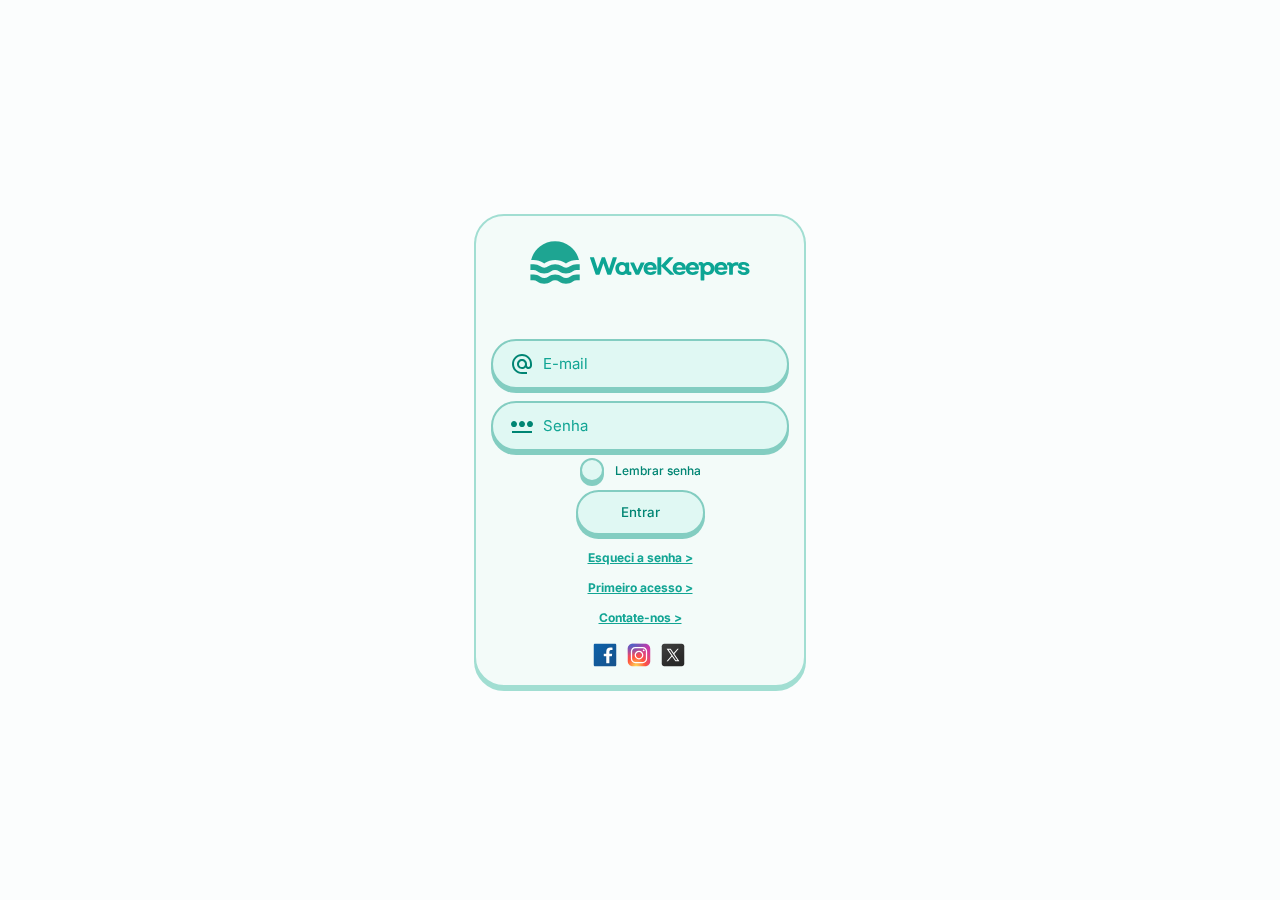
<file: index.html>
<!DOCTYPE html>
<html lang="pt-BR">
<head>
    <meta charset="UTF-8">
    <meta name="viewport" content="width=device-width, initial-scale=1.0">
    <link href="./source/css/login.css" rel="stylesheet">
    <link rel="icon" type="image/x-icon" href="./images/favicon.svg">
    <script src="./source/js/login.js" defer></script>
    <title>WaveKeepers - Login</title>
</head>
<body>
    <div id="container">
        <main class="row">
            <section class="section">
                <div class="card">
                    <picture id="logo">
                        <img src="./images/logo.svg" alt="Logo">
                    </picture>
                    <div class="content-card">
                        <span class="valida"></span>
                        <form action="./index.html" method="get" onsubmit="return validar(email, password)">
                            <input class="input-layout icon-email" type="email" name="txtEmail" id="email" placeholder="E-mail" minlength="8" maxlength="40" required>
                            <input class="input-layout icon-password" type="password" name="txtSenha" id="password" placeholder="Senha" minlength="6" maxlength="16" required>  
                            <label class="checkbox">Lembrar senha
                                <input type="checkbox" id="forgot-password" name="forgot-password">
                                <span class="checkmark"></span>
                            </label>
                            <button id="button-submit" type="submit">Entrar</button>
                        </form>
                        <div class="esqueceu-senha">
                            <a href="./pages/forgot-password.html"><strong>Esqueci a senha ></strong></a>
                        </div>
                        <div class="primeiro-acesso">
                            <a href="./pages/register.html"><strong>Primeiro acesso ></strong></a>
                        </div>
                        <div class="primeiro-acesso">
                            <a href="./pages/contact.html"><strong>Contate-nos ></strong></a>
                        </div>
                        <div class="login-social">
                            <button class="facebook" type="button"></button>
                            <button class="instagram" type="button"></button>
                            <button class="x" type="button"></button>
                        </div>
                    </div>
                </div>
            </section>
        </main>
    </div>
</body>
</html>
</file>
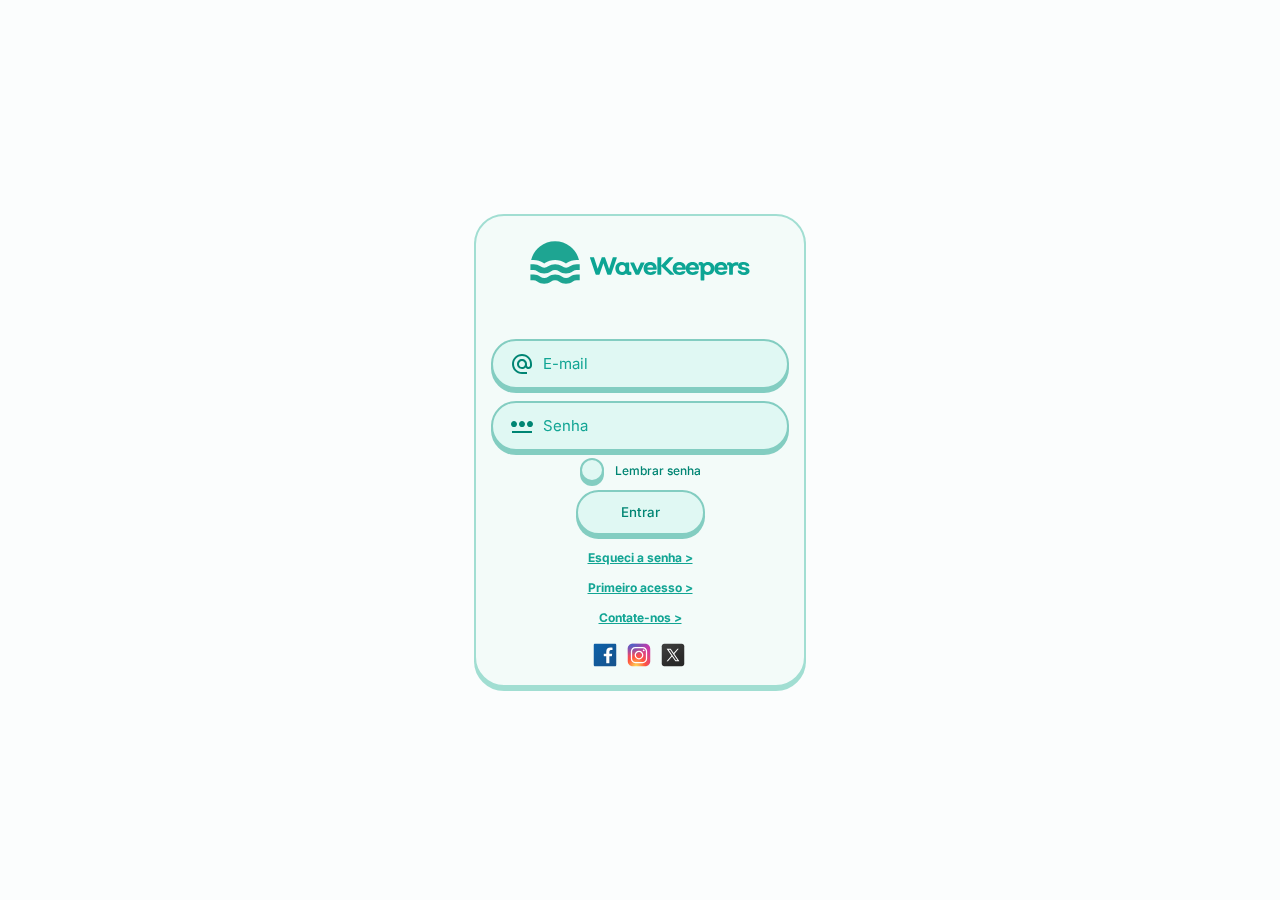
<file: pages/challange.html>
<!DOCTYPE html>
<html lang="pt-BR">
<head>
    <meta charset="UTF-8">
    <meta name="viewport" content="width=device-width, initial-scale=1.0">
    <title>WaveKeepers - Desafios</title>
    <link href="../source/css/challange.css" rel="stylesheet">
    <link rel="icon" type="image/x-icon" href="../images/favicon.svg">
    <script src="../source/js/loginValidation.js" defer></script>
</head>
<body>
    <div id="container">
        <div class="row">
            <nav class="sidebar">
                <div class="sidebar-top">
                    <div class="profile">
                        <span class="avatar"></span>
                        <div class="text">
                            <span class="username"></span>
                            <span class="email"></span>
                        </div>
                    </div>
                    <form>
                        <input class="input-layout icon-search" type="text" id="text" placeholder="Buscar...">
                    </form>
                    <ul class="menu">
                        <a href="../pages/quiz.html"><li class="layout-menu icon-quiz">Quiz</li></a>
                        <a href="#"><li class="layout-menu-selected icon-desafios">Desafios</li></a>
                        <a href="../pages/guideline.html"><li class="layout-menu icon-conhecimentos">Conhecimentos</li></a>
                        <a href="../pages/chatbot.html"><li class="layout-menu icon-chatbot">Chatbot</li></a>
                    </ul>
                </div>
                <div class="sidebar-bottom">
                    <ul class="menu">
                        <li class="layout-menu icon-logout">Sair</li>
                    </ul>
                </div>
            </nav>
            <main id="main">
                <section id="section">
                    <div id="content">
                        <div class="title">
                            <h1>Desafios</h1>
                        </div>
                        <div class="segmented-control">
                            <button class="diario">DIÁRIA</button>
                            <button class="semanal">SEMANAL</button>
                            <button class="mensal">MENSAL</button>
                        </div>
                        <div id="challanges">
                            <div class="challange-style">
                                <div class="content">
                                    <span class="icon-challange"></span>
                                    <div class="content-2">
                                        <div class="content-top">
                                            <div class="title-description">
                                                <span class="title">Dia Mundial dos Oceanos</span>
                                                <span class="description">Registre 30 itens de plástico coletados.</span>
                                            </div>
                                            <span class="tag yellow">20 HORAS RESTANTES</span>
                                        </div>
                                        <div class="content-bottom">
                                            <span class="tag red">PROGRESSO: 0 DE 30</span>
                                        </div>
                                    </div>
                                </div>
                            </div>
                            <div class="challange-style">
                                <div class="content">
                                    <span class="icon-challange"></span>
                                    <div class="content-2">
                                        <div class="content-top">
                                            <div class="title-description">
                                                <span class="title">Dia Mundial dos Oceanos</span>
                                                <span class="description">Registre 30 itens de plástico coletados.</span>
                                            </div>
                                            <span class="tag yellow">20 HORAS RESTANTES</span>
                                        </div>
                                        <div class="content-bottom">
                                            <span class="tag red">PROGRESSO: 0 DE 30</span>
                                        </div>
                                    </div>
                                </div>
                            </div>
                            <div class="challange-style">
                                <div class="content">
                                    <span class="icon-challange"></span>
                                    <div class="content-2">
                                        <div class="content-top">
                                            <div class="title-description">
                                                <span class="title">Dia Mundial dos Oceanos</span>
                                                <span class="description">Registre 30 itens de plástico coletados.</span>
                                            </div>
                                            <span class="tag yellow">20 HORAS RESTANTES</span>
                                        </div>
                                        <div class="content-bottom">
                                            <span class="tag red">PROGRESSO: 0 DE 30</span>
                                        </div>
                                    </div>
                                </div>
                            </div>
                            <div class="challange-style">
                                <div class="content">
                                    <span class="icon-challange"></span>
                                    <div class="content-2">
                                        <div class="content-top">
                                            <div class="title-description">
                                                <span class="title">Dia Mundial dos Oceanos</span>
                                                <span class="description">Registre 30 itens de plástico coletados.</span>
                                            </div>
                                            <span class="tag yellow">20 HORAS RESTANTES</span>
                                        </div>
                                        <div class="content-bottom">
                                            <span class="tag red">PROGRESSO: 0 DE 30</span>
                                        </div>
                                    </div>
                                </div>
                            </div>
                            <div class="challange-style">
                                <div class="content">
                                    <span class="icon-challange"></span>
                                    <div class="content-2">
                                        <div class="content-top">
                                            <div class="title-description">
                                                <span class="title">Dia Mundial dos Oceanos</span>
                                                <span class="description">Registre 30 itens de plástico coletados.</span>
                                            </div>
                                            <span class="tag yellow">20 HORAS RESTANTES</span>
                                        </div>
                                        <div class="content-bottom">
                                            <span class="tag red">PROGRESSO: 0 DE 30</span>
                                        </div>
                                    </div>
                                </div>
                            </div>
                        </div>
                    </div>
                </section>
            </main>
        </div>
    </div>
</body>
</html>
</file>
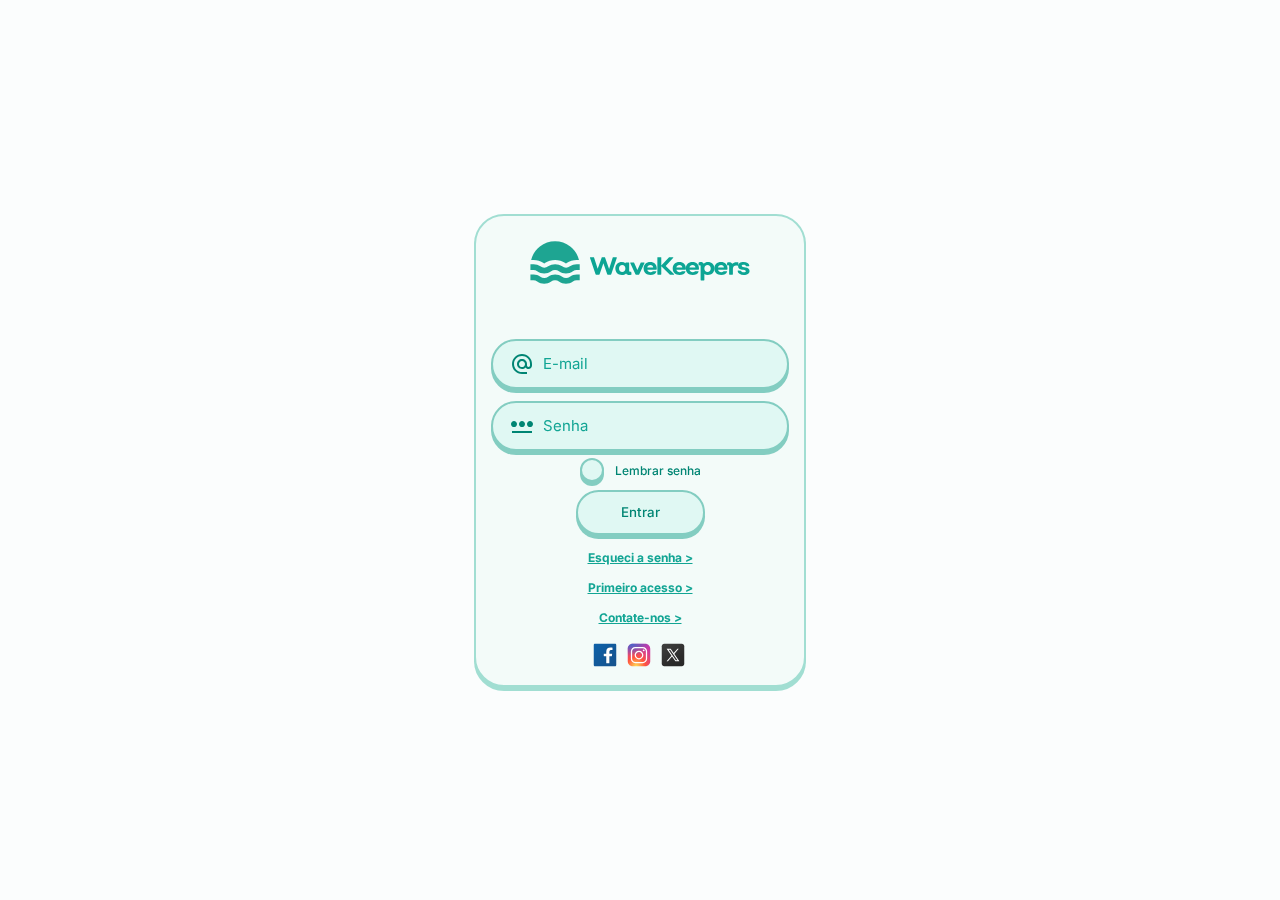
<file: pages/chatbot.html>
<!DOCTYPE html>
<html lang="pt-BR">
<head>
    <meta charset="UTF-8">
    <meta name="viewport" content="width=device-width, initial-scale=1.0">
    <link href="../source/css/chatbot.css" rel="stylesheet">
    <link rel="icon" type="image/x-icon" href="../images/favicon.svg">
    <script src="../source/js/loginValidation.js" defer></script>
    <script src="../source/js/chatbot.js" defer></script>
    <title>WaveKeepers - Chatbot</title>
</head>
<body>
    <div id="container">
        <div class="row">
            <nav class="sidebar">
                <div class="sidebar-top">
                    <div class="profile">
                        <span class="avatar"></span>
                        <div class="text">
                            <span class="username"></span>
                            <span class="email"></span>
                        </div>
                    </div>
                    <form>
                        <input class="input-layout icon-search" type="text" id="text" placeholder="Buscar...">
                    </form>
                    <ul class="menu">
                        <a href="../pages/quiz.html"><li class="layout-menu icon-quiz">Quiz</li></a>
                        <a href="../pages/challange.html"><li class="layout-menu icon-desafios">Desafios</li></a>
                        <a href="../pages/guideline.html"><li class="layout-menu icon-conhecimentos">Conhecimentos</li></a>
                        <a href="#"><li class="layout-menu-selected icon-chatbot">Chatbot</li></a>
                    </ul>
                </div>
                <div class="sidebar-bottom">
                    <ul class="menu">
                        <li class="layout-menu icon-logout">Sair</li>
                    </ul>
                </div>
            </nav>
            <main id="main">
                <section id="section">
                    <div id="content">
                        <div class="title">
                            <h1>Chatbot</h1>
                        </div>
                    </div>
                </section>
            </main>
        </div>
    </div>
</body>
</html>
</file>
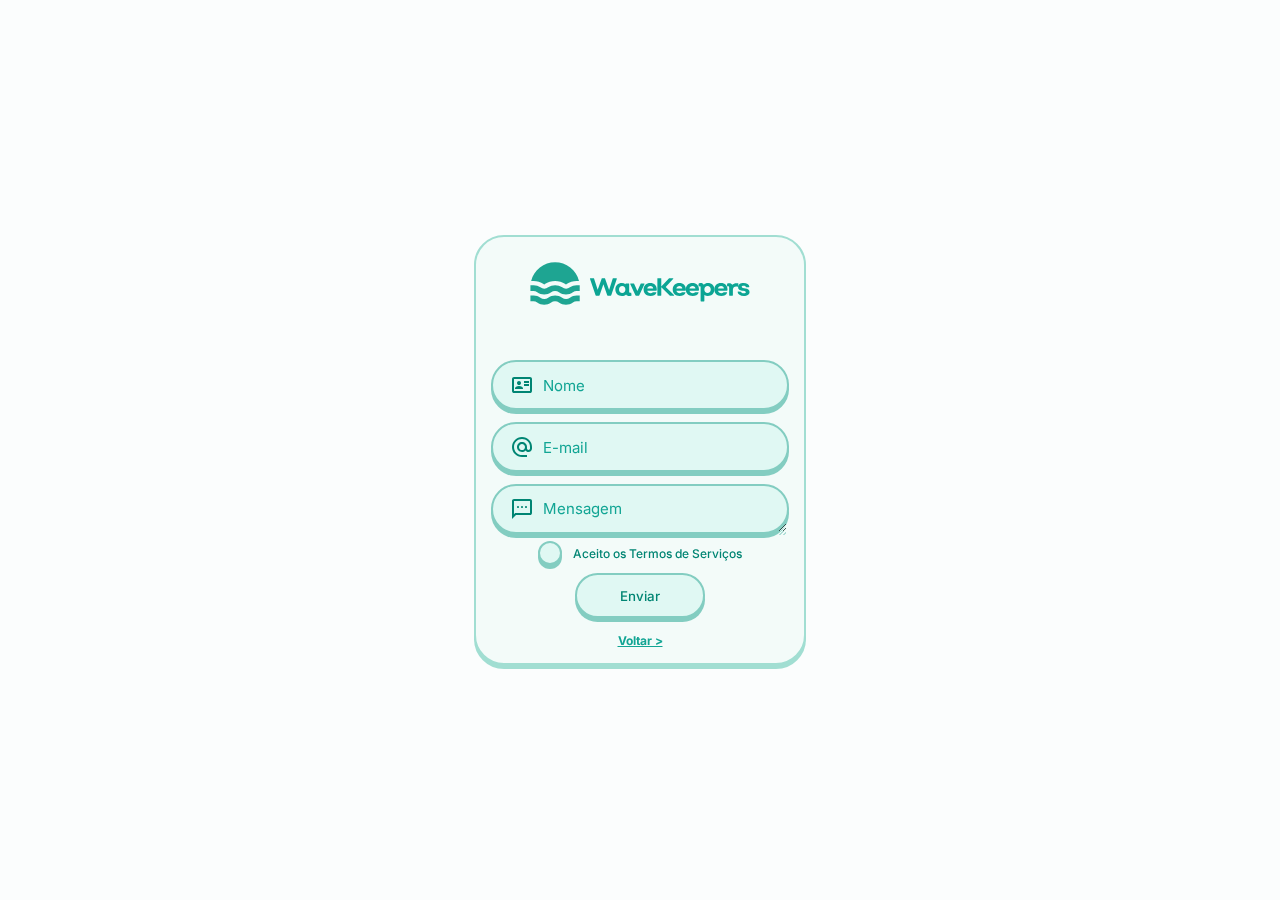
<file: pages/contact.html>
<!DOCTYPE html>
<html lang="pt-BR">
<head>
    <meta charset="UTF-8">
    <meta name="viewport" content="width=device-width, initial-scale=1.0">
    <link href="../source/css/contact.css" rel="stylesheet">
    <link rel="icon" type="image/x-icon" href="../images/favicon.svg">
    <title>WaveKeepers - Contato</title>
</head>
<body>
    <div id="container">
        <main class="row">
            <section class="section">
                <div class="card">
                    <picture id="logo">
                        <img src="../images/logo.svg" alt="Logo">
                    </picture>
                    <div class="content-card">
                        <span class="valida"></span>
                        <form>
                            <input class="input-layout icon-nome" type="text" name="txtNome" id="nome" placeholder="Nome" minlength="4" maxlength="50" required>
                            <input class="input-layout icon-email" type="email" name="txtEmail" id="email" placeholder="E-mail" minlength="8" maxlength="40" required>
                            <textarea class="textarea-message icon-message" type="text" name="txtMesagem" id="mensagem" placeholder="Mensagem" minlength="10" maxlength="200" required></textarea>  
                            <label class="checkbox">Aceito os Termos de Serviços
                                <input type="checkbox" id="terms-of-services" name="terms-of-services">
                                <span class="checkmark"></span>
                            </label>
                            <button id="button-submit" type="submit">Enviar</button>
                        </form>
                        <div class="ja-tem-cadastro">
                            <a href="../index.html"><strong>Voltar ></strong></a>
                        </div>
                    </div>
                </div>
            </section>
        </main>
    </div>
</body>
</html>
</file>
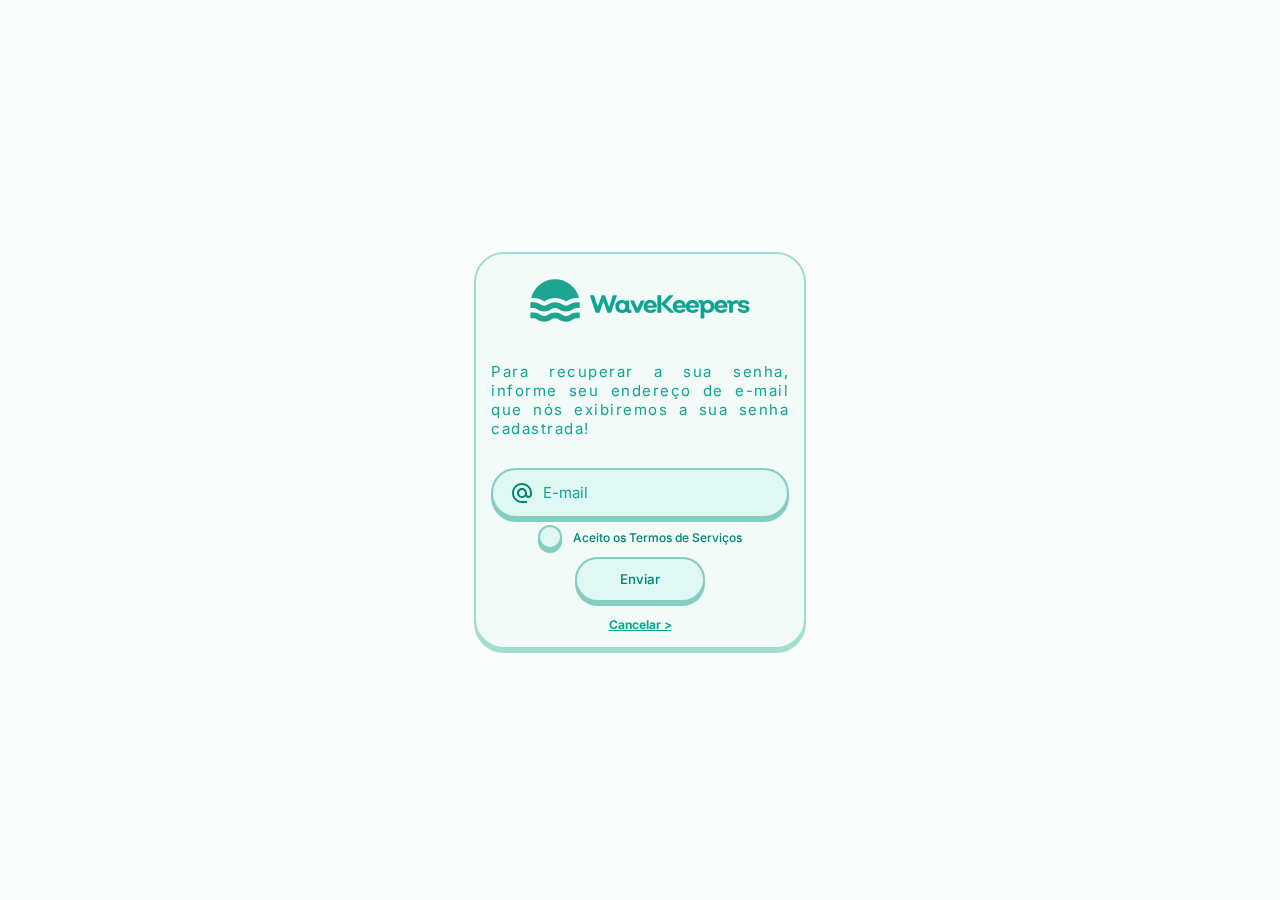
<file: pages/forgot-password.html>
<!DOCTYPE html>
<html lang="pt-BR">
<head>
    <meta charset="UTF-8">
    <meta name="viewport" content="width=device-width, initial-scale=1.0">
    <link href="../source/css/forgot-password.css" rel="stylesheet">
    <link rel="icon" type="image/x-icon" href="../images/favicon.svg">
    <script src="../source/js/forgotPassword.js" defer></script>
    <title>WaveKeepers - Esqueci a Senha</title>
</head>
<body>
    <div id="container">
        <main class="row">
            <section class="section">
                <div class="card">
                    <picture id="logo">
                        <img src="../images/logo.svg" alt="Logo">
                    </picture>
                    <div class="content-card">
                        <p>Para recuperar a sua senha, informe seu endereço de e-mail que nós exibiremos a sua senha cadastrada!</p>
                        <span class="valida"></span>
                        <form action="./forgot-password.html" method="get" onsubmit="return validar(email)">
                            <input class="input-layout icon-email" type="email" id="email" placeholder="E-mail" minlength="8" maxlength="40" required>
                            <label class="checkbox">Aceito os Termos de Serviços
                                <input type="checkbox" id="terms-of-services" name="terms-of-services">
                                <span class="checkmark"></span>
                            </label>
                            <button class="button-submit" type="submit">Enviar</button>
                        </form>
                        <div class="cancelar">
                            <a href="../index.html"><strong>Cancelar ></strong></a>
                        </div>
                    </div>
                </div>
            </section>
        </main>
    </div>
</body>
</html>
</file>
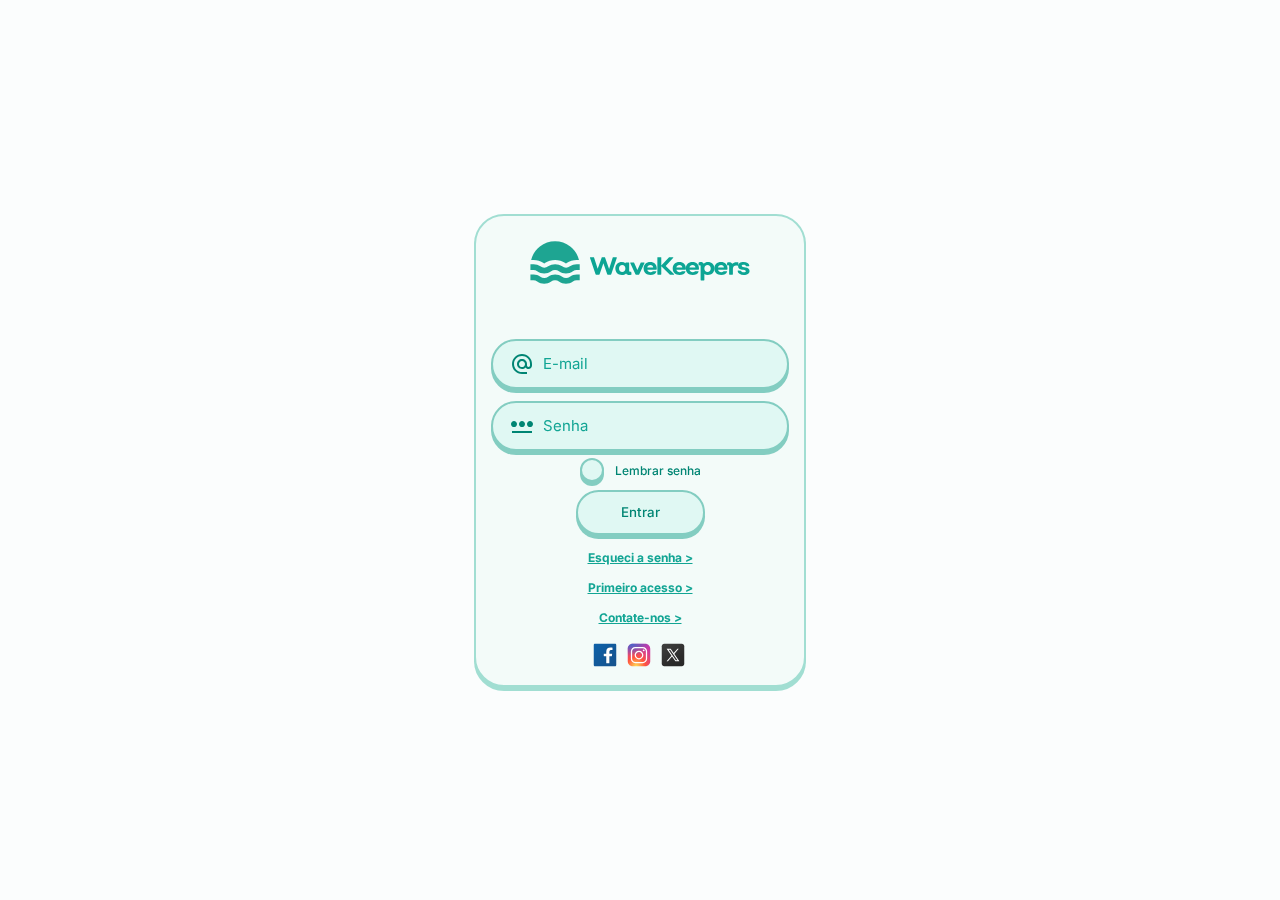
<file: pages/guideline.html>
<!DOCTYPE html>
<html lang="pt-BR">
<head>
    <meta charset="UTF-8">
    <meta name="viewport" content="width=device-width, initial-scale=1.0">
    <link href="../source/css/guidline.css" rel="stylesheet">
    <link rel="icon" type="image/x-icon" href="../images/favicon.svg">
    <script src="../source/js/loginValidation.js" defer></script>
    <title>WaveKeepers - Conhecimentos</title>
</head>
<body>
    <div id="container">
        <div class="row">
            <nav class="sidebar">
                <div class="sidebar-top">
                    <div class="profile">
                        <span class="avatar"></span>
                        <div class="text">
                            <span class="username"></span>
                            <span class="email"></span>
                        </div>
                    </div>
                    <form>
                        <input class="input-layout icon-search" type="text" id="text" placeholder="Buscar...">
                    </form>
                    <ul class="menu">
                        <a href="../pages/quiz.html"><li class="layout-menu icon-quiz">Quiz</li></a>
                        <a href="../pages/challange.html"><li class="layout-menu icon-desafios">Desafios</li></a>
                        <a href="#"><li class="layout-menu-selected icon-conhecimentos">Conhecimentos</li></a>
                        <a href="../pages/chatbot.html"><li class="layout-menu icon-chatbot">Chatbot</li></a>
                    </ul>
                </div>
                <div class="sidebar-bottom">
                    <ul class="menu">
                        <li class="layout-menu icon-logout">Sair</li>
                    </ul>
                </div>
            </nav>
            <main id="main">
                <section id="section">
                    <div id="content">
                        <div class="title">
                            <h1>Conhecimentos</h1>
                        </div>
                        <div id="guidlines">
                            <div class="guidline-style">
                                <div class="content">
                                    <span class="icon-guidlines"></span>
                                    <div class="content-2">
                                        <div class="content-top">
                                            <div class="title-description">
                                                <span class="title">Mudanças Climáticas e Aquecimento Global</span>
                                                <span class="description">Aqui você poderá ver assuntos relacionados as mundaças climáticas e o que isso afeta os oceanos.</span>
                                            </div>
                                            <span class="pin"></span>
                                        </div>
                                        <div class="content-bottom">
                                            <span class="tag gray">05/04/2024 ÀS 10:10</span>
                                        </div>
                                    </div>
                                </div>
                            </div>
                            <div class="guidline-style">
                                <div class="content">
                                    <span class="icon-guidlines"></span>
                                    <div class="content-2">
                                        <div class="content-top">
                                            <div class="title-description">
                                                <span class="title">Conservação da Biodiversidade Marinha</span>
                                                <span class="description">Espécies marinhas, como tartarugas marinhas, tubarões, baleias e muitas outras, estão em risco devido à pesca excessiva, caça ilegal, perda de habitat e mudanças climáticas.</span>
                                            </div>
                                            <span class="pin"></span>
                                        </div>
                                        <div class="content-bottom">
                                            <span class="tag gray">05/04/2024 ÀS 10:10</span>
                                        </div>
                                    </div>
                                </div>
                            </div>
                            <div class="guidline-style">
                                <div class="content">
                                    <span class="icon-guidlines"></span>
                                    <div class="content-2">
                                        <div class="content-top">
                                            <div class="title-description">
                                                <span class="title">Poluição Marinha</span>
                                                <span class="description">Os plásticos são um dos maiores poluentes dos oceanos, com milhões de toneladas entrando nos mares a cada ano.</span>
                                            </div>
                                            <span class="pin"></span>
                                        </div>
                                        <div class="content-bottom">
                                            <span class="tag gray">05/04/2024 ÀS 10:10</span>
                                        </div>
                                    </div>
                                </div>
                            </div>
                            <div class="guidline-style">
                                <div class="content">
                                    <span class="icon-guidlines"></span>
                                    <div class="content-2">
                                        <div class="content-top">
                                            <div class="title-description">
                                                <span class="title">Áreas Marinhas Protegidas (AMPs)</span>
                                                <span class="description">As AMPs são zonas específicas onde atividades humanas são reguladas para proteger habitats marinhos críticos e biodiversidade.</span>
                                            </div>
                                            <span class="pin"></span>
                                        </div>
                                        <div class="content-bottom">
                                            <span class="tag gray">05/04/2024 ÀS 10:10</span>
                                        </div>
                                    </div>
                                </div>
                            </div>
                            <div class="guidline-style">
                                <div class="content">
                                    <span class="icon-guidlines"></span>
                                    <div class="content-2">
                                        <div class="content-top">
                                            <div class="title-description">
                                                <span class="title">Gestão Sustentável da Pesca</span>
                                                <span class="description">A sobrepesca é um problema crítico, com muitas populações de peixes sendo exploradas a níveis insustentáveis.</span>
                                            </div>
                                            <span class="pin"></span>
                                        </div>
                                        <div class="content-bottom">
                                            <span class="tag gray">05/04/2024 ÀS 10:10</span>
                                        </div>
                                    </div>
                                </div>
                            </div>
                            <div class="guidline-style">
                                <div class="content">
                                    <span class="icon-guidlines"></span>
                                    <div class="content-2">
                                        <div class="content-top">
                                            <div class="title-description">
                                                <span class="title">Proteção de Espécies Ameaçadas</span>
                                                <span class="description">Espécies marinhas, como tartarugas marinhas, tubarões, baleias e muitas outras, estão em risco devido à pesca excessiva, caça ilegal, perda de habitat e mudanças climáticas.</span>
                                            </div>
                                            <span class="pin"></span>
                                        </div>
                                        <div class="content-bottom">
                                            <span class="tag gray">05/04/2024 ÀS 10:10</span>
                                        </div>
                                    </div>
                                </div>
                            </div>
                        </div>
                    </div>
                </section>
            </main>
        </div>
    </div>  
</body>
</html>
</file>
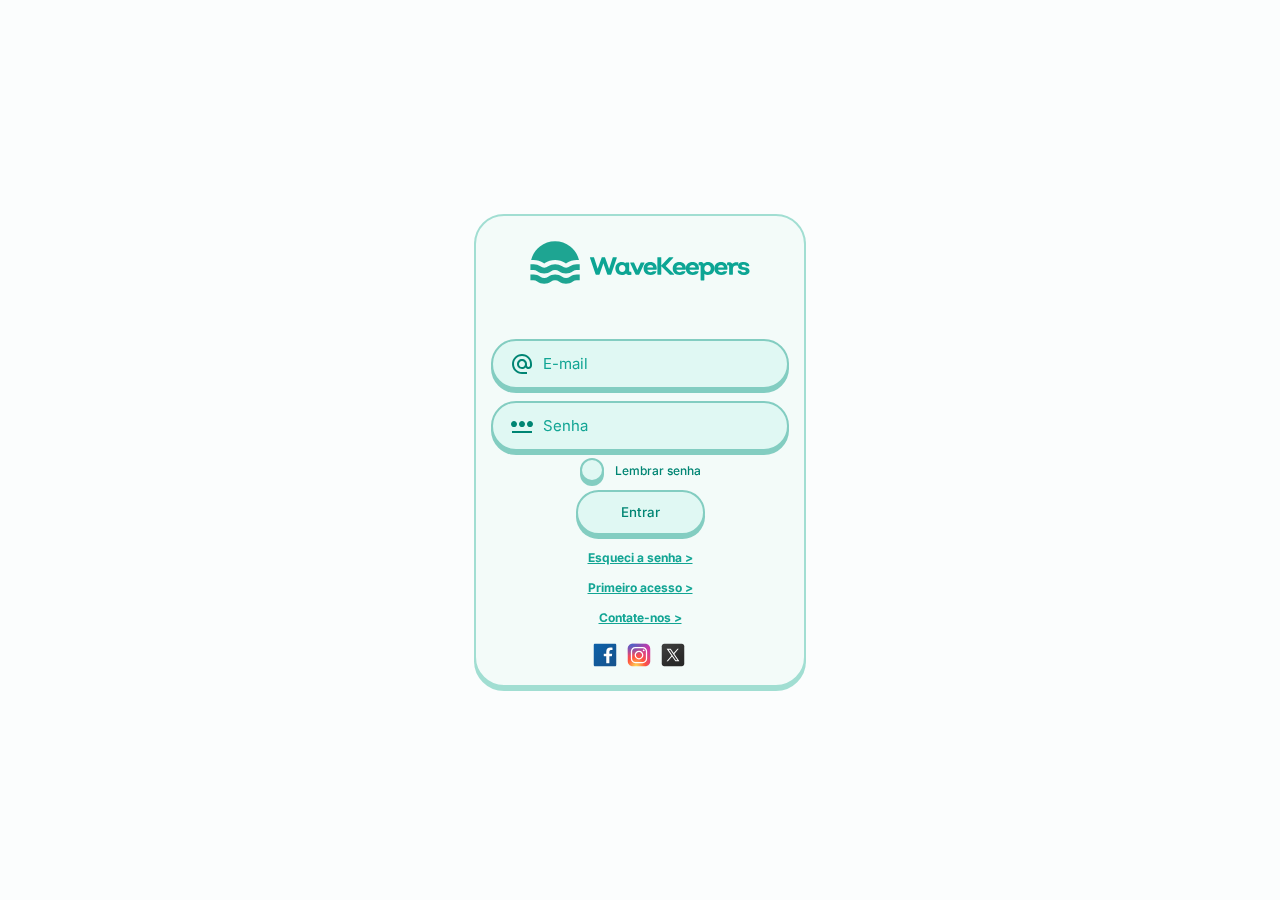
<file: pages/quiz.html>
<!DOCTYPE html>
<html lang="pt-BR">
<head>
    <meta charset="UTF-8">
    <meta name="viewport" content="width=device-width, initial-scale=1.0">
    <link href="../source/css/quiz.css" rel="stylesheet">
    <link rel="icon" type="image/x-icon" href="../images/favicon.svg">
    <script src="../source/js/loginValidation.js" defer></script>
    <title>WaveKeepers - Quiz</title>
</head>
<body>
    <div id="container">
        <div class="row">
            <nav class="sidebar">
                <div class="sidebar-top">
                    <div class="profile">
                        <span class="avatar"></span>
                        <div class="text">
                            <span class="username"></span>
                            <span class="email"></span>
                        </div>
                    </div>
                    <form>
                        <input class="input-layout icon-search" type="text" id="text" placeholder="Buscar...">
                    </form>
                    <ul class="menu">
                        <a href="#"><li class="layout-menu-selected icon-quiz">Quiz</li></a>
                        <a href="../pages/challange.html"><li class="layout-menu icon-desafios">Desafios</li></a>
                        <a href="../pages/guideline.html"><li class="layout-menu icon-conhecimentos">Conhecimentos</li></a>
                        <a href="../pages/chatbot.html"><li class="layout-menu icon-chatbot">Chatbot</li></a>
                    </ul>
                </div>
                <div class="sidebar-bottom">
                    <ul class="menu">
                        <li class="layout-menu icon-logout">Sair</li>
                    </ul>
                </div>
            </nav>
            <main id="main">
                <section id="section">
                    <div id="content">
                        <div class="title">
                            <h1>Quiz</h1>
                        </div>
                        <div id="quiz">
                            <div class="quiz-style">
                                <div class="content">
                                    <div class="content-top">
                                        <div class="title-description">
                                            <span class="title">Dia Mundial dos Oceanos</span>
                                            <span class="description">Responda esse quiz e ganhe 1000 pontos!</span>
                                        </div>
                                        <span class="tag yellow">30/05/2024 ÀS 20:00</span>
                                    </div>
                                    <div class="content-bottom">
                                        <span class="tag red">NÃO RESPONDIDO</span>
                                        <button class="tag green" type="button">RESPONDER</button>
                                    </div> 
                                </div> 
                            </div>
                            <div class="quiz-style">
                                <div class="content">
                                    <div class="content-top">
                                        <div class="title-description">
                                            <span class="title">Economia Circular</span>
                                            <span class="description">Responda esse quiz e ganhe 1200 pontos!</span>
                                        </div>
                                        <span class="tag gray">10/05/2024 ÀS 20:00</span>
                                    </div>
                                    <div class="content-bottom">
                                        <span class="tag green">RESPONDIDO</span>
                                    </div> 
                                </div>
                            </div>
                            <div class="quiz-style">
                                <div class="content">
                                    <div class="content-top">
                                        <div class="title-description">
                                            <span class="title">Os Poluentes dos Oceanos</span>
                                            <span class="description">Responda esse quiz e ganhe 2000 pontos!</span>
                                        </div>
                                        <span class="tag gray">25/05/2024 ÀS 20:00</span>
                                    </div>
                                    <div class="content-bottom">
                                        <span class="tag green">RESPONDIDO</span>
                                    </div> 
                                </div>
                            </div>
                            <div class="quiz-style">
                                <div class="content">
                                    <div class="content-top">
                                        <div class="title-description">
                                            <span class="title">Categoria dos Plásticos</span>
                                            <span class="description">Responda esse quiz e ganhe 1000 pontos!</span>
                                        </div>
                                        <span class="tag yellow">30/05/2024 ÀS 20:00</span>
                                    </div>
                                    <div class="content-bottom">
                                        <span class="tag red">NÃO RESPONDIDO</span>
                                        <button class="tag green" type="button">RESPONDER</button>
                                    </div> 
                                </div>
                            </div>
                            <div class="quiz-style">
                                <div class="content">
                                    <div class="content-top">
                                        <div class="title-description">
                                            <span class="title">Reciclagem</span>
                                            <span class="description">Responda esse quiz e ganhe 1000 pontos!</span>
                                        </div>
                                        <span class="tag gray">30/05/2024 ÀS 20:00</span>
                                    </div>
                                    <div class="content-bottom">
                                        <span class="tag gray">NÃO ACEITA MAIS RESPOSTAS</span>
                                    </div> 
                                </div>
                            </div>
                        </div>
                    </div>
                </section>
            </main>
        </div>
    </div>  
</body>
</html>
</file>
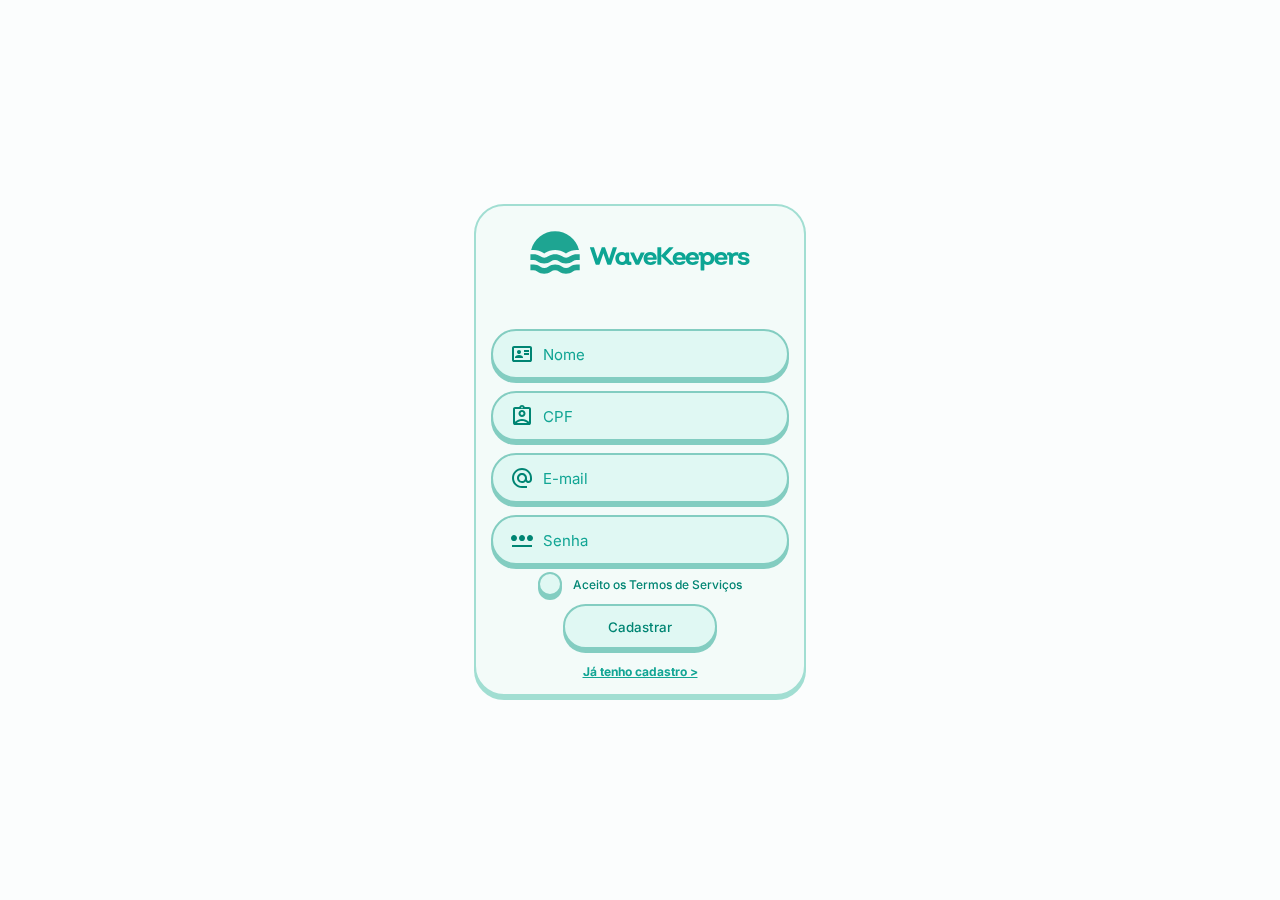
<file: pages/register.html>
<!DOCTYPE html>
<html lang="pt-BR">
<head>
    <meta charset="UTF-8">
    <meta name="viewport" content="width=device-width, initial-scale=1.0">
    <link href="../source/css/cadastro.css" rel="stylesheet">
    <link rel="icon" type="image/x-icon" href="../images/favicon.svg">
    <script src="../source/js/register.js" defer></script>
    <title>WaveKeepers - Cadastro</title>
</head>
<body>
    <div id="container">
        <main class="row">
            <section class="section">
                <div class="card">
                    <picture id="logo">
                        <img src="../images/logo.svg" alt="Logo">
                    </picture>
                    <div class="content-card">
                        <span class="valida"></span>
                        <form action="./register.html" method="get" onsubmit="return cadastrar(nome, cpf, email, password)">
                            <input class="input-layout icon-nome" type="text" name="txtNome" id="nome" placeholder="Nome" minlength="4" maxlength="50" required>
                            <input class="input-layout icon-cpf" type="text" name="txtCPF" id="cpf" placeholder="CPF" minlength="11" maxlength="11" required>
                            <input class="input-layout icon-email" type="email" name="txtEmail" id="email" placeholder="E-mail" minlength="8" maxlength="40" required>
                            <input class="input-layout icon-password" type="password" name="txtSenha" id="password" placeholder="Senha" minlength="6" maxlength="16" required>  
                            <label class="checkbox">Aceito os Termos de Serviços
                                <input type="checkbox" id="terms-of-services" name="terms-of-services">
                                <span class="checkmark"></span>
                            </label>
                            <button id="button-submit" type="submit">Cadastrar</button>
                        </form>
                        <div class="ja-tem-cadastro">
                            <a href="../index.html"><strong>Já tenho cadastro ></strong></a>
                        </div>
                    </div>
                </div>
            </section>
        </main>
    </div>
</body>
</html>
</file>
<file: source/css/login.css>
@import url('https://fonts.googleapis.com/css2?family=Inter:wght@100..900&display=swap');

@media screen and (min-width: 1440px) {
    
    * {
        margin: 0;
        padding: 0;
        border: 0;
        text-decoration: none;
        font-family: "Inter", sans-serif;
        font-style: normal;
    }

    :root {
        --color-1: #12A594;
        --color-2: #FFFFFF;
        --color-3: #FBFDFD;
        --color-4: #F3FBF9;
        --color-5: #A1DED2;
        --color-6: #83CDC1;
        --color-7: #E0F8F3;
        --color-8: #008573;
        --color-9: #CCF3EA;
        --color-10: #B8EAE0;
        --color-alert: #9E6C00;
        --color-backgroundr-alert: #FEFCE9;
        --color-border-alert: #F3D65F;
    }

    body {
        background-color: var(--color-3);
    }

    #container {
        width: 100vw;
        height: 100vh;
        display: flex;
        flex-direction: row;
        justify-content: center;
        align-items: center;
    }

    .row {
        display: flex;
        flex-direction: row;
        justify-content: center;
        align-items: center;

        filter: drop-shadow(0px 4px 0px var(--color-5));
    }

    .section {
        width: 328px;
        height: 100%;
        border-radius: 30px;
        border: 2px solid var(--color-5);

        background: var(--color-4);
    }

    .card {
        width: 298px;
        height: 100%;
        display: inline-flex;
        flex-direction: column;
        align-items: center;
        padding: 15px;
        gap: 30px;
    }

    #logo {
        width: 238px;
        height: 63px;

        background-repeat: no-repeat;
        background-size: cover;
    }

    .content-card {
        width: 298px;
        height: 100%;
        display: flex;
        flex-direction: column;
        align-items: center;
        gap: 15px;
    }

    form {
        width: 298px;
        height: 100%;
        display: flex;
        flex-direction: column;
        align-items: center;
        gap: 12px;
    }

    .alert {
        display: flex;
        align-items: center;
        width: 246px;
        height: 50px;
        background: var(--color-backgroundr-alert);
        border: 2px solid var(--color-border-alert);
        filter: drop-shadow(0px 4px 0px var(--color-border-alert));
        border-radius: 25px;
        font-weight: 400;
        font-size: 18px;
        color: var(--color-alert);
    }

    .icon-alert {
        background-image: url('../../images/icon-alert.svg');
        background-repeat: no-repeat;
        background-position: calc(0% - -18px) center;
        padding-left: 48px;
    }

    .input-layout {
        width: 298px;
        height: 50px;
        padding: 13px;
        font-weight: 400;
        font-size: 15px;
        
    
        box-sizing: border-box;
        border-radius: 25px;
        border: 2px solid var(--color-6);
        background: var(--color-7);
        filter: drop-shadow(0px 4px 0px var(--color-6));
        outline-color: var(--color-8); 

    }

    ::-webkit-input-placeholder {
        color: var(--color-1);
    }

    :-ms-input-placeholder {  
        color: var(--color-1); 
    }

    .icon-email {
        background-image: url('../../images/icon-email.svg');
        background-repeat: no-repeat;
        background-position: calc(10% - 10px) center;
        padding-left: 50px;

    }

    .icon-password {
        background-image: url('../../images/icon-password.svg');
        background-repeat: no-repeat;
        background-position: calc(10% - 10px) center;
        padding-left: 50px;

    }

    .checkbox {
        display: block;
        position: relative;
        padding-left: 35px;
        cursor: pointer;
        font-size: 12px;
        font-weight: 500;
        color: var(--color-8);
        -webkit-user-select: none;
        -moz-user-select: none;
        -ms-user-select: none;
        user-select: none;
    }

    .checkbox input {
        position: absolute;
        opacity: 0;
        cursor: pointer;
        height: 0;
        width: 0;
    }

    .checkmark {
        position: absolute;
        top: -5px;
        left: 0;
        width: 20px;
        height: 20px;
        border-radius: 20px;
        border: 2px solid var(--color-6);
        background-color: var(--color-7);
        box-shadow: 0px 4px 0px 0px var(--color-6);
    }

    .checkbox input:checked ~ .checkmark {
        background-color: var(--color-10)
    }

    .checkmark:after {
        content: "";
        position: absolute;
        display: none;
    }

    .checkbox input:checked ~ .checkmark:after {
        display: block;
    }

    .checkbox .checkmark:after {
        left: 6px;
        top: 7px;
        width: 18px;
        height: 18px;
        background-image: url('../../images/icon-correct.svg');
        background-repeat: no-repeat;
    }

    #button-submit {
        display: flex;
        height: 45px;
        padding: 10px 43px;
        justify-content: center;
        align-items: center;
        gap: 10px;

        border-radius: 22.5px;
        border: 2px solid var(--color-6);
        background: var(--color-7);
        box-shadow: 0px 4px 0px 0px var(--color-6);
        font-weight: 500;
        color: var(--color-8);
        cursor: pointer;
    }

    #button-submit:hover {
        background: var(--color-9);
    }

    .esqueceu-senha {
        font-weight: 400;
        line-height: normal;
        font-size: 12px;
        text-decoration-line: underline;
        color: var(--color-1);
    }

    .esqueceu-senha a:link {
        color: var(--color-1);
    }

    .esqueceu-senha a:visited {
        color: var(--color-1);
    }

    .esqueceu-senha a:active {
        color: var(--color-1);
    }

    .primeiro-acesso {
        font-weight: 400;
        line-height: normal;
        font-size: 12px;
        text-decoration-line: underline;
        color: var(--color-1);
    }

    .primeiro-acesso a:link {
        color: var(--color-1);
    }

    .primeiro-acesso a:visited {
        color: var(--color-1);
    }

    .primeiro-acesso a:active {
        color: var(--color-1);
    }

    .login-social {
        width: 100px;
        height: 30px;

    }

    .facebook {
        width: 30px;
        height: 30px;

        background: url('../../images/icon-facebook.svg');
        background-repeat: no-repeat;
        background-size: cover;
    }

    .instagram {
        width: 30px;
        height: 30px;

        background: url('../../images/icon-instagram.svg');
        background-repeat: no-repeat;
        background-size: cover;
    }

    .x {
        width: 30px;
        height: 30px;

        background: url('../../images/icon-x.svg');
        background-repeat: no-repeat;
        background-size: cover;
    }
}

@media screen and (min-width: 992px) and (max-width: 1439px) {
   
    * {
        margin: 0;
        padding: 0;
        border: 0;
        text-decoration: none;
        font-family: "Inter", sans-serif;
        font-style: normal;
    }

    :root {
        --color-1: #12A594;
        --color-2: #FFFFFF;
        --color-3: #FBFDFD;
        --color-4: #F3FBF9;
        --color-5: #A1DED2;
        --color-6: #83CDC1;
        --color-7: #E0F8F3;
        --color-8: #008573;
        --color-9: #CCF3EA;
        --color-10: #B8EAE0;
        --color-alert: #9E6C00;
        --color-backgroundr-alert: #FEFCE9;
        --color-border-alert: #F3D65F;
    }

    body {
        background-color: var(--color-3);
    }

    #container {
        width: 100vw;
        height: 100vh;
        display: flex;
        flex-direction: row;
        justify-content: center;
        align-items: center;
    }

    .row {
        display: flex;
        flex-direction: row;
        justify-content: center;
        align-items: center;

        filter: drop-shadow(0px 4px 0px var(--color-5));
    }

    .section {
        width: 328px;
        height: 100%;
        border-radius: 30px;
        border: 2px solid var(--color-5);

        background: var(--color-4);
    }

    .card {
        width: 298px;
        height: 100%;
        display: inline-flex;
        flex-direction: column;
        align-items: center;
        padding: 15px;
        gap: 30px;
    }

    #logo {
        width: 238px;
        height: 63px;

        background-repeat: no-repeat;
        background-size: cover;
    }

    .content-card {
        width: 298px;
        height: 100%;
        display: flex;
        flex-direction: column;
        align-items: center;
        gap: 15px;
    }

    form {
        width: 298px;
        height: 100%;
        display: flex;
        flex-direction: column;
        align-items: center;
        gap: 12px;
    }

    .alert {
        display: flex;
        align-items: center;
        width: 246px;
        height: 50px;
        background: var(--color-backgroundr-alert);
        border: 2px solid var(--color-border-alert);
        filter: drop-shadow(0px 4px 0px var(--color-border-alert));
        border-radius: 25px;
        font-weight: 400;
        font-size: 18px;
        color: var(--color-alert);
    }

    .icon-alert {
        background-image: url('../../images/icon-alert.svg');
        background-repeat: no-repeat;
        background-position: calc(0% - -18px) center;
        padding-left: 48px;
    }

    .input-layout {
        width: 298px;
        height: 50px;
        padding: 13px;
        font-weight: 400;
        font-size: 15px;
        
    
        box-sizing: border-box;
        border-radius: 25px;
        border: 2px solid var(--color-6);
        background: var(--color-7);
        filter: drop-shadow(0px 4px 0px var(--color-6));
        outline-color: var(--color-8); 

    }

    ::-webkit-input-placeholder {
        color: var(--color-1);
    }

    :-ms-input-placeholder {  
        color: var(--color-1); 
    }

    .icon-email {
        background-image: url('../../images/icon-email.svg');
        background-repeat: no-repeat;
        background-position: calc(10% - 10px) center;
        padding-left: 50px;

    }

    .icon-password {
        background-image: url('../../images/icon-password.svg');
        background-repeat: no-repeat;
        background-position: calc(10% - 10px) center;
        padding-left: 50px;

    }

    .checkbox {
        display: block;
        position: relative;
        padding-left: 35px;
        cursor: pointer;
        font-size: 12px;
        font-weight: 500;
        color: var(--color-8);
        -webkit-user-select: none;
        -moz-user-select: none;
        -ms-user-select: none;
        user-select: none;
    }

    .checkbox input {
        position: absolute;
        opacity: 0;
        cursor: pointer;
        height: 0;
        width: 0;
    }

    .checkmark {
        position: absolute;
        top: -5px;
        left: 0;
        width: 20px;
        height: 20px;
        border-radius: 20px;
        border: 2px solid var(--color-6);
        background-color: var(--color-7);
        box-shadow: 0px 4px 0px 0px var(--color-6);
    }

    .checkbox input:checked ~ .checkmark {
        background-color: var(--color-10)
    }

    .checkmark:after {
        content: "";
        position: absolute;
        display: none;
    }

    .checkbox input:checked ~ .checkmark:after {
        display: block;
    }

    .checkbox .checkmark:after {
        left: 6px;
        top: 7px;
        width: 18px;
        height: 18px;
        background-image: url('../../images/icon-correct.svg');
        background-repeat: no-repeat;
    }

    #button-submit {
        display: flex;
        height: 45px;
        padding: 10px 43px;
        justify-content: center;
        align-items: center;
        gap: 10px;

        border-radius: 22.5px;
        border: 2px solid var(--color-6);
        background: var(--color-7);
        box-shadow: 0px 4px 0px 0px var(--color-6);
        font-weight: 500;
        color: var(--color-8);
        cursor: pointer;
    }

    #button-submit:hover {
        background: var(--color-9);
    }

    .esqueceu-senha {
        font-weight: 400;
        line-height: normal;
        font-size: 12px;
        text-decoration-line: underline;
        color: var(--color-1);
    }

    .esqueceu-senha a:link {
        color: var(--color-1);
    }

    .esqueceu-senha a:visited {
        color: var(--color-1);
    }

    .esqueceu-senha a:active {
        color: var(--color-1);
    }

    .primeiro-acesso {
        font-weight: 400;
        line-height: normal;
        font-size: 12px;
        text-decoration-line: underline;
        color: var(--color-1);
    }

    .primeiro-acesso a:link {
        color: var(--color-1);
    }

    .primeiro-acesso a:visited {
        color: var(--color-1);
    }

    .primeiro-acesso a:active {
        color: var(--color-1);
    }

    .login-social {
        width: 100px;
        height: 30px;

    }

    .facebook {
        width: 30px;
        height: 30px;

        background: url('../../images/icon-facebook.svg');
        background-repeat: no-repeat;
        background-size: cover;
    }

    .instagram {
        width: 30px;
        height: 30px;

        background: url('../../images/icon-instagram.svg');
        background-repeat: no-repeat;
        background-size: cover;
    }

    .x {
        width: 30px;
        height: 30px;

        background: url('../../images/icon-x.svg');
        background-repeat: no-repeat;
        background-size: cover;
    }
}

@media screen and (min-width: 768px) and (max-width: 991px) {
      
    * {
        margin: 0;
        padding: 0;
        border: 0;
        text-decoration: none;
        font-family: "Inter", sans-serif;
        font-style: normal;
    }

    :root {
        --color-1: #12A594;
        --color-2: #FFFFFF;
        --color-3: #FBFDFD;
        --color-4: #F3FBF9;
        --color-5: #A1DED2;
        --color-6: #83CDC1;
        --color-7: #E0F8F3;
        --color-8: #008573;
        --color-9: #CCF3EA;
        --color-10: #B8EAE0;
        --color-alert: #9E6C00;
        --color-backgroundr-alert: #FEFCE9;
        --color-border-alert: #F3D65F;
    }

    body {
        background-color: var(--color-3);
    }

    #container {
        width: 100vw;
        height: 100vh;
        display: flex;
        flex-direction: row;
        justify-content: center;
        align-items: center;
    }

    .row {
        display: flex;
        flex-direction: row;
        justify-content: center;
        align-items: center;

        filter: drop-shadow(0px 4px 0px var(--color-5));
    }

    .section {
        width: 328px;
        height: 100%;
        border-radius: 30px;
        border: 2px solid var(--color-5);

        background: var(--color-4);
    }

    .card {
        width: 298px;
        height: 100%;
        display: inline-flex;
        flex-direction: column;
        align-items: center;
        padding: 15px;
        gap: 30px;
    }

    #logo {
        width: 238px;
        height: 63px;

        background-repeat: no-repeat;
        background-size: cover;
    }

    .content-card {
        width: 298px;
        height: 100%;
        display: flex;
        flex-direction: column;
        align-items: center;
        gap: 15px;
    }

    form {
        width: 298px;
        height: 100%;
        display: flex;
        flex-direction: column;
        align-items: center;
        gap: 12px;
    }

    .alert {
        display: flex;
        align-items: center;
        width: 246px;
        height: 50px;
        background: var(--color-backgroundr-alert);
        border: 2px solid var(--color-border-alert);
        filter: drop-shadow(0px 4px 0px var(--color-border-alert));
        border-radius: 25px;
        font-weight: 400;
        font-size: 18px;
        color: var(--color-alert);
    }

    .icon-alert {
        background-image: url('../../images/icon-alert.svg');
        background-repeat: no-repeat;
        background-position: calc(0% - -18px) center;
        padding-left: 48px;
    }

    .input-layout {
        width: 298px;
        height: 50px;
        padding: 13px;
        font-weight: 400;
        font-size: 15px;
        
    
        box-sizing: border-box;
        border-radius: 25px;
        border: 2px solid var(--color-6);
        background: var(--color-7);
        filter: drop-shadow(0px 4px 0px var(--color-6));
        outline-color: var(--color-8); 

    }

    ::-webkit-input-placeholder {
        color: var(--color-1);
    }

    :-ms-input-placeholder {  
        color: var(--color-1); 
    }

    .icon-email {
        background-image: url('../../images/icon-email.svg');
        background-repeat: no-repeat;
        background-position: calc(10% - 10px) center;
        padding-left: 50px;

    }

    .icon-password {
        background-image: url('../../images/icon-password.svg');
        background-repeat: no-repeat;
        background-position: calc(10% - 10px) center;
        padding-left: 50px;

    }

    .checkbox {
        display: block;
        position: relative;
        padding-left: 35px;
        cursor: pointer;
        font-size: 12px;
        font-weight: 500;
        color: var(--color-8);
        -webkit-user-select: none;
        -moz-user-select: none;
        -ms-user-select: none;
        user-select: none;
    }

    .checkbox input {
        position: absolute;
        opacity: 0;
        cursor: pointer;
        height: 0;
        width: 0;
    }

    .checkmark {
        position: absolute;
        top: -5px;
        left: 0;
        width: 20px;
        height: 20px;
        border-radius: 20px;
        border: 2px solid var(--color-6);
        background-color: var(--color-7);
        box-shadow: 0px 4px 0px 0px var(--color-6);
    }

    .checkbox input:checked ~ .checkmark {
        background-color: var(--color-10)
    }

    .checkmark:after {
        content: "";
        position: absolute;
        display: none;
    }

    .checkbox input:checked ~ .checkmark:after {
        display: block;
    }

    .checkbox .checkmark:after {
        left: 6px;
        top: 7px;
        width: 18px;
        height: 18px;
        background-image: url('../../images/icon-correct.svg');
        background-repeat: no-repeat;
    }

    #button-submit {
        display: flex;
        height: 45px;
        padding: 10px 43px;
        justify-content: center;
        align-items: center;
        gap: 10px;

        border-radius: 22.5px;
        border: 2px solid var(--color-6);
        background: var(--color-7);
        box-shadow: 0px 4px 0px 0px var(--color-6);
        font-weight: 500;
        color: var(--color-8);
        cursor: pointer;
    }

    #button-submit:hover {
        background: var(--color-9);
    }

    .esqueceu-senha {
        font-weight: 400;
        line-height: normal;
        font-size: 12px;
        text-decoration-line: underline;
        color: var(--color-1);
    }

    .esqueceu-senha a:link {
        color: var(--color-1);
    }

    .esqueceu-senha a:visited {
        color: var(--color-1);
    }

    .esqueceu-senha a:active {
        color: var(--color-1);
    }

    .primeiro-acesso {
        font-weight: 400;
        line-height: normal;
        font-size: 12px;
        text-decoration-line: underline;
        color: var(--color-1);
    }

    .primeiro-acesso a:link {
        color: var(--color-1);
    }

    .primeiro-acesso a:visited {
        color: var(--color-1);
    }

    .primeiro-acesso a:active {
        color: var(--color-1);
    }

    .login-social {
        width: 100px;
        height: 30px;

    }

    .facebook {
        width: 30px;
        height: 30px;

        background: url('../../images/icon-facebook.svg');
        background-repeat: no-repeat;
        background-size: cover;
    }

    .instagram {
        width: 30px;
        height: 30px;

        background: url('../../images/icon-instagram.svg');
        background-repeat: no-repeat;
        background-size: cover;
    }

    .x {
        width: 30px;
        height: 30px;

        background: url('../../images/icon-x.svg');
        background-repeat: no-repeat;
        background-size: cover;
    }
}

@media screen and (min-width: 576px) and (max-width: 767px) {
      
    * {
        margin: 0;
        padding: 0;
        border: 0;
        text-decoration: none;
        font-family: "Inter", sans-serif;
        font-style: normal;
    }

    :root {
        --color-1: #12A594;
        --color-2: #FFFFFF;
        --color-3: #FBFDFD;
        --color-4: #F3FBF9;
        --color-5: #A1DED2;
        --color-6: #83CDC1;
        --color-7: #E0F8F3;
        --color-8: #008573;
        --color-9: #CCF3EA;
        --color-10: #B8EAE0;
        --color-alert: #9E6C00;
        --color-backgroundr-alert: #FEFCE9;
        --color-border-alert: #F3D65F;
    }

    body {
        background-color: var(--color-3);
    }

    #container {
        width: 100vw;
        height: 100vh;
        display: flex;
        flex-direction: row;
        justify-content: center;
        align-items: center;
    }

    .row {
        display: flex;
        flex-direction: row;
        justify-content: center;
        align-items: center;

        filter: drop-shadow(0px 4px 0px var(--color-5));
    }

    .section {
        width: 328px;
        height: 100%;
        border-radius: 30px;
        border: 2px solid var(--color-5);

        background: var(--color-4);
    }

    .card {
        width: 298px;
        height: 100%;
        display: inline-flex;
        flex-direction: column;
        align-items: center;
        padding: 15px;
        gap: 30px;
    }

    #logo {
        width: 238px;
        height: 63px;

        background-repeat: no-repeat;
        background-size: cover;
    }

    .content-card {
        width: 298px;
        height: 100%;
        display: flex;
        flex-direction: column;
        align-items: center;
        gap: 15px;
    }

    form {
        width: 298px;
        height: 100%;
        display: flex;
        flex-direction: column;
        align-items: center;
        gap: 12px;
    }

    .alert {
        display: flex;
        align-items: center;
        width: 246px;
        height: 50px;
        background: var(--color-backgroundr-alert);
        border: 2px solid var(--color-border-alert);
        filter: drop-shadow(0px 4px 0px var(--color-border-alert));
        border-radius: 25px;
        font-weight: 400;
        font-size: 18px;
        color: var(--color-alert);
    }

    .icon-alert {
        background-image: url('../../images/icon-alert.svg');
        background-repeat: no-repeat;
        background-position: calc(0% - -18px) center;
        padding-left: 48px;
    }

    .input-layout {
        width: 298px;
        height: 50px;
        padding: 13px;
        font-weight: 400;
        font-size: 15px;
        
    
        box-sizing: border-box;
        border-radius: 25px;
        border: 2px solid var(--color-6);
        background: var(--color-7);
        filter: drop-shadow(0px 4px 0px var(--color-6));
        outline-color: var(--color-8); 

    }

    ::-webkit-input-placeholder {
        color: var(--color-1);
    }

    :-ms-input-placeholder {  
        color: var(--color-1); 
    }

    .icon-email {
        background-image: url('../../images/icon-email.svg');
        background-repeat: no-repeat;
        background-position: calc(10% - 10px) center;
        padding-left: 50px;

    }

    .icon-password {
        background-image: url('../../images/icon-password.svg');
        background-repeat: no-repeat;
        background-position: calc(10% - 10px) center;
        padding-left: 50px;

    }

    .checkbox {
        display: block;
        position: relative;
        padding-left: 35px;
        cursor: pointer;
        font-size: 12px;
        font-weight: 500;
        color: var(--color-8);
        -webkit-user-select: none;
        -moz-user-select: none;
        -ms-user-select: none;
        user-select: none;
    }

    .checkbox input {
        position: absolute;
        opacity: 0;
        cursor: pointer;
        height: 0;
        width: 0;
    }

    .checkmark {
        position: absolute;
        top: -5px;
        left: 0;
        width: 20px;
        height: 20px;
        border-radius: 20px;
        border: 2px solid var(--color-6);
        background-color: var(--color-7);
        box-shadow: 0px 4px 0px 0px var(--color-6);
    }

    .checkbox input:checked ~ .checkmark {
        background-color: var(--color-10)
    }

    .checkmark:after {
        content: "";
        position: absolute;
        display: none;
    }

    .checkbox input:checked ~ .checkmark:after {
        display: block;
    }

    .checkbox .checkmark:after {
        left: 6px;
        top: 7px;
        width: 18px;
        height: 18px;
        background-image: url('../../images/icon-correct.svg');
        background-repeat: no-repeat;
    }

    #button-submit {
        display: flex;
        height: 45px;
        padding: 10px 43px;
        justify-content: center;
        align-items: center;
        gap: 10px;

        border-radius: 22.5px;
        border: 2px solid var(--color-6);
        background: var(--color-7);
        box-shadow: 0px 4px 0px 0px var(--color-6);
        font-weight: 500;
        color: var(--color-8);
        cursor: pointer;
    }

    #button-submit:hover {
        background: var(--color-9);
    }

    .esqueceu-senha {
        font-weight: 400;
        line-height: normal;
        font-size: 12px;
        text-decoration-line: underline;
        color: var(--color-1);
    }

    .esqueceu-senha a:link {
        color: var(--color-1);
    }

    .esqueceu-senha a:visited {
        color: var(--color-1);
    }

    .esqueceu-senha a:active {
        color: var(--color-1);
    }

    .primeiro-acesso {
        font-weight: 400;
        line-height: normal;
        font-size: 12px;
        text-decoration-line: underline;
        color: var(--color-1);
    }

    .primeiro-acesso a:link {
        color: var(--color-1);
    }

    .primeiro-acesso a:visited {
        color: var(--color-1);
    }

    .primeiro-acesso a:active {
        color: var(--color-1);
    }

    .login-social {
        width: 100px;
        height: 30px;

    }

    .facebook {
        width: 30px;
        height: 30px;

        background: url('../../images/icon-facebook.svg');
        background-repeat: no-repeat;
        background-size: cover;
    }

    .instagram {
        width: 30px;
        height: 30px;

        background: url('../../images/icon-instagram.svg');
        background-repeat: no-repeat;
        background-size: cover;
    }

    .x {
        width: 30px;
        height: 30px;

        background: url('../../images/icon-x.svg');
        background-repeat: no-repeat;
        background-size: cover;
    }
}

@media screen and (max-width: 575px) {
      
    * {
        margin: 0;
        padding: 0;
        border: 0;
        text-decoration: none;
        font-family: "Inter", sans-serif;
        font-style: normal;
    }

    :root {
        --color-1: #12A594;
        --color-2: #FFFFFF;
        --color-3: #FBFDFD;
        --color-4: #F3FBF9;
        --color-5: #A1DED2;
        --color-6: #83CDC1;
        --color-7: #E0F8F3;
        --color-8: #008573;
        --color-9: #CCF3EA;
        --color-10: #B8EAE0;
        --color-alert: #9E6C00;
        --color-backgroundr-alert: #FEFCE9;
        --color-border-alert: #F3D65F;
    }

    body {
        background-color: var(--color-3);
    }

    #container {
        width: 100vw;
        height: 100vh;
        display: flex;
        flex-direction: row;
        justify-content: center;
        align-items: center;
    }

    .row {
        display: flex;
        flex-direction: row;
        justify-content: center;
        align-items: center;

        filter: drop-shadow(0px 4px 0px var(--color-5));
    }

    .section {
        width: 328px;
        height: 100%;
        border-radius: 30px;
        border: 2px solid var(--color-5);

        background: var(--color-4);
    }

    .card {
        width: 298px;
        height: 100%;
        display: inline-flex;
        flex-direction: column;
        align-items: center;
        padding: 15px;
        gap: 30px;
    }

    #logo {
        width: 238px;
        height: 63px;

        background-repeat: no-repeat;
        background-size: cover;
    }

    .content-card {
        width: 298px;
        height: 100%;
        display: flex;
        flex-direction: column;
        align-items: center;
        gap: 15px;
    }

    form {
        width: 298px;
        height: 100%;
        display: flex;
        flex-direction: column;
        align-items: center;
        gap: 12px;
    }

    .alert {
        display: flex;
        align-items: center;
        width: 246px;
        height: 50px;
        background: var(--color-backgroundr-alert);
        border: 2px solid var(--color-border-alert);
        filter: drop-shadow(0px 4px 0px var(--color-border-alert));
        border-radius: 25px;
        font-weight: 400;
        font-size: 18px;
        color: var(--color-alert);
    }

    .icon-alert {
        background-image: url('../../images/icon-alert.svg');
        background-repeat: no-repeat;
        background-position: calc(0% - -18px) center;
        padding-left: 48px;
    }

    .input-layout {
        width: 298px;
        height: 50px;
        padding: 13px;
        font-weight: 400;
        font-size: 15px;
        
    
        box-sizing: border-box;
        border-radius: 25px;
        border: 2px solid var(--color-6);
        background: var(--color-7);
        filter: drop-shadow(0px 4px 0px var(--color-6));
        outline-color: var(--color-8); 

    }

    ::-webkit-input-placeholder {
        color: var(--color-1);
    }

    :-ms-input-placeholder {  
        color: var(--color-1); 
    }

    .icon-email {
        background-image: url('../../images/icon-email.svg');
        background-repeat: no-repeat;
        background-position: calc(10% - 10px) center;
        padding-left: 50px;

    }

    .icon-password {
        background-image: url('../../images/icon-password.svg');
        background-repeat: no-repeat;
        background-position: calc(10% - 10px) center;
        padding-left: 50px;

    }

    .checkbox {
        display: block;
        position: relative;
        padding-left: 35px;
        cursor: pointer;
        font-size: 12px;
        font-weight: 500;
        color: var(--color-8);
        -webkit-user-select: none;
        -moz-user-select: none;
        -ms-user-select: none;
        user-select: none;
    }

    .checkbox input {
        position: absolute;
        opacity: 0;
        cursor: pointer;
        height: 0;
        width: 0;
    }

    .checkmark {
        position: absolute;
        top: -5px;
        left: 0;
        width: 20px;
        height: 20px;
        border-radius: 20px;
        border: 2px solid var(--color-6);
        background-color: var(--color-7);
        box-shadow: 0px 4px 0px 0px var(--color-6);
    }

    .checkbox input:checked ~ .checkmark {
        background-color: var(--color-10)
    }

    .checkmark:after {
        content: "";
        position: absolute;
        display: none;
    }

    .checkbox input:checked ~ .checkmark:after {
        display: block;
    }

    .checkbox .checkmark:after {
        left: 6px;
        top: 7px;
        width: 18px;
        height: 18px;
        background-image: url('../../images/icon-correct.svg');
        background-repeat: no-repeat;
    }

    #button-submit {
        display: flex;
        height: 45px;
        padding: 10px 43px;
        justify-content: center;
        align-items: center;
        gap: 10px;

        border-radius: 22.5px;
        border: 2px solid var(--color-6);
        background: var(--color-7);
        box-shadow: 0px 4px 0px 0px var(--color-6);
        font-weight: 500;
        color: var(--color-8);
        cursor: pointer;
    }

    #button-submit:hover {
        background: var(--color-9);
    }

    .esqueceu-senha {
        font-weight: 400;
        line-height: normal;
        font-size: 12px;
        text-decoration-line: underline;
        color: var(--color-1);
    }

    .esqueceu-senha a:link {
        color: var(--color-1);
    }

    .esqueceu-senha a:visited {
        color: var(--color-1);
    }

    .esqueceu-senha a:active {
        color: var(--color-1);
    }

    .primeiro-acesso {
        font-weight: 400;
        line-height: normal;
        font-size: 12px;
        text-decoration-line: underline;
        color: var(--color-1);
    }

    .primeiro-acesso a:link {
        color: var(--color-1);
    }

    .primeiro-acesso a:visited {
        color: var(--color-1);
    }

    .primeiro-acesso a:active {
        color: var(--color-1);
    }

    .login-social {
        width: 100px;
        height: 30px;

    }

    .facebook {
        width: 30px;
        height: 30px;

        background: url('../../images/icon-facebook.svg');
        background-repeat: no-repeat;
        background-size: cover;
    }

    .instagram {
        width: 30px;
        height: 30px;

        background: url('../../images/icon-instagram.svg');
        background-repeat: no-repeat;
        background-size: cover;
    }

    .x {
        width: 30px;
        height: 30px;

        background: url('../../images/icon-x.svg');
        background-repeat: no-repeat;
        background-size: cover;
    }
}
</file>
<file: source/css/challange.css>
@import url('https://fonts.googleapis.com/css2?family=Inter:wght@100..900&display=swap');

@media screen and (min-width: 1440px) {
 
    * {
        margin: 0;
        padding: 0;
        border: 0;
        text-decoration: none;
        font-family: "Inter", sans-serif;
        font-style: normal;
    }

    :root {
        --color-1: #12A594;
        --color-2: #FFFFFF;
        --color-3: #FBFDFD;
        --color-4: #F3FBF9;
        --color-5: #A1DED2;
        --color-6: #83CDC1;
        --color-7: #E0F8F3;
        --color-8: #008573;
        --color-9: #CCF3EA;
        --color-10: #B8EAE0;
        --color-11: #E5E5E5;
        --color-alert: #9E6C00;
        --color-white: white;
        --color-gray: gray;
        --color-background-alert: #FEFCE9;
        --color-background-yellow: #FFC234;
        --color-background-gray: #E1E1E1;
        --color-background-red:#FF4347;
        --color-background-green:#42C62F;
        --color-border-alert: #F3D65F;
        --color-border-box-yellow: #E89D2C;
        --color-border-box-gray: #AFAFAF;
        --color-border-box-red: #EE282D;
        --color-border-box-green: #489D26;
    }

    body {
        background-color: var(--color-3);
    }

    #container {
        width: 100vw;
        height: 100vh;
        display: flex;
        flex-direction: row;
        justify-content: center;
        align-items: center;
    }

    .row {
        display: flex;
        flex-direction: row;
        justify-content: center;
        align-items: center;
        gap: 30px;
    }

    .section {
        width: 328px;
        height: 100%;
        border-radius: 30px;
        border: 2px solid var(--color-5);

        background: var(--color-4);
    }

    .sidebar {
        display: inline-flex;
        height: 790px;
        width: 218px;
        padding: 24px 24px 32px 24px;
        flex-direction: column;
        justify-content: space-between;
        align-items: flex-start;
        flex-shrink: 0;

        border-radius: 30px;
        border: 2px solid var(--color-5);
        background: var(--color-4);
        box-shadow: 0px 4px 0px 0px var(--color-5);
    }

    .sidebar-top {
        width: 218px;
        display: flex;
        flex-direction: column;
        align-items: flex-start;
        gap: 44px;
        align-self: stretch;
    }

    .sidebar-bottom {
        display: flex;
        flex-direction: column;
        align-items: flex-start;
        gap: 8px;
        align-self: stretch;
    }
    
    .profile {
        width: 218px;
        height: 56px;
        
        display: flex;
        align-items: center;
        gap: 12px;

        .avatar {
            width: 56px;
            height: 56px;
    
            border-radius: 16px;
            background: url(../../images/avatar.png) lightgray 50% / cover no-repeat;
        }

        .text {
            width: 150px;
            height: 36px;

            display: flex;
            flex-direction: column;
            justify-content: center;
            align-items: flex-start;

            .username {
                height: 19px;
                width: 150px;
                color: var(--color-8);
                font-size: 16px;
                font-style: normal;
                font-weight: 700;
                line-height: normal;
                white-space: nowrap;
                overflow: hidden;
                text-overflow: ellipsis;
            }

            .email {
                height: 17px;
                width: 150px;
                color: var(--color-1);
                font-size: 14px;
                font-style: normal;
                font-weight: 400;
                line-height: normal;
                white-space: nowrap;
                overflow: hidden;
                text-overflow: ellipsis;
            }
        }
    }

    .input-layout {
        width: 218px;
        height: 56px;
        padding: 16px;
        font-weight: 400;
        font-size: 15px;
        
    
        box-sizing: border-box;
        border-radius: 16px;
        border: 2px solid var(--color-6);
        background: var(--color-7);
        filter: drop-shadow(0px 4px 0px var(--color-6));
        outline-color: var(--color-8);

    }

    ::-webkit-input-placeholder {
        color: var(--color-1);
    }

    ::-ms-input-placeholder {  
        color: var(--color-1); 
    }

    .icon-search {
        background-image: url('../../images/icon-search.svg');
        background-repeat: no-repeat;
        background-position: calc(10% - 10px) center;
        padding-left: 50px;

    }

    #main {
        width: 100%;
        height: 100%;
    }

    #section {
        width: 1084px;
        height: 850px;

        border-radius: 30px;
        border: 2px solid #A1DED2;
        background: #F3FBF9;
        box-shadow: 0px 4px 0px 0px #A1DED2;
    }

    #content {
        display: flex;
        padding-bottom: 76px;
        flex-direction: column;
        padding: 30px;
        gap: 30px;
    }

    .title {
        display: flex;
        width: 1024px;
        align-items: center;
        
        h1 {
            color: var(--color-8);
            font-size: 32px;
            font-weight: 700;
            line-height: 140%;
        }
    }

    #challanges {
        display: flex;
        flex-direction: column;
        height: 625px;
        overflow-y: scroll;
        overflow-x: hidden;
    }

    ::-webkit-scrollbar {
        width: 0px;
    }

    .challange-style {
        height: 135px;
        flex-shrink: 0;

        border-radius: 30px;
        border: 2px solid var(--color-11);
        background: var(--color-white);
        box-shadow: 0px 4px 0px 0px var(--color-11);
        margin-bottom: 20px;
    }

    .segmented-control {
        display:flex;
        justify-content: center;
        align-items: center;
        width: 388px;
        height: 58px;
        flex-shrink: 0;
        gap: 10px;

        border-radius: 30px;
        border: 2px solid var(--color-11);
        background: var(--color-white);
        box-shadow: 0px 4px 0px 0px var(--color-11);

        .diario {
            display: inline-flex;
            padding: 5px 14px;
            justify-content: center;
            align-items: center;
            gap: 10px;

            border-radius: 30px;
            border: 2px solid #AFAFAF;
            background: #E1E1E1;
            box-shadow: 0px 4px 0px 0px #AFAFAF;

            color: #A6A6A6;
            font-size: 20px;
            font-weight: 700;
            line-height: 140%;
            cursor: pointer;
        }

        .semanal {
            display: inline-flex;
            padding: 5px 9px;
            justify-content: center;
            align-items: center;
            gap: 10px;

            border-radius: 30px;
            border: 2px solid #AFAFAF;
            background: #FFF;
            box-shadow: 0px 4px 0px 0px #AFAFAF;

            color: #008573;
            font-size: 20px;
            font-weight: 700;
            line-height: 140%;
            cursor: pointer;
        }

        .mensal {
            display: inline-flex;
            padding: 5px 14px;
            justify-content: center;
            align-items: center;
            gap: 10px;

            border-radius: 30px;
            border: 2px solid #AFAFAF;
            background: #FFF;
            box-shadow: 0px 4px 0px 0px #AFAFAF;

            color: #008573;
            font-size: 20px;
            font-weight: 700;
            line-height: 140%;
            cursor: pointer;
        }
    }

    .content {
        display: flex;
        width: 960px;
        padding: 20px 30px 20px 30px;
        column-gap: 20px;
        flex-direction: row;

        .icon-challange {
            width: 96px;
            height: 96px;
            
            border-radius: 48px;
            background: url('../../images/icon-challanges.svg') lightgray 50% / cover no-repeat;
        }
    }

    .content-2 {
        display: flex;
        flex-direction: column;
        align-items: flex-start;
        gap: 10px;

        .content-top {
            display: flex;
            gap: 400px;
            align-items: flex-start;
    
            .title-description {
                display: flex;
                width: 297px;
                flex-direction: column;
                justify-content: center;
                align-items: flex-start;
                gap: 5px;
    
                .title {
                    color: var(--color-8);
                    font-size: 24px;
                    font-weight: 700;
                    line-height: 140%;
                }
    
                .description {
                    color: var(--color-8);
                    font-size: 12px;
                    font-weight: 700;
                    line-height: 140%;
                    white-space: nowrap;
                    overflow: hidden;
                    text-overflow: ellipsis;
                }
            }
    
            .tag {
                width: 143px;
                height: 29px;
                display: flex;
                justify-content: center;
                align-items: center;
            }
    
            .yellow {
                border-radius: 15px;
                border: 2px solid var(--color-border-box-yellow);
                background: var(--color-background-yellow);
                box-shadow: 0px 4px 0px 0px var(--color-border-box-yellow);
                
                color: var(--color-white);
                font-size: 12px;
                font-weight: 700;
                line-height: 140%;
            }
    
            .gray {
                border-radius: 15px;
                border: 2px solid var(--color-border-gray);
                background: var(--color-background-gray);
                box-shadow: 0px 4px 0px 0px var(--color-border-gray);
    
                color: var(--color-gray);
                font-size: 12px;
                font-weight: 700;
                line-height: 140%;
            }
        }

        .content-bottom {
            display: flex;
            height: 30px;
            align-items: flex-start;
            gap: 10px;

            .tag {
                display: flex;
                padding: 6px;
                justify-content: center;
                align-items: center;
                gap: 10px;

            }

            button {
                cursor: pointer;
            }

            .red {
                border-radius: 15px;
                border: 2px solid var(--color-border-box-red);
                background: var(--color-background-red);
                box-shadow: 0px 4px 0px 0px var(--color-border-box-red);
                
                color: var(--color-white);
                font-size: 12px;
                font-weight: 700;
                line-height: 140%;
            }

            .green {
                border-radius: 15px;
                border: 2px solid var(--color-border-box-green);
                background: var(--color-background-green);
                box-shadow: 0px 4px 0px 0px var(--color-border-box-green);

                color: var(--color-white);
                font-size: 12px;
                font-weight: 700;
                line-height: 140%;
            }

            .gray {
                border-radius: 15px;
                border: 2px solid var(--color-border-box-gray);
                background: var(--color-background-gray);
                box-shadow: 0px 4px 0px 0px var(--color-border-box-gray);

                color: var(--color-gray);
                font-size: 12px;
                font-weight: 700;
                line-height: 140%;
            }
        }
    }

    .menu {
        display: flex;
        flex-direction: column;
        align-items: flex-start;
        gap: 24px;
    }

    .layout-menu {
        width: 148px;
        display: flex;
        padding: 16px;
        flex-direction: column;
        align-items: flex-start;
        gap: 10px;

        border-radius: 16px;

        font-size: 16px;
        font-style: normal;
        font-weight: 400;
        line-height: 140%;
        color: var(--color-1);
        cursor: pointer;
    
    }

    .layout-menu-selected {
        width: 148px;
        display: flex;
        padding: 16px;
        flex-direction: column;
        align-items: flex-start;
        gap: 10px;

        border-radius: 16px;
        border: 2px solid var(--color-6);
        background: var(--color-7);
        box-shadow: 0px 4px 0px 0px var(--color-6);

        font-size: 16px;
        font-style: normal;
        font-weight: 700;
        line-height: 140%;
        cursor: pointer;
    }

    a {
        color: var(--color-1);
    }

    a:link {
        color: var(--color-1);
    }

    a:visited {
        color: var(--color-1);
    }

    a:active {
        color: var(--color-1);
    }

    .icon-quiz {
        background-image: url('../../images/icon-quiz.svg');
        background-repeat: no-repeat;
        background-position: calc(10% - 10px) center;
        padding-left: 50px;
    }

    .icon-desafios {
        background-image: url('../../images/icon-challange.svg');
        background-repeat: no-repeat;
        background-position: calc(10% - 10px) center;
        padding-left: 50px;
    }

    .icon-conhecimentos {
        background-image: url('../../images/icon-guidline.svg');
        background-repeat: no-repeat;
        background-position: calc(10% - 10px) center;
        padding-left: 50px;
    }

    .icon-chatbot {
        background-image: url('../../images/icon-chatbot.svg');
        background-repeat: no-repeat;
        background-position: calc(10% - 10px) center;
        padding-left: 50px;
    }

    .icon-logout {
        background-image: url('../../images/icon-logout.svg');
        background-repeat: no-repeat;
        background-position: calc(10% - 10px) center;
        padding-left: 50px;
    }
}

@media screen and (min-width: 992px) and (max-width: 1439px) {
     
    * {
        margin: 0;
        padding: 0;
        border: 0;
        text-decoration: none;
        font-family: "Inter", sans-serif;
        font-style: normal;
    }

    :root {
        --color-1: #12A594;
        --color-2: #FFFFFF;
        --color-3: #FBFDFD;
        --color-4: #F3FBF9;
        --color-5: #A1DED2;
        --color-6: #83CDC1;
        --color-7: #E0F8F3;
        --color-8: #008573;
        --color-9: #CCF3EA;
        --color-10: #B8EAE0;
        --color-11: #E5E5E5;
        --color-alert: #9E6C00;
        --color-white: white;
        --color-gray: gray;
        --color-background-alert: #FEFCE9;
        --color-background-yellow: #FFC234;
        --color-background-gray: #E1E1E1;
        --color-background-red:#FF4347;
        --color-background-green:#42C62F;
        --color-border-alert: #F3D65F;
        --color-border-box-yellow: #E89D2C;
        --color-border-box-gray: #AFAFAF;
        --color-border-box-red: #EE282D;
        --color-border-box-green: #489D26;
    }

    body {
        background-color: var(--color-3);
    }

    #container {
        width: 100vw;
        height: 100vh;
        display: flex;
        flex-direction: row;
        justify-content: center;
        align-items: center;
    }

    .row {
        display: flex;
        flex-direction: row;
        justify-content: center;
        align-items: center;
        gap: 30px;
    }

    .section {
        width: 328px;
        height: 100%;
        border-radius: 30px;
        border: 2px solid var(--color-5);

        background: var(--color-4);
    }

    .sidebar {
        display: inline-flex;
        height: 100%;
        width: 218px;
        padding: 24px 24px 32px 24px;
        flex-direction: column;
        justify-content: space-between;
        align-items: flex-start;
        flex-shrink: 0;

        border-radius: 30px;
        border: 2px solid var(--color-5);
        background: var(--color-4);
        box-shadow: 0px 4px 0px 0px var(--color-5);
        gap: 242px;
    }

    .sidebar-top {
        width: 218px;
        display: flex;
        flex-direction: column;
        align-items: flex-start;
        gap: 44px;
        align-self: stretch;
    }

    .sidebar-bottom {
        display: flex;
        flex-direction: column;
        align-items: flex-start;
        gap: 8px;
        align-self: stretch;
    }
    
    .profile {
        width: 218px;
        height: 56px;
        
        display: flex;
        align-items: center;
        gap: 12px;

        .avatar {
            width: 56px;
            height: 56px;
    
            border-radius: 16px;
            background: url(../../images/avatar.png) lightgray 50% / cover no-repeat;
        }

        .text {
            width: 150px;
            height: 36px;

            display: flex;
            flex-direction: column;
            justify-content: center;
            align-items: flex-start;

            .username {
                height: 19px;
                width: 150px;
                color: var(--color-8);
                font-size: 16px;
                font-style: normal;
                font-weight: 700;
                line-height: normal;
                white-space: nowrap;
                overflow: hidden;
                text-overflow: ellipsis;
            }

            .email {
                height: 17px;
                width: 150px;
                color: var(--color-1);
                font-size: 14px;
                font-style: normal;
                font-weight: 400;
                line-height: normal;
                white-space: nowrap;
                overflow: hidden;
                text-overflow: ellipsis;
            }
        }
    }

    .input-layout {
        width: 218px;
        height: 56px;
        padding: 16px;
        font-weight: 400;
        font-size: 15px;
        
    
        box-sizing: border-box;
        border-radius: 16px;
        border: 2px solid var(--color-6);
        background: var(--color-7);
        filter: drop-shadow(0px 4px 0px var(--color-6));
        outline-color: var(--color-8);

    }

    ::-webkit-input-placeholder {
        color: var(--color-1);
    }

    ::-ms-input-placeholder {  
        color: var(--color-1); 
    }

    .icon-search {
        background-image: url('../../images/icon-search.svg');
        background-repeat: no-repeat;
        background-position: calc(10% - 10px) center;
        padding-left: 50px;

    }

    #main {
        width: 600px;
        height: 100%;
    }

    #section {
        height: 850px;

        border-radius: 30px;
        border: 2px solid #A1DED2;
        background: #F3FBF9;
        box-shadow: 0px 4px 0px 0px #A1DED2;
    }

    #content {
        display: flex;
        flex-direction: column;
        padding: 30px;
        gap: 30px;
    }

    .title {
        display: flex;
        width: 100%;
        align-items: center;
        
        h1 {
            color: var(--color-8);
            font-size: 32px;
            font-weight: 700;
            line-height: 140%;
        }
    }

    #challanges {
        display: flex;
        flex-direction: column;
        height: 610px;
        overflow-y: scroll;
        overflow-x: hidden;
    }

    ::-webkit-scrollbar {
        width: 0px;
    }

    .challange-style {
        height: 135px;
        flex-shrink: 0;

        border-radius: 30px;
        border: 2px solid var(--color-11);
        background: var(--color-white);
        box-shadow: 0px 4px 0px 0px var(--color-11);
        margin-bottom: 20px;
    }

    .segmented-control {
        display:flex;
        justify-content: center;
        align-items: center;
        width: 388px;
        height: 58px;
        flex-shrink: 0;
        gap: 10px;

        border-radius: 30px;
        border: 2px solid var(--color-11);
        background: var(--color-white);
        box-shadow: 0px 4px 0px 0px var(--color-11);

        .diario {
            display: inline-flex;
            padding: 5px 14px;
            justify-content: center;
            align-items: center;
            gap: 10px;

            border-radius: 30px;
            border: 2px solid #AFAFAF;
            background: #E1E1E1;
            box-shadow: 0px 4px 0px 0px #AFAFAF;

            color: #A6A6A6;
            font-size: 20px;
            font-weight: 700;
            line-height: 140%;
            cursor: pointer;
        }

        .semanal {
            display: inline-flex;
            padding: 5px 9px;
            justify-content: center;
            align-items: center;
            gap: 10px;

            border-radius: 30px;
            border: 2px solid #AFAFAF;
            background: #FFF;
            box-shadow: 0px 4px 0px 0px #AFAFAF;

            color: #008573;
            font-size: 20px;
            font-weight: 700;
            line-height: 140%;
            cursor: pointer;
        }

        .mensal {
            display: inline-flex;
            padding: 5px 14px;
            justify-content: center;
            align-items: center;
            gap: 10px;

            border-radius: 30px;
            border: 2px solid #AFAFAF;
            background: #FFF;
            box-shadow: 0px 4px 0px 0px #AFAFAF;

            color: #008573;
            font-size: 20px;
            font-weight: 700;
            line-height: 140%;
            cursor: pointer;
        }
    }

    .content {
        display: flex;
        width: 484px;
        padding: 20px 30px 20px 30px;
        column-gap: 20px;
        flex-direction: row;

        .icon-challange {
            width: 96px;
            height: 96px;
            
            border-radius: 48px;
            background: url('../../images/icon-challanges.svg') lightgray 50% / cover no-repeat;
        }
    }

    .content-2 {
        display: flex;
        flex-direction: column;
        align-items: flex-start;
        gap: 10px;

        .content-top {
            display: flex;
            gap: 20px;
            align-items: flex-start;
    
            .title-description {
                display: flex;
                width: 297px;
                flex-direction: column;
                justify-content: center;
                align-items: flex-start;
                gap: 5px;
    
                .title {
                    color: var(--color-8);
                    font-size: 24px;
                    font-weight: 700;
                    line-height: 140%;
                }
    
                .description {
                    color: var(--color-8);
                    font-size: 12px;
                    font-weight: 700;
                    line-height: 140%;
                    white-space: nowrap;
                    overflow: hidden;
                    text-overflow: ellipsis;
                }
            }
    
            .tag {
                width: 143px;
                height: 29px;
                display: flex;
                justify-content: center;
                align-items: center;
            }
    
            .yellow {
                border-radius: 15px;
                border: 2px solid var(--color-border-box-yellow);
                background: var(--color-background-yellow);
                box-shadow: 0px 4px 0px 0px var(--color-border-box-yellow);
                
                color: var(--color-white);
                font-size: 12px;
                font-weight: 700;
                line-height: 140%;
            }
    
            .gray {
                border-radius: 15px;
                border: 2px solid var(--color-border-gray);
                background: var(--color-background-gray);
                box-shadow: 0px 4px 0px 0px var(--color-border-gray);
    
                color: var(--color-gray);
                font-size: 12px;
                font-weight: 700;
                line-height: 140%;
            }
        }

        .content-bottom {
            display: flex;
            height: 30px;
            align-items: flex-start;
            gap: 10px;

            .tag {
                display: flex;
                padding: 6px;
                justify-content: center;
                align-items: center;
                gap: 10px;

            }

            button {
                cursor: pointer;
            }

            .red {
                border-radius: 15px;
                border: 2px solid var(--color-border-box-red);
                background: var(--color-background-red);
                box-shadow: 0px 4px 0px 0px var(--color-border-box-red);
                
                color: var(--color-white);
                font-size: 12px;
                font-weight: 700;
                line-height: 140%;
            }

            .green {
                border-radius: 15px;
                border: 2px solid var(--color-border-box-green);
                background: var(--color-background-green);
                box-shadow: 0px 4px 0px 0px var(--color-border-box-green);

                color: var(--color-white);
                font-size: 12px;
                font-weight: 700;
                line-height: 140%;
            }

            .gray {
                border-radius: 15px;
                border: 2px solid var(--color-border-box-gray);
                background: var(--color-background-gray);
                box-shadow: 0px 4px 0px 0px var(--color-border-box-gray);

                color: var(--color-gray);
                font-size: 12px;
                font-weight: 700;
                line-height: 140%;
            }
        }
    }

    .menu {
        display: flex;
        flex-direction: column;
        align-items: flex-start;
        gap: 24px;
    }

    .layout-menu {
        width: 148px;
        display: flex;
        padding: 16px;
        flex-direction: column;
        align-items: flex-start;
        gap: 10px;

        border-radius: 16px;

        font-size: 16px;
        font-style: normal;
        font-weight: 400;
        line-height: 140%;
        color: var(--color-1);
        cursor: pointer;
    
    }

    .layout-menu-selected {
        width: 148px;
        display: flex;
        padding: 16px;
        flex-direction: column;
        align-items: flex-start;
        gap: 10px;

        border-radius: 16px;
        border: 2px solid var(--color-6);
        background: var(--color-7);
        box-shadow: 0px 4px 0px 0px var(--color-6);

        font-size: 16px;
        font-style: normal;
        font-weight: 700;
        line-height: 140%;
        cursor: pointer;
    }

    a {
        color: var(--color-1);
    }

    a:link {
        color: var(--color-1);
    }

    a:visited {
        color: var(--color-1);
    }

    a:active {
        color: var(--color-1);
    }

    .icon-quiz {
        background-image: url('../../images/icon-quiz.svg');
        background-repeat: no-repeat;
        background-position: calc(10% - 10px) center;
        padding-left: 50px;
    }

    .icon-desafios {
        background-image: url('../../images/icon-challange.svg');
        background-repeat: no-repeat;
        background-position: calc(10% - 10px) center;
        padding-left: 50px;
    }

    .icon-conhecimentos {
        background-image: url('../../images/icon-guidline.svg');
        background-repeat: no-repeat;
        background-position: calc(10% - 10px) center;
        padding-left: 50px;
    }

    .icon-chatbot {
        background-image: url('../../images/icon-chatbot.svg');
        background-repeat: no-repeat;
        background-position: calc(10% - 10px) center;
        padding-left: 50px;
    }

    .icon-logout {
        background-image: url('../../images/icon-logout.svg');
        background-repeat: no-repeat;
        background-position: calc(10% - 10px) center;
        padding-left: 50px;
    }
}

@media screen and (min-width: 768px) and (max-width: 991px) {
         
    * {
        margin: 0;
        padding: 0;
        border: 0;
        text-decoration: none;
        font-family: "Inter", sans-serif;
        font-style: normal;
    }

    :root {
        --color-1: #12A594;
        --color-2: #FFFFFF;
        --color-3: #FBFDFD;
        --color-4: #F3FBF9;
        --color-5: #A1DED2;
        --color-6: #83CDC1;
        --color-7: #E0F8F3;
        --color-8: #008573;
        --color-9: #CCF3EA;
        --color-10: #B8EAE0;
        --color-11: #E5E5E5;
        --color-alert: #9E6C00;
        --color-white: white;
        --color-gray: gray;
        --color-background-alert: #FEFCE9;
        --color-background-yellow: #FFC234;
        --color-background-gray: #E1E1E1;
        --color-background-red:#FF4347;
        --color-background-green:#42C62F;
        --color-border-alert: #F3D65F;
        --color-border-box-yellow: #E89D2C;
        --color-border-box-gray: #AFAFAF;
        --color-border-box-red: #EE282D;
        --color-border-box-green: #489D26;
    }

    body {
        background-color: var(--color-3);
    }

    #container {
        width: 100vw;
        height: 100vh;
        display: flex;
        flex-direction: row;
        justify-content: center;
        align-items: center;
    }

    .row {
        display: flex;
        flex-direction: row;
        justify-content: center;
        align-items: center;
        gap: 30px;
    }

    .section {
        width: 328px;
        height: 100%;
        border-radius: 30px;
        border: 2px solid var(--color-5);

        background: var(--color-4);
    }

    .sidebar {
        display: inline-flex;
        height: 100%;
        width: 218px;
        padding: 24px 24px 32px 24px;
        flex-direction: column;
        justify-content: space-between;
        align-items: flex-start;
        flex-shrink: 0;

        border-radius: 30px;
        border: 2px solid var(--color-5);
        background: var(--color-4);
        box-shadow: 0px 4px 0px 0px var(--color-5);
        gap: 242px;
    }

    .sidebar-top {
        width: 218px;
        display: flex;
        flex-direction: column;
        align-items: flex-start;
        gap: 44px;
        align-self: stretch;
    }

    .sidebar-bottom {
        display: flex;
        flex-direction: column;
        align-items: flex-start;
        gap: 8px;
        align-self: stretch;
    }
    
    .profile {
        width: 218px;
        height: 56px;
        
        display: flex;
        align-items: center;
        gap: 12px;

        .avatar {
            width: 56px;
            height: 56px;
    
            border-radius: 16px;
            background: url(../../images/avatar.png) lightgray 50% / cover no-repeat;
        }

        .text {
            width: 150px;
            height: 36px;

            display: flex;
            flex-direction: column;
            justify-content: center;
            align-items: flex-start;

            .username {
                height: 19px;
                width: 150px;
                color: var(--color-8);
                font-size: 16px;
                font-style: normal;
                font-weight: 700;
                line-height: normal;
                white-space: nowrap;
                overflow: hidden;
                text-overflow: ellipsis;
            }

            .email {
                height: 17px;
                width: 150px;
                color: var(--color-1);
                font-size: 14px;
                font-style: normal;
                font-weight: 400;
                line-height: normal;
                white-space: nowrap;
                overflow: hidden;
                text-overflow: ellipsis;
            }
        }
    }

    .input-layout {
        width: 218px;
        height: 56px;
        padding: 16px;
        font-weight: 400;
        font-size: 15px;
        
    
        box-sizing: border-box;
        border-radius: 16px;
        border: 2px solid var(--color-6);
        background: var(--color-7);
        filter: drop-shadow(0px 4px 0px var(--color-6));
        outline-color: var(--color-8);

    }

    ::-webkit-input-placeholder {
        color: var(--color-1);
    }

    ::-ms-input-placeholder {  
        color: var(--color-1); 
    }

    .icon-search {
        background-image: url('../../images/icon-search.svg');
        background-repeat: no-repeat;
        background-position: calc(10% - 10px) center;
        padding-left: 50px;

    }

    #main {
        width: 400px;
        height: 100%;
    }

    #section {
        height: 850px;

        border-radius: 30px;
        border: 2px solid #A1DED2;
        background: #F3FBF9;
        box-shadow: 0px 4px 0px 0px #A1DED2;
    }

    #content {
        display: flex;
        flex-direction: column;
        padding: 30px;
        gap: 30px;
    }

    .title {
        display: flex;
        width: 100%;
        align-items: center;
        
        h1 {
            color: var(--color-8);
            font-size: 32px;
            font-weight: 700;
            line-height: 140%;
        }
    }

    #challanges {
        display: flex;
        flex-direction: column;
        height: 610px;
        overflow-y: scroll;
        overflow-x: hidden;
    }

    ::-webkit-scrollbar {
        width: 0px;
    }

    .challange-style {
        height: 135px;
        flex-shrink: 0;

        border-radius: 30px;
        border: 2px solid var(--color-11);
        background: var(--color-white);
        box-shadow: 0px 4px 0px 0px var(--color-11);
        margin-bottom: 20px;
    }

    .segmented-control {
        display:flex;
        justify-content: center;
        align-items: center;
        width: 330px;
        height: 58px;
        flex-shrink: 0;
        gap: 10px;

        border-radius: 30px;
        border: 2px solid var(--color-11);
        background: var(--color-white);
        box-shadow: 0px 4px 0px 0px var(--color-11);

        .diario {
            display: inline-flex;
            padding: 5px 14px;
            justify-content: center;
            align-items: center;
            gap: 10px;

            border-radius: 30px;
            border: 2px solid #AFAFAF;
            background: #E1E1E1;
            box-shadow: 0px 4px 0px 0px #AFAFAF;

            color: #A6A6A6;
            font-size: 16px;
            font-weight: 700;
            line-height: 140%;
            cursor: pointer;
        }

        .semanal {
            display: inline-flex;
            padding: 5px 9px;
            justify-content: center;
            align-items: center;
            gap: 10px;

            border-radius: 30px;
            border: 2px solid #AFAFAF;
            background: #FFF;
            box-shadow: 0px 4px 0px 0px #AFAFAF;

            color: #008573;
            font-size: 16px;
            font-weight: 700;
            line-height: 140%;
            cursor: pointer;
        }

        .mensal {
            display: inline-flex;
            padding: 5px 14px;
            justify-content: center;
            align-items: center;
            gap: 10px;

            border-radius: 30px;
            border: 2px solid #AFAFAF;
            background: #FFF;
            box-shadow: 0px 4px 0px 0px #AFAFAF;

            color: #008573;
            font-size: 16px;
            font-weight: 700;
            line-height: 140%;
            cursor: pointer;
        }
    }

    .content {
        display: flex;
        width: 272px;
        padding: 20px 30px 20px 30px;
        column-gap: 20px;
        flex-direction: row;

        .icon-challange {
            display: none;
            width: 96px;
            height: 96px;
            
            border-radius: 48px;
            background: url('../../images/icon-challanges.svg') lightgray 50% / cover no-repeat;
        }
    }

    .content-2 {
        display: flex;
        flex-direction: column;
        align-items: flex-start;
        gap: 10px;

        .content-top {
            display: flex;
            gap: 20px;
            align-items: flex-start;
    
            .title-description {
                display: flex;
                width: 297px;
                flex-direction: column;
                justify-content: center;
                align-items: flex-start;
                gap: 5px;
    
                .title {
                    color: var(--color-8);
                    font-size: 18px;
                    font-weight: 700;
                    line-height: 140%;
                }
    
                .description {
                    color: var(--color-8);
                    font-size: 12px;
                    font-weight: 700;
                    line-height: 140%;
                    white-space: nowrap;
                    overflow: hidden;
                    text-overflow: ellipsis;
                }
            }
    
            .tag {
                width: 143px;
                height: 29px;
                display: none;
                justify-content: center;
                align-items: center;
            }
    
            .yellow {
                border-radius: 15px;
                border: 2px solid var(--color-border-box-yellow);
                background: var(--color-background-yellow);
                box-shadow: 0px 4px 0px 0px var(--color-border-box-yellow);
                
                color: var(--color-white);
                font-size: 12px;
                font-weight: 700;
                line-height: 140%;
            }
    
            .gray {
                border-radius: 15px;
                border: 2px solid var(--color-border-gray);
                background: var(--color-background-gray);
                box-shadow: 0px 4px 0px 0px var(--color-border-gray);
    
                color: var(--color-gray);
                font-size: 12px;
                font-weight: 700;
                line-height: 140%;
            }
        }

        .content-bottom {
            display: flex;
            height: 30px;
            align-items: flex-start;
            gap: 10px;

            .tag {
                display: flex;
                padding: 6px;
                justify-content: center;
                align-items: center;
                gap: 10px;

            }

            button {
                cursor: pointer;
            }

            .red {
                border-radius: 15px;
                border: 2px solid var(--color-border-box-red);
                background: var(--color-background-red);
                box-shadow: 0px 4px 0px 0px var(--color-border-box-red);
                
                color: var(--color-white);
                font-size: 12px;
                font-weight: 700;
                line-height: 140%;
            }

            .green {
                border-radius: 15px;
                border: 2px solid var(--color-border-box-green);
                background: var(--color-background-green);
                box-shadow: 0px 4px 0px 0px var(--color-border-box-green);

                color: var(--color-white);
                font-size: 12px;
                font-weight: 700;
                line-height: 140%;
            }

            .gray {
                border-radius: 15px;
                border: 2px solid var(--color-border-box-gray);
                background: var(--color-background-gray);
                box-shadow: 0px 4px 0px 0px var(--color-border-box-gray);

                color: var(--color-gray);
                font-size: 12px;
                font-weight: 700;
                line-height: 140%;
            }
        }
    }

    .menu {
        display: flex;
        flex-direction: column;
        align-items: flex-start;
        gap: 24px;
    }

    .layout-menu {
        width: 148px;
        display: flex;
        padding: 16px;
        flex-direction: column;
        align-items: flex-start;
        gap: 10px;

        border-radius: 16px;

        font-size: 16px;
        font-style: normal;
        font-weight: 400;
        line-height: 140%;
        color: var(--color-1);
        cursor: pointer;
    
    }

    .layout-menu-selected {
        width: 148px;
        display: flex;
        padding: 16px;
        flex-direction: column;
        align-items: flex-start;
        gap: 10px;

        border-radius: 16px;
        border: 2px solid var(--color-6);
        background: var(--color-7);
        box-shadow: 0px 4px 0px 0px var(--color-6);

        font-size: 16px;
        font-style: normal;
        font-weight: 700;
        line-height: 140%;
        cursor: pointer;
    }

    a {
        color: var(--color-1);
    }

    a:link {
        color: var(--color-1);
    }

    a:visited {
        color: var(--color-1);
    }

    a:active {
        color: var(--color-1);
    }

    .icon-quiz {
        background-image: url('../../images/icon-quiz.svg');
        background-repeat: no-repeat;
        background-position: calc(10% - 10px) center;
        padding-left: 50px;
    }

    .icon-desafios {
        background-image: url('../../images/icon-challange.svg');
        background-repeat: no-repeat;
        background-position: calc(10% - 10px) center;
        padding-left: 50px;
    }

    .icon-conhecimentos {
        background-image: url('../../images/icon-guidline.svg');
        background-repeat: no-repeat;
        background-position: calc(10% - 10px) center;
        padding-left: 50px;
    }

    .icon-chatbot {
        background-image: url('../../images/icon-chatbot.svg');
        background-repeat: no-repeat;
        background-position: calc(10% - 10px) center;
        padding-left: 50px;
    }

    .icon-logout {
        background-image: url('../../images/icon-logout.svg');
        background-repeat: no-repeat;
        background-position: calc(10% - 10px) center;
        padding-left: 50px;
    }
}

@media screen and (min-width: 576px) and (max-width: 767px) {
             
    * {
        margin: 0;
        padding: 0;
        border: 0;
        text-decoration: none;
        font-family: "Inter", sans-serif;
        font-style: normal;
    }

    :root {
        --color-1: #12A594;
        --color-2: #FFFFFF;
        --color-3: #FBFDFD;
        --color-4: #F3FBF9;
        --color-5: #A1DED2;
        --color-6: #83CDC1;
        --color-7: #E0F8F3;
        --color-8: #008573;
        --color-9: #CCF3EA;
        --color-10: #B8EAE0;
        --color-11: #E5E5E5;
        --color-alert: #9E6C00;
        --color-white: white;
        --color-gray: gray;
        --color-background-alert: #FEFCE9;
        --color-background-yellow: #FFC234;
        --color-background-gray: #E1E1E1;
        --color-background-red:#FF4347;
        --color-background-green:#42C62F;
        --color-border-alert: #F3D65F;
        --color-border-box-yellow: #E89D2C;
        --color-border-box-gray: #AFAFAF;
        --color-border-box-red: #EE282D;
        --color-border-box-green: #489D26;
    }

    body {
        background-color: var(--color-3);
    }

    #container {
        width: 100vw;
        height: 100vh;
        display: flex;
        flex-direction: row;
        justify-content: center;
        align-items: center;
    }

    .row {
        display: flex;
        flex-direction: row;
        justify-content: center;
        align-items: center;
        gap: 30px;
    }

    .section {
        width: 328px;
        height: 100%;
        border-radius: 30px;
        border: 2px solid var(--color-5);

        background: var(--color-4);
    }

    .sidebar {
        display: inline-flex;
        height: 100%;
        width: 55px;
        padding: 24px 24px 32px 24px;
        flex-direction: column;
        justify-content: space-between;
        align-items: flex-start;
        flex-shrink: 0;

        border-radius: 30px;
        border: 2px solid var(--color-5);
        background: var(--color-4);
        box-shadow: 0px 4px 0px 0px var(--color-5);
        gap: 242px;
    }

    .sidebar-top {
        width: 100%;
        display: flex;
        flex-direction: column;
        align-items: flex-start;
        gap: 44px;
        align-self: stretch;
    }

    .sidebar-bottom {
        display: flex;
        flex-direction: column;
        align-items: flex-start;
        gap: 8px;
        align-self: stretch;
    }
    
    .profile {
        width: 56px;
        height: 56px;
        
        display: flex;
        align-items: center;
        gap: 12px;

        .avatar {
            width: 100%;
            height: 100%;
    
            border-radius: 16px;
            background: url(../../images/avatar.png) lightgray 50% / cover no-repeat;
        }

        .text {
            width: 150px;
            height: 36px;

            display: none;
            flex-direction: column;
            justify-content: center;
            align-items: flex-start;

            .username {
                height: 19px;
                width: 150px;
                color: var(--color-8);
                font-size: 16px;
                font-style: normal;
                font-weight: 700;
                line-height: normal;
                white-space: nowrap;
                overflow: hidden;
                text-overflow: ellipsis;
            }

            .email {
                height: 17px;
                width: 150px;
                color: var(--color-1);
                font-size: 14px;
                font-style: normal;
                font-weight: 400;
                line-height: normal;
                white-space: nowrap;
                overflow: hidden;
                text-overflow: ellipsis;
            }
        }
    }

    .input-layout {
        width: 20px;
        height: 20px;
        padding: 26px;
        font-weight: 400;
        font-size: 0px;
        
    
        box-sizing: border-box;
        border-radius: 16px;
        border: 2px solid var(--color-6);
        background: var(--color-7);
        filter: drop-shadow(0px 4px 0px var(--color-6));
        outline-color: var(--color-8);

    }

    ::-webkit-input-placeholder {
        color: var(--color-1);
    }

    ::-ms-input-placeholder {  
        color: var(--color-1); 
    }

    .icon-search {
        background-image: url('../../images/icon-search.svg');
        background-repeat: no-repeat;
        background-position: calc(85% - 10px) center;
    }

    #main {
        width: 400px;
        height: 100%;
    }

    #section {
        width: 100%;
        height: 850px;

        border-radius: 30px;
        border: 2px solid #A1DED2;
        background: #F3FBF9;
        box-shadow: 0px 4px 0px 0px #A1DED2;
    }

    #content {
        display: flex;
        flex-direction: column;
        padding: 30px;
        gap: 30px;
    }

    .title {
        display: flex;
        width: 100%;
        align-items: center;
        
        h1 {
            color: var(--color-8);
            font-size: 32px;
            font-weight: 700;
            line-height: 140%;
        }
    }

    #challanges {
        display: flex;
        flex-direction: column;
        height: 610px;
        overflow-y: scroll;
        overflow-x: hidden;
    }

    ::-webkit-scrollbar {
        width: 0px;
    }

    .challange-style {
        height: 135px;
        flex-shrink: 0;

        border-radius: 30px;
        border: 2px solid var(--color-11);
        background: var(--color-white);
        box-shadow: 0px 4px 0px 0px var(--color-11);
        margin-bottom: 20px;
    }

    .segmented-control {
        display:flex;
        justify-content: center;
        align-items: center;
        width: 330px;
        height: 58px;
        flex-shrink: 0;
        gap: 10px;

        border-radius: 30px;
        border: 2px solid var(--color-11);
        background: var(--color-white);
        box-shadow: 0px 4px 0px 0px var(--color-11);

        .diario {
            display: inline-flex;
            padding: 5px 14px;
            justify-content: center;
            align-items: center;
            gap: 10px;

            border-radius: 30px;
            border: 2px solid #AFAFAF;
            background: #E1E1E1;
            box-shadow: 0px 4px 0px 0px #AFAFAF;

            color: #A6A6A6;
            font-size: 16px;
            font-weight: 700;
            line-height: 140%;
            cursor: pointer;
        }

        .semanal {
            display: inline-flex;
            padding: 5px 9px;
            justify-content: center;
            align-items: center;
            gap: 10px;

            border-radius: 30px;
            border: 2px solid #AFAFAF;
            background: #FFF;
            box-shadow: 0px 4px 0px 0px #AFAFAF;

            color: #008573;
            font-size: 16px;
            font-weight: 700;
            line-height: 140%;
            cursor: pointer;
        }

        .mensal {
            display: inline-flex;
            padding: 5px 14px;
            justify-content: center;
            align-items: center;
            gap: 10px;

            border-radius: 30px;
            border: 2px solid #AFAFAF;
            background: #FFF;
            box-shadow: 0px 4px 0px 0px #AFAFAF;

            color: #008573;
            font-size: 16px;
            font-weight: 700;
            line-height: 140%;
            cursor: pointer;
        }
    }

    .content {
        display: flex;
        width: 272px;
        padding: 20px 30px 20px 30px;
        column-gap: 20px;
        flex-direction: row;

        .icon-challange {
            display: none;
            width: 96px;
            height: 96px;
            
            border-radius: 48px;
            background: url('../../images/icon-challanges.svg') lightgray 50% / cover no-repeat;
        }
    }

    .content-2 {
        display: flex;
        flex-direction: column;
        align-items: flex-start;
        gap: 10px;

        .content-top {
            display: flex;
            gap: 20px;
            align-items: flex-start;
    
            .title-description {
                display: flex;
                width: 297px;
                flex-direction: column;
                justify-content: center;
                align-items: flex-start;
                gap: 5px;
    
                .title {
                    color: var(--color-8);
                    font-size: 18px;
                    font-weight: 700;
                    line-height: 140%;
                }
    
                .description {
                    color: var(--color-8);
                    font-size: 12px;
                    font-weight: 700;
                    line-height: 140%;
                    white-space: nowrap;
                    overflow: hidden;
                    text-overflow: ellipsis;
                }
            }
    
            .tag {
                width: 143px;
                height: 29px;
                display: none;
                justify-content: center;
                align-items: center;
            }
    
            .yellow {
                border-radius: 15px;
                border: 2px solid var(--color-border-box-yellow);
                background: var(--color-background-yellow);
                box-shadow: 0px 4px 0px 0px var(--color-border-box-yellow);
                
                color: var(--color-white);
                font-size: 12px;
                font-weight: 700;
                line-height: 140%;
            }
    
            .gray {
                border-radius: 15px;
                border: 2px solid var(--color-border-gray);
                background: var(--color-background-gray);
                box-shadow: 0px 4px 0px 0px var(--color-border-gray);
    
                color: var(--color-gray);
                font-size: 12px;
                font-weight: 700;
                line-height: 140%;
            }
        }

        .content-bottom {
            display: flex;
            height: 30px;
            align-items: flex-start;
            gap: 10px;

            .tag {
                display: flex;
                padding: 6px;
                justify-content: center;
                align-items: center;
                gap: 10px;

            }

            button {
                cursor: pointer;
            }

            .red {
                border-radius: 15px;
                border: 2px solid var(--color-border-box-red);
                background: var(--color-background-red);
                box-shadow: 0px 4px 0px 0px var(--color-border-box-red);
                
                color: var(--color-white);
                font-size: 12px;
                font-weight: 700;
                line-height: 140%;
            }

            .green {
                border-radius: 15px;
                border: 2px solid var(--color-border-box-green);
                background: var(--color-background-green);
                box-shadow: 0px 4px 0px 0px var(--color-border-box-green);

                color: var(--color-white);
                font-size: 12px;
                font-weight: 700;
                line-height: 140%;
            }

            .gray {
                border-radius: 15px;
                border: 2px solid var(--color-border-box-gray);
                background: var(--color-background-gray);
                box-shadow: 0px 4px 0px 0px var(--color-border-box-gray);

                color: var(--color-gray);
                font-size: 12px;
                font-weight: 700;
                line-height: 140%;
            }
        }
    }

    .menu {
        width: 100%;
        display: flex;
        flex-direction: column;
        align-items: flex-start;
        gap: 24px;
    }

    .layout-menu {
        width: 23px;
        height: 23px;
        display: flex;
        padding: 16px;
        flex-direction: column;
        align-items: flex-start;
        gap: 10px;

        border-radius: 16px;

        font-size: 0px;
        font-style: normal;
        font-weight: 400;
        line-height: 140%;
        color: var(--color-1);
        cursor: pointer;
    
    }

    .layout-menu-selected {
        width: 20px;
        height: 20px;
        display: flex;
        padding: 16px;
        flex-direction: column;
        align-items: flex-start;
        gap: 10px;

        border-radius: 16px;
        border: 2px solid var(--color-6);
        background: var(--color-7);
        box-shadow: 0px 4px 0px 0px var(--color-6);

        font-size: 0px;
        font-style: normal;
        font-weight: 700;
        line-height: 140%;
        cursor: pointer;
    }

    a {
        color: var(--color-1);
    }

    a:link {
        color: var(--color-1);
    }

    a:visited {
        color: var(--color-1);
    }

    a:active {
        color: var(--color-1);
    }

    .icon-quiz {
        background-image: url('../../images/icon-quiz.svg');
        background-repeat: no-repeat;
        background-position: calc(85% - 10px) center;
    }

    .icon-desafios {
        background-image: url('../../images/icon-challange.svg');
        background-repeat: no-repeat;
        background-position: calc(85% - 10px) center;
    }

    .icon-conhecimentos {
        background-image: url('../../images/icon-guidline.svg');
        background-repeat: no-repeat;
        background-position: calc(85% - 10px) center;
    }

    .icon-chatbot {
        background-image: url('../../images/icon-chatbot.svg');
        background-repeat: no-repeat;
        background-position: calc(85% - 10px) center;
    }

    .icon-logout {
        background-image: url('../../images/icon-logout.svg');
        background-repeat: no-repeat;
        background-position: calc(85% - 10px) center;
    }
}

@media screen and (max-width: 575px) {
             
    * {
        margin: 0;
        padding: 0;
        border: 0;
        text-decoration: none;
        font-family: "Inter", sans-serif;
        font-style: normal;
    }

    :root {
        --color-1: #12A594;
        --color-2: #FFFFFF;
        --color-3: #FBFDFD;
        --color-4: #F3FBF9;
        --color-5: #A1DED2;
        --color-6: #83CDC1;
        --color-7: #E0F8F3;
        --color-8: #008573;
        --color-9: #CCF3EA;
        --color-10: #B8EAE0;
        --color-11: #E5E5E5;
        --color-alert: #9E6C00;
        --color-white: white;
        --color-gray: gray;
        --color-background-alert: #FEFCE9;
        --color-background-yellow: #FFC234;
        --color-background-gray: #E1E1E1;
        --color-background-red:#FF4347;
        --color-background-green:#42C62F;
        --color-border-alert: #F3D65F;
        --color-border-box-yellow: #E89D2C;
        --color-border-box-gray: #AFAFAF;
        --color-border-box-red: #EE282D;
        --color-border-box-green: #489D26;
    }

    body {
        background-color: var(--color-3);
    }

    #container {
        width: 100vw;
        height: 100vh;
        display: flex;
        flex-direction: row;
        justify-content: center;
        align-items: center;
    }

    .row {
        display: flex;
        flex-direction: row;
        justify-content: center;
        align-items: center;
        gap: 30px;
    }

    .section {
        width: 328px;
        height: 100%;
        border-radius: 30px;
        border: 2px solid var(--color-5);

        background: var(--color-4);
    }

    .sidebar {
        display: inline-flex;
        height: 100%;
        width: 55px;
        padding: 24px 24px 32px 24px;
        flex-direction: column;
        justify-content: space-between;
        align-items: flex-start;
        flex-shrink: 0;

        border-radius: 30px;
        border: 2px solid var(--color-5);
        background: var(--color-4);
        box-shadow: 0px 4px 0px 0px var(--color-5);
        gap: 242px;
    }

    .sidebar-top {
        width: 100%;
        display: flex;
        flex-direction: column;
        align-items: flex-start;
        gap: 44px;
        align-self: stretch;
    }

    .sidebar-bottom {
        display: flex;
        flex-direction: column;
        align-items: flex-start;
        gap: 8px;
        align-self: stretch;
    }
    
    .profile {
        width: 56px;
        height: 56px;
        
        display: flex;
        align-items: center;
        gap: 12px;

        .avatar {
            width: 100%;
            height: 100%;
    
            border-radius: 16px;
            background: url(../../images/avatar.png) lightgray 50% / cover no-repeat;
        }

        .text {
            width: 150px;
            height: 36px;

            display: none;
            flex-direction: column;
            justify-content: center;
            align-items: flex-start;

            .username {
                height: 19px;
                width: 150px;
                color: var(--color-8);
                font-size: 16px;
                font-style: normal;
                font-weight: 700;
                line-height: normal;
                white-space: nowrap;
                overflow: hidden;
                text-overflow: ellipsis;
            }

            .email {
                height: 17px;
                width: 150px;
                color: var(--color-1);
                font-size: 14px;
                font-style: normal;
                font-weight: 400;
                line-height: normal;
                white-space: nowrap;
                overflow: hidden;
                text-overflow: ellipsis;
            }
        }
    }

    .input-layout {
        width: 20px;
        height: 20px;
        padding: 26px;
        font-weight: 400;
        font-size: 0px;
        
    
        box-sizing: border-box;
        border-radius: 16px;
        border: 2px solid var(--color-6);
        background: var(--color-7);
        filter: drop-shadow(0px 4px 0px var(--color-6));
        outline-color: var(--color-8);

    }

    ::-webkit-input-placeholder {
        color: var(--color-1);
    }

    ::-ms-input-placeholder {  
        color: var(--color-1); 
    }

    .icon-search {
        background-image: url('../../images/icon-search.svg');
        background-repeat: no-repeat;
        background-position: calc(85% - 10px) center;
    }

    #main {
        width: 400px;
        height: 100%;
    }

    #section {
        width: 100%;
        height: 850px;

        border-radius: 30px;
        border: 2px solid #A1DED2;
        background: #F3FBF9;
        box-shadow: 0px 4px 0px 0px #A1DED2;
    }

    #content {
        display: flex;
        flex-direction: column;
        padding: 30px;
        gap: 30px;
    }

    .title {
        display: flex;
        width: 100%;
        align-items: center;
        
        h1 {
            color: var(--color-8);
            font-size: 32px;
            font-weight: 700;
            line-height: 140%;
        }
    }

    #challanges {
        display: flex;
        flex-direction: column;
        height: 610px;
        overflow-y: scroll;
        overflow-x: hidden;
    }

    ::-webkit-scrollbar {
        width: 0px;
    }

    .challange-style {
        height: 135px;
        flex-shrink: 0;

        border-radius: 30px;
        border: 2px solid var(--color-11);
        background: var(--color-white);
        box-shadow: 0px 4px 0px 0px var(--color-11);
        margin-bottom: 20px;
    }

    .segmented-control {
        display:flex;
        justify-content: center;
        align-items: center;
        width: 330px;
        height: 58px;
        flex-shrink: 0;
        gap: 10px;

        border-radius: 30px;
        border: 2px solid var(--color-11);
        background: var(--color-white);
        box-shadow: 0px 4px 0px 0px var(--color-11);

        .diario {
            display: inline-flex;
            padding: 5px 14px;
            justify-content: center;
            align-items: center;
            gap: 10px;

            border-radius: 30px;
            border: 2px solid #AFAFAF;
            background: #E1E1E1;
            box-shadow: 0px 4px 0px 0px #AFAFAF;

            color: #A6A6A6;
            font-size: 16px;
            font-weight: 700;
            line-height: 140%;
            cursor: pointer;
        }

        .semanal {
            display: inline-flex;
            padding: 5px 9px;
            justify-content: center;
            align-items: center;
            gap: 10px;

            border-radius: 30px;
            border: 2px solid #AFAFAF;
            background: #FFF;
            box-shadow: 0px 4px 0px 0px #AFAFAF;

            color: #008573;
            font-size: 16px;
            font-weight: 700;
            line-height: 140%;
            cursor: pointer;
        }

        .mensal {
            display: inline-flex;
            padding: 5px 14px;
            justify-content: center;
            align-items: center;
            gap: 10px;

            border-radius: 30px;
            border: 2px solid #AFAFAF;
            background: #FFF;
            box-shadow: 0px 4px 0px 0px #AFAFAF;

            color: #008573;
            font-size: 16px;
            font-weight: 700;
            line-height: 140%;
            cursor: pointer;
        }
    }

    .content {
        display: flex;
        width: 272px;
        padding: 20px 30px 20px 30px;
        column-gap: 20px;
        flex-direction: row;

        .icon-challange {
            display: none;
            width: 96px;
            height: 96px;
            
            border-radius: 48px;
            background: url('../../images/icon-challanges.svg') lightgray 50% / cover no-repeat;
        }
    }

    .content-2 {
        display: flex;
        flex-direction: column;
        align-items: flex-start;
        gap: 10px;

        .content-top {
            display: flex;
            gap: 20px;
            align-items: flex-start;
    
            .title-description {
                display: flex;
                width: 297px;
                flex-direction: column;
                justify-content: center;
                align-items: flex-start;
                gap: 5px;
    
                .title {
                    color: var(--color-8);
                    font-size: 18px;
                    font-weight: 700;
                    line-height: 140%;
                }
    
                .description {
                    color: var(--color-8);
                    font-size: 12px;
                    font-weight: 700;
                    line-height: 140%;
                    white-space: nowrap;
                    overflow: hidden;
                    text-overflow: ellipsis;
                }
            }
    
            .tag {
                width: 143px;
                height: 29px;
                display: none;
                justify-content: center;
                align-items: center;
            }
    
            .yellow {
                border-radius: 15px;
                border: 2px solid var(--color-border-box-yellow);
                background: var(--color-background-yellow);
                box-shadow: 0px 4px 0px 0px var(--color-border-box-yellow);
                
                color: var(--color-white);
                font-size: 12px;
                font-weight: 700;
                line-height: 140%;
            }
    
            .gray {
                border-radius: 15px;
                border: 2px solid var(--color-border-gray);
                background: var(--color-background-gray);
                box-shadow: 0px 4px 0px 0px var(--color-border-gray);
    
                color: var(--color-gray);
                font-size: 12px;
                font-weight: 700;
                line-height: 140%;
            }
        }

        .content-bottom {
            display: flex;
            height: 30px;
            align-items: flex-start;
            gap: 10px;

            .tag {
                display: flex;
                padding: 6px;
                justify-content: center;
                align-items: center;
                gap: 10px;

            }

            button {
                cursor: pointer;
            }

            .red {
                border-radius: 15px;
                border: 2px solid var(--color-border-box-red);
                background: var(--color-background-red);
                box-shadow: 0px 4px 0px 0px var(--color-border-box-red);
                
                color: var(--color-white);
                font-size: 12px;
                font-weight: 700;
                line-height: 140%;
            }

            .green {
                border-radius: 15px;
                border: 2px solid var(--color-border-box-green);
                background: var(--color-background-green);
                box-shadow: 0px 4px 0px 0px var(--color-border-box-green);

                color: var(--color-white);
                font-size: 12px;
                font-weight: 700;
                line-height: 140%;
            }

            .gray {
                border-radius: 15px;
                border: 2px solid var(--color-border-box-gray);
                background: var(--color-background-gray);
                box-shadow: 0px 4px 0px 0px var(--color-border-box-gray);

                color: var(--color-gray);
                font-size: 12px;
                font-weight: 700;
                line-height: 140%;
            }
        }
    }

    .menu {
        width: 100%;
        display: flex;
        flex-direction: column;
        align-items: flex-start;
        gap: 24px;
    }

    .layout-menu {
        width: 23px;
        height: 23px;
        display: flex;
        padding: 16px;
        flex-direction: column;
        align-items: flex-start;
        gap: 10px;

        border-radius: 16px;

        font-size: 0px;
        font-style: normal;
        font-weight: 400;
        line-height: 140%;
        color: var(--color-1);
        cursor: pointer;
    
    }

    .layout-menu-selected {
        width: 20px;
        height: 20px;
        display: flex;
        padding: 16px;
        flex-direction: column;
        align-items: flex-start;
        gap: 10px;

        border-radius: 16px;
        border: 2px solid var(--color-6);
        background: var(--color-7);
        box-shadow: 0px 4px 0px 0px var(--color-6);

        font-size: 0px;
        font-style: normal;
        font-weight: 700;
        line-height: 140%;
        cursor: pointer;
    }

    a {
        color: var(--color-1);
    }

    a:link {
        color: var(--color-1);
    }

    a:visited {
        color: var(--color-1);
    }

    a:active {
        color: var(--color-1);
    }

    .icon-quiz {
        background-image: url('../../images/icon-quiz.svg');
        background-repeat: no-repeat;
        background-position: calc(85% - 10px) center;
    }

    .icon-desafios {
        background-image: url('../../images/icon-challange.svg');
        background-repeat: no-repeat;
        background-position: calc(85% - 10px) center;
    }

    .icon-conhecimentos {
        background-image: url('../../images/icon-guidline.svg');
        background-repeat: no-repeat;
        background-position: calc(85% - 10px) center;
    }

    .icon-chatbot {
        background-image: url('../../images/icon-chatbot.svg');
        background-repeat: no-repeat;
        background-position: calc(85% - 10px) center;
    }

    .icon-logout {
        background-image: url('../../images/icon-logout.svg');
        background-repeat: no-repeat;
        background-position: calc(85% - 10px) center;
    }
}
</file>
<file: source/css/chatbot.css>
@import url('https://fonts.googleapis.com/css2?family=Inter:wght@100..900&display=swap');

@media screen and (min-width: 1440px) {
 
    * {
        margin: 0;
        padding: 0;
        border: 0;
        text-decoration: none;
        font-family: "Inter", sans-serif;
        font-style: normal;
    }

    :root {
        --color-1: #12A594;
        --color-2: #FFFFFF;
        --color-3: #FBFDFD;
        --color-4: #F3FBF9;
        --color-5: #A1DED2;
        --color-6: #83CDC1;
        --color-7: #E0F8F3;
        --color-8: #008573;
        --color-9: #CCF3EA;
        --color-10: #B8EAE0;
        --color-alert: #9E6C00;
        --color-backgroundr-alert: #FEFCE9;
        --color-border-alert: #F3D65F;
    }

    body {
        background-color: var(--color-3);
    }

    #container {
        width: 100vw;
        height: 100vh;
        display: flex;
        flex-direction: row;
        justify-content: center;
        align-items: center;
    }

    .row {
        display: flex;
        flex-direction: row;
        justify-content: center;
        align-items: center;
        gap: 30px;
    }

    .section {
        width: 328px;
        height: 100%;
        border-radius: 30px;
        border: 2px solid var(--color-5);

        background: var(--color-4);
    }

    .sidebar {
        display: inline-flex;
        height: 790px;
        width: 218px;
        padding: 24px 24px 32px 24px;
        flex-direction: column;
        justify-content: space-between;
        align-items: flex-start;
        flex-shrink: 0;

        border-radius: 30px;
        border: 2px solid var(--color-5);
        background: var(--color-4);
        box-shadow: 0px 4px 0px 0px var(--color-5);
    }

    .sidebar-top {
        width: 218px;
        display: flex;
        flex-direction: column;
        align-items: flex-start;
        gap: 44px;
        align-self: stretch;
    }

    .sidebar-bottom {
        display: flex;
        flex-direction: column;
        align-items: flex-start;
        gap: 8px;
        align-self: stretch;
    }

    #content {
        display: flex;
        flex-direction: column;
        padding: 30px;
        gap: 30px;
    }

    .title {
        display: flex;
        width: 100%;
        align-items: center;
        
        h1 {
            color: var(--color-8);
            font-size: 32px;
            font-weight: 700;
            line-height: 140%;
        }
    }
    
    .profile {
        width: 218px;
        height: 56px;
        
        display: flex;
        align-items: center;
        gap: 12px;

        .avatar {
            width: 56px;
            height: 56px;
    
            border-radius: 16px;
            background: url(../../images/avatar.png) lightgray 50% / cover no-repeat;
        }

        .text {
            width: 150px;
            height: 36px;

            display: flex;
            flex-direction: column;
            justify-content: center;
            align-items: flex-start;

            .username {
                height: 19px;
                width: 150px;
                color: var(--color-8);
                font-size: 16px;
                font-style: normal;
                font-weight: 700;
                line-height: normal;
                white-space: nowrap;
                overflow: hidden;
                text-overflow: ellipsis;
            }

            .email {
                height: 17px;
                width: 150px;
                color: var(--color-1);
                font-size: 14px;
                font-style: normal;
                font-weight: 400;
                line-height: normal;
                white-space: nowrap;
                overflow: hidden;
                text-overflow: ellipsis;
            }
        }
    }

    .input-layout {
        width: 218px;
        height: 56px;
        padding: 16px;
        font-weight: 400;
        font-size: 15px;
        
    
        box-sizing: border-box;
        border-radius: 16px;
        border: 2px solid var(--color-6);
        background: var(--color-7);
        filter: drop-shadow(0px 4px 0px var(--color-6));
        outline-color: var(--color-8);

    }

    ::-webkit-input-placeholder {
        color: var(--color-1);
    }

    ::-ms-input-placeholder {  
        color: var(--color-1); 
    }

    .icon-search {
        background-image: url('../../images/icon-search.svg');
        background-repeat: no-repeat;
        background-position: calc(10% - 10px) center;
        padding-left: 50px;

    }

    #main {
        width: 100%;
        height: 100%;
    }

    #section {
        width: 1084px;
        height: 850px;

        border-radius: 30px;
        border: 2px solid #A1DED2;
        background: #F3FBF9;
        box-shadow: 0px 4px 0px 0px #A1DED2;
    }

    .menu {
        display: flex;
        flex-direction: column;
        align-items: flex-start;
        gap: 24px;
    }

    .layout-menu {
        width: 148px;
        display: flex;
        padding: 16px;
        flex-direction: column;
        align-items: flex-start;
        gap: 10px;

        border-radius: 16px;

        font-size: 16px;
        font-style: normal;
        font-weight: 400;
        line-height: 140%;
        color: var(--color-1);
        cursor: pointer;
    
    }

    .layout-menu-selected {
        width: 148px;
        display: flex;
        padding: 16px;
        flex-direction: column;
        align-items: flex-start;
        gap: 10px;

        border-radius: 16px;
        border: 2px solid var(--color-6);
        background: var(--color-7);
        box-shadow: 0px 4px 0px 0px var(--color-6);

        font-size: 16px;
        font-style: normal;
        font-weight: 700;
        line-height: 140%;
        cursor: pointer;
    }

    a {
        color: var(--color-1);
    }

    a:link {
        color: var(--color-1);
    }

    a:visited {
        color: var(--color-1);
    }

    a:active {
        color: var(--color-1);
    }

    .icon-quiz {
        background-image: url('../../images/icon-quiz.svg');
        background-repeat: no-repeat;
        background-position: calc(10% - 10px) center;
        padding-left: 50px;
    }

    .icon-desafios {
        background-image: url('../../images/icon-challange.svg');
        background-repeat: no-repeat;
        background-position: calc(10% - 10px) center;
        padding-left: 50px;
    }

    .icon-conhecimentos {
        background-image: url('../../images/icon-guidline.svg');
        background-repeat: no-repeat;
        background-position: calc(10% - 10px) center;
        padding-left: 50px;
    }

    .icon-chatbot {
        background-image: url('../../images/icon-chatbot.svg');
        background-repeat: no-repeat;
        background-position: calc(10% - 10px) center;
        padding-left: 50px;
    }

    .icon-logout {
        background-image: url('../../images/icon-logout.svg');
        background-repeat: no-repeat;
        background-position: calc(10% - 10px) center;
        padding-left: 50px;
    }
}

@media screen and (min-width: 992px) and (max-width: 1439px) {

     
    * {
        margin: 0;
        padding: 0;
        border: 0;
        text-decoration: none;
        font-family: "Inter", sans-serif;
        font-style: normal;
    }

    :root {
        --color-1: #12A594;
        --color-2: #FFFFFF;
        --color-3: #FBFDFD;
        --color-4: #F3FBF9;
        --color-5: #A1DED2;
        --color-6: #83CDC1;
        --color-7: #E0F8F3;
        --color-8: #008573;
        --color-9: #CCF3EA;
        --color-10: #B8EAE0;
        --color-alert: #9E6C00;
        --color-backgroundr-alert: #FEFCE9;
        --color-border-alert: #F3D65F;
    }

    body {
        background-color: var(--color-3);
    }

    #container {
        width: 100vw;
        height: 100vh;
        display: flex;
        flex-direction: row;
        justify-content: center;
        align-items: center;
    }

    .row {
        display: flex;
        flex-direction: row;
        justify-content: center;
        align-items: center;
        gap: 30px;
    }

    .section {
        width: 328px;
        height: 100%;
        border-radius: 30px;
        border: 2px solid var(--color-5);

        background: var(--color-4);
    }

    .sidebar {
        display: inline-flex;
        height: 790px;
        width: 218px;
        padding: 24px 24px 32px 24px;
        flex-direction: column;
        justify-content: space-between;
        align-items: flex-start;
        flex-shrink: 0;

        border-radius: 30px;
        border: 2px solid var(--color-5);
        background: var(--color-4);
        box-shadow: 0px 4px 0px 0px var(--color-5);
    }

    .sidebar-top {
        width: 218px;
        display: flex;
        flex-direction: column;
        align-items: flex-start;
        gap: 44px;
        align-self: stretch;
    }

    .sidebar-bottom {
        display: flex;
        flex-direction: column;
        align-items: flex-start;
        gap: 8px;
        align-self: stretch;
    }

    #content {
        display: flex;
        flex-direction: column;
        padding: 30px;
        gap: 30px;
    }

    .title {
        display: flex;
        width: 100%;
        align-items: center;
        
        h1 {
            color: var(--color-8);
            font-size: 32px;
            font-weight: 700;
            line-height: 140%;
        }
    }
    
    .profile {
        width: 218px;
        height: 56px;
        
        display: flex;
        align-items: center;
        gap: 12px;

        .avatar {
            width: 56px;
            height: 56px;
    
            border-radius: 16px;
            background: url(../../images/avatar.png) lightgray 50% / cover no-repeat;
        }

        .text {
            width: 150px;
            height: 36px;

            display: flex;
            flex-direction: column;
            justify-content: center;
            align-items: flex-start;

            .username {
                height: 19px;
                width: 150px;
                color: var(--color-8);
                font-size: 16px;
                font-style: normal;
                font-weight: 700;
                line-height: normal;
                white-space: nowrap;
                overflow: hidden;
                text-overflow: ellipsis;
            }

            .email {
                height: 17px;
                width: 150px;
                color: var(--color-1);
                font-size: 14px;
                font-style: normal;
                font-weight: 400;
                line-height: normal;
                white-space: nowrap;
                overflow: hidden;
                text-overflow: ellipsis;
            }
        }
    }

    .input-layout {
        width: 218px;
        height: 56px;
        padding: 16px;
        font-weight: 400;
        font-size: 15px;
        
    
        box-sizing: border-box;
        border-radius: 16px;
        border: 2px solid var(--color-6);
        background: var(--color-7);
        filter: drop-shadow(0px 4px 0px var(--color-6));
        outline-color: var(--color-8);

    }

    ::-webkit-input-placeholder {
        color: var(--color-1);
    }

    ::-ms-input-placeholder {  
        color: var(--color-1); 
    }

    .icon-search {
        background-image: url('../../images/icon-search.svg');
        background-repeat: no-repeat;
        background-position: calc(10% - 10px) center;
        padding-left: 50px;

    }

    #main {
        width: 600px;
        height: 100%;
    }

    #section {
        height: 850px;

        border-radius: 30px;
        border: 2px solid #A1DED2;
        background: #F3FBF9;
        box-shadow: 0px 4px 0px 0px #A1DED2;
    }

    .menu {
        display: flex;
        flex-direction: column;
        align-items: flex-start;
        gap: 24px;
    }

    .layout-menu {
        width: 148px;
        display: flex;
        padding: 16px;
        flex-direction: column;
        align-items: flex-start;
        gap: 10px;

        border-radius: 16px;

        font-size: 16px;
        font-style: normal;
        font-weight: 400;
        line-height: 140%;
        color: var(--color-1);
        cursor: pointer;
    
    }

    .layout-menu-selected {
        width: 148px;
        display: flex;
        padding: 16px;
        flex-direction: column;
        align-items: flex-start;
        gap: 10px;

        border-radius: 16px;
        border: 2px solid var(--color-6);
        background: var(--color-7);
        box-shadow: 0px 4px 0px 0px var(--color-6);

        font-size: 16px;
        font-style: normal;
        font-weight: 700;
        line-height: 140%;
        cursor: pointer;
    }

    a {
        color: var(--color-1);
    }

    a:link {
        color: var(--color-1);
    }

    a:visited {
        color: var(--color-1);
    }

    a:active {
        color: var(--color-1);
    }

    .icon-quiz {
        background-image: url('../../images/icon-quiz.svg');
        background-repeat: no-repeat;
        background-position: calc(10% - 10px) center;
        padding-left: 50px;
    }

    .icon-desafios {
        background-image: url('../../images/icon-challange.svg');
        background-repeat: no-repeat;
        background-position: calc(10% - 10px) center;
        padding-left: 50px;
    }

    .icon-conhecimentos {
        background-image: url('../../images/icon-guidline.svg');
        background-repeat: no-repeat;
        background-position: calc(10% - 10px) center;
        padding-left: 50px;
    }

    .icon-chatbot {
        background-image: url('../../images/icon-chatbot.svg');
        background-repeat: no-repeat;
        background-position: calc(10% - 10px) center;
        padding-left: 50px;
    }

    .icon-logout {
        background-image: url('../../images/icon-logout.svg');
        background-repeat: no-repeat;
        background-position: calc(10% - 10px) center;
        padding-left: 50px;
    }
}

@media screen and (min-width: 768px) and (max-width: 991px) {

     
    * {
        margin: 0;
        padding: 0;
        border: 0;
        text-decoration: none;
        font-family: "Inter", sans-serif;
        font-style: normal;
    }

    :root {
        --color-1: #12A594;
        --color-2: #FFFFFF;
        --color-3: #FBFDFD;
        --color-4: #F3FBF9;
        --color-5: #A1DED2;
        --color-6: #83CDC1;
        --color-7: #E0F8F3;
        --color-8: #008573;
        --color-9: #CCF3EA;
        --color-10: #B8EAE0;
        --color-alert: #9E6C00;
        --color-backgroundr-alert: #FEFCE9;
        --color-border-alert: #F3D65F;
    }

    body {
        background-color: var(--color-3);
    }

    #container {
        width: 100vw;
        height: 100vh;
        display: flex;
        flex-direction: row;
        justify-content: center;
        align-items: center;
    }

    .row {
        display: flex;
        flex-direction: row;
        justify-content: center;
        align-items: center;
        gap: 30px;
    }

    .section {
        width: 328px;
        height: 100%;
        border-radius: 30px;
        border: 2px solid var(--color-5);

        background: var(--color-4);
    }

    .sidebar {
        display: inline-flex;
        height: 790px;
        width: 218px;
        padding: 24px 24px 32px 24px;
        flex-direction: column;
        justify-content: space-between;
        align-items: flex-start;
        flex-shrink: 0;

        border-radius: 30px;
        border: 2px solid var(--color-5);
        background: var(--color-4);
        box-shadow: 0px 4px 0px 0px var(--color-5);
    }

    .sidebar-top {
        width: 218px;
        display: flex;
        flex-direction: column;
        align-items: flex-start;
        gap: 44px;
        align-self: stretch;
    }

    .sidebar-bottom {
        display: flex;
        flex-direction: column;
        align-items: flex-start;
        gap: 8px;
        align-self: stretch;
    }

    #content {
        display: flex;
        flex-direction: column;
        padding: 30px;
        gap: 30px;
    }

    .title {
        display: flex;
        width: 100%;
        align-items: center;
        
        h1 {
            color: var(--color-8);
            font-size: 32px;
            font-weight: 700;
            line-height: 140%;
        }
    }
    
    .profile {
        width: 218px;
        height: 56px;
        
        display: flex;
        align-items: center;
        gap: 12px;

        .avatar {
            width: 56px;
            height: 56px;
    
            border-radius: 16px;
            background: url(../../images/avatar.png) lightgray 50% / cover no-repeat;
        }

        .text {
            width: 150px;
            height: 36px;

            display: flex;
            flex-direction: column;
            justify-content: center;
            align-items: flex-start;

            .username {
                height: 19px;
                width: 150px;
                color: var(--color-8);
                font-size: 16px;
                font-style: normal;
                font-weight: 700;
                line-height: normal;
                white-space: nowrap;
                overflow: hidden;
                text-overflow: ellipsis;
            }

            .email {
                height: 17px;
                width: 150px;
                color: var(--color-1);
                font-size: 14px;
                font-style: normal;
                font-weight: 400;
                line-height: normal;
                white-space: nowrap;
                overflow: hidden;
                text-overflow: ellipsis;
            }
        }
    }

    .input-layout {
        width: 218px;
        height: 56px;
        padding: 16px;
        font-weight: 400;
        font-size: 15px;
        
    
        box-sizing: border-box;
        border-radius: 16px;
        border: 2px solid var(--color-6);
        background: var(--color-7);
        filter: drop-shadow(0px 4px 0px var(--color-6));
        outline-color: var(--color-8);

    }

    ::-webkit-input-placeholder {
        color: var(--color-1);
    }

    ::-ms-input-placeholder {  
        color: var(--color-1); 
    }

    .icon-search {
        background-image: url('../../images/icon-search.svg');
        background-repeat: no-repeat;
        background-position: calc(10% - 10px) center;
        padding-left: 50px;

    }

    #main {
        width: 400px;
        height: 100%;
    }

    #section {
        height: 850px;

        border-radius: 30px;
        border: 2px solid #A1DED2;
        background: #F3FBF9;
        box-shadow: 0px 4px 0px 0px #A1DED2;
    }

    .menu {
        display: flex;
        flex-direction: column;
        align-items: flex-start;
        gap: 24px;
    }

    .layout-menu {
        width: 148px;
        display: flex;
        padding: 16px;
        flex-direction: column;
        align-items: flex-start;
        gap: 10px;

        border-radius: 16px;

        font-size: 16px;
        font-style: normal;
        font-weight: 400;
        line-height: 140%;
        color: var(--color-1);
        cursor: pointer;
    
    }

    .layout-menu-selected {
        width: 148px;
        display: flex;
        padding: 16px;
        flex-direction: column;
        align-items: flex-start;
        gap: 10px;

        border-radius: 16px;
        border: 2px solid var(--color-6);
        background: var(--color-7);
        box-shadow: 0px 4px 0px 0px var(--color-6);

        font-size: 16px;
        font-style: normal;
        font-weight: 700;
        line-height: 140%;
        cursor: pointer;
    }

    a {
        color: var(--color-1);
    }

    a:link {
        color: var(--color-1);
    }

    a:visited {
        color: var(--color-1);
    }

    a:active {
        color: var(--color-1);
    }

    .icon-quiz {
        background-image: url('../../images/icon-quiz.svg');
        background-repeat: no-repeat;
        background-position: calc(10% - 10px) center;
        padding-left: 50px;
    }

    .icon-desafios {
        background-image: url('../../images/icon-challange.svg');
        background-repeat: no-repeat;
        background-position: calc(10% - 10px) center;
        padding-left: 50px;
    }

    .icon-conhecimentos {
        background-image: url('../../images/icon-guidline.svg');
        background-repeat: no-repeat;
        background-position: calc(10% - 10px) center;
        padding-left: 50px;
    }

    .icon-chatbot {
        background-image: url('../../images/icon-chatbot.svg');
        background-repeat: no-repeat;
        background-position: calc(10% - 10px) center;
        padding-left: 50px;
    }

    .icon-logout {
        background-image: url('../../images/icon-logout.svg');
        background-repeat: no-repeat;
        background-position: calc(10% - 10px) center;
        padding-left: 50px;
    }

}

@media screen and (min-width: 576px) and (max-width: 767px) {
    
     
    * {
        margin: 0;
        padding: 0;
        border: 0;
        text-decoration: none;
        font-family: "Inter", sans-serif;
        font-style: normal;
    }

    :root {
        --color-1: #12A594;
        --color-2: #FFFFFF;
        --color-3: #FBFDFD;
        --color-4: #F3FBF9;
        --color-5: #A1DED2;
        --color-6: #83CDC1;
        --color-7: #E0F8F3;
        --color-8: #008573;
        --color-9: #CCF3EA;
        --color-10: #B8EAE0;
        --color-alert: #9E6C00;
        --color-backgroundr-alert: #FEFCE9;
        --color-border-alert: #F3D65F;
    }

    body {
        background-color: var(--color-3);
    }

    #container {
        width: 100vw;
        height: 100vh;
        display: flex;
        flex-direction: row;
        justify-content: center;
        align-items: center;
    }

    .row {
        display: flex;
        flex-direction: row;
        justify-content: center;
        align-items: center;
        gap: 30px;
    }

    .section {
        width: 328px;
        height: 100%;
        border-radius: 30px;
        border: 2px solid var(--color-5);

        background: var(--color-4);
    }

    .sidebar {
        display: inline-flex;
        height: 100%;
        width: 55px;
        padding: 24px 24px 32px 24px;
        flex-direction: column;
        justify-content: space-between;
        align-items: flex-start;
        flex-shrink: 0;

        border-radius: 30px;
        border: 2px solid var(--color-5);
        background: var(--color-4);
        box-shadow: 0px 4px 0px 0px var(--color-5);
        gap: 242px;
    }

    .sidebar-top {
        width: 100%;
        display: flex;
        flex-direction: column;
        align-items: flex-start;
        gap: 44px;
        align-self: stretch;
    }

    .sidebar-bottom {
        display: flex;
        flex-direction: column;
        align-items: flex-start;
        gap: 8px;
        align-self: stretch;
    }

    #content {
        display: flex;
        flex-direction: column;
        padding: 30px;
        gap: 30px;
    }

    .title {
        display: flex;
        width: 100%;
        align-items: center;
        
        h1 {
            color: var(--color-8);
            font-size: 32px;
            font-weight: 700;
            line-height: 140%;
        }
    }
    
    .profile {
        width: 56px;
        height: 56px;
        
        display: flex;
        align-items: center;
        gap: 12px;

        .avatar {
            width: 100%;
            height: 100%;
    
            border-radius: 16px;
            background: url(../../images/avatar.png) lightgray 50% / cover no-repeat;
        }

        .text {
            width: 150px;
            height: 36px;

            display: none;
            flex-direction: column;
            justify-content: center;
            align-items: flex-start;

            .username {
                height: 19px;
                width: 150px;
                color: var(--color-8);
                font-size: 16px;
                font-style: normal;
                font-weight: 700;
                line-height: normal;
                white-space: nowrap;
                overflow: hidden;
                text-overflow: ellipsis;
            }

            .email {
                height: 17px;
                width: 150px;
                color: var(--color-1);
                font-size: 14px;
                font-style: normal;
                font-weight: 400;
                line-height: normal;
                white-space: nowrap;
                overflow: hidden;
                text-overflow: ellipsis;
            }
        }
    }

    .input-layout {
        width: 20px;
        height: 20px;
        padding: 26px;
        font-weight: 400;
        font-size: 0px;
        
    
        box-sizing: border-box;
        border-radius: 16px;
        border: 2px solid var(--color-6);
        background: var(--color-7);
        filter: drop-shadow(0px 4px 0px var(--color-6));
        outline-color: var(--color-8);
    }

    ::-webkit-input-placeholder {
        color: var(--color-1);
    }

    ::-ms-input-placeholder {  
        color: var(--color-1); 
    }

    .icon-search {
        background-image: url('../../images/icon-search.svg');
        background-repeat: no-repeat;
        background-position: calc(85% - 10px) center;
    }

    #main {
        width: 400px;
        height: 100%;
    }

    #section {
        width: 100%;
        height: 850px;

        border-radius: 30px;
        border: 2px solid #A1DED2;
        background: #F3FBF9;
        box-shadow: 0px 4px 0px 0px #A1DED2;
    }

    .menu {
        width: 100%;
        display: flex;
        flex-direction: column;
        align-items: flex-start;
        gap: 24px;
    }

    .layout-menu {
        width: 23px;
        height: 23px;
        display: flex;
        padding: 16px;
        flex-direction: column;
        align-items: flex-start;
        gap: 10px;

        border-radius: 16px;

        font-size: 0px;
        font-style: normal;
        font-weight: 400;
        line-height: 140%;
        color: var(--color-1);
        cursor: pointer;
    
    }

    .layout-menu-selected {
        width: 20px;
        height: 20px;
        display: flex;
        padding: 16px;
        flex-direction: column;
        align-items: flex-start;
        gap: 10px;

        border-radius: 16px;
        border: 2px solid var(--color-6);
        background: var(--color-7);
        box-shadow: 0px 4px 0px 0px var(--color-6);

        font-size: 0px;
        font-style: normal;
        font-weight: 700;
        line-height: 140%;
        cursor: pointer;
    }

    a {
        color: var(--color-1);
    }

    a:link {
        color: var(--color-1);
    }

    a:visited {
        color: var(--color-1);
    }

    a:active {
        color: var(--color-1);
    }

    .icon-quiz {
        background-image: url('../../images/icon-quiz.svg');
        background-repeat: no-repeat;
        background-position: calc(85% - 10px) center;
    }

    .icon-desafios {
        background-image: url('../../images/icon-challange.svg');
        background-repeat: no-repeat;
        background-position: calc(85% - 10px) center;
    }

    .icon-conhecimentos {
        background-image: url('../../images/icon-guidline.svg');
        background-repeat: no-repeat;
        background-position: calc(85% - 10px) center;
    }

    .icon-chatbot {
        background-image: url('../../images/icon-chatbot.svg');
        background-repeat: no-repeat;
        background-position: calc(85% - 10px) center;
    }

    .icon-logout {
        background-image: url('../../images/icon-logout.svg');
        background-repeat: no-repeat;
        background-position: calc(85% - 10px) center;
    }

}

@media screen and (max-width: 575px) {
        
     
    * {
        margin: 0;
        padding: 0;
        border: 0;
        text-decoration: none;
        font-family: "Inter", sans-serif;
        font-style: normal;
    }

    :root {
        --color-1: #12A594;
        --color-2: #FFFFFF;
        --color-3: #FBFDFD;
        --color-4: #F3FBF9;
        --color-5: #A1DED2;
        --color-6: #83CDC1;
        --color-7: #E0F8F3;
        --color-8: #008573;
        --color-9: #CCF3EA;
        --color-10: #B8EAE0;
        --color-alert: #9E6C00;
        --color-backgroundr-alert: #FEFCE9;
        --color-border-alert: #F3D65F;
    }

    body {
        background-color: var(--color-3);
    }

    #container {
        width: 100vw;
        height: 100vh;
        display: flex;
        flex-direction: row;
        justify-content: center;
        align-items: center;
    }

    .row {
        display: flex;
        flex-direction: row;
        justify-content: center;
        align-items: center;
        gap: 30px;
    }

    .section {
        width: 328px;
        height: 100%;
        border-radius: 30px;
        border: 2px solid var(--color-5);

        background: var(--color-4);
    }

    .sidebar {
        display: inline-flex;
        height: 100%;
        width: 55px;
        padding: 24px 24px 32px 24px;
        flex-direction: column;
        justify-content: space-between;
        align-items: flex-start;
        flex-shrink: 0;

        border-radius: 30px;
        border: 2px solid var(--color-5);
        background: var(--color-4);
        box-shadow: 0px 4px 0px 0px var(--color-5);
        gap: 242px;
    }

    .sidebar-top {
        width: 100%;
        display: flex;
        flex-direction: column;
        align-items: flex-start;
        gap: 44px;
        align-self: stretch;
    }

    .sidebar-bottom {
        display: flex;
        flex-direction: column;
        align-items: flex-start;
        gap: 8px;
        align-self: stretch;
    }

    #content {
        display: flex;
        flex-direction: column;
        padding: 30px;
        gap: 30px;
    }

    .title {
        display: flex;
        width: 100%;
        align-items: center;
        
        h1 {
            color: var(--color-8);
            font-size: 32px;
            font-weight: 700;
            line-height: 140%;
        }
    }
    
    .profile {
        width: 56px;
        height: 56px;
        
        display: flex;
        align-items: center;
        gap: 12px;

        .avatar {
            width: 100%;
            height: 100%;
    
            border-radius: 16px;
            background: url(../../images/avatar.png) lightgray 50% / cover no-repeat;
        }

        .text {
            width: 150px;
            height: 36px;

            display: none;
            flex-direction: column;
            justify-content: center;
            align-items: flex-start;

            .username {
                height: 19px;
                width: 150px;
                color: var(--color-8);
                font-size: 16px;
                font-style: normal;
                font-weight: 700;
                line-height: normal;
                white-space: nowrap;
                overflow: hidden;
                text-overflow: ellipsis;
            }

            .email {
                height: 17px;
                width: 150px;
                color: var(--color-1);
                font-size: 14px;
                font-style: normal;
                font-weight: 400;
                line-height: normal;
                white-space: nowrap;
                overflow: hidden;
                text-overflow: ellipsis;
            }
        }
    }

    .input-layout {
        width: 20px;
        height: 20px;
        padding: 26px;
        font-weight: 400;
        font-size: 0px;
        
    
        box-sizing: border-box;
        border-radius: 16px;
        border: 2px solid var(--color-6);
        background: var(--color-7);
        filter: drop-shadow(0px 4px 0px var(--color-6));
        outline-color: var(--color-8);
    }

    ::-webkit-input-placeholder {
        color: var(--color-1);
    }

    ::-ms-input-placeholder {  
        color: var(--color-1); 
    }

    .icon-search {
        background-image: url('../../images/icon-search.svg');
        background-repeat: no-repeat;
        background-position: calc(85% - 10px) center;
    }

    #main {
        width: 400px;
        height: 100%;
    }

    #section {
        width: 100%;
        height: 850px;

        border-radius: 30px;
        border: 2px solid #A1DED2;
        background: #F3FBF9;
        box-shadow: 0px 4px 0px 0px #A1DED2;
    }

    .menu {
        width: 100%;
        display: flex;
        flex-direction: column;
        align-items: flex-start;
        gap: 24px;
    }

    .layout-menu {
        width: 23px;
        height: 23px;
        display: flex;
        padding: 16px;
        flex-direction: column;
        align-items: flex-start;
        gap: 10px;

        border-radius: 16px;

        font-size: 0px;
        font-style: normal;
        font-weight: 400;
        line-height: 140%;
        color: var(--color-1);
        cursor: pointer;
    
    }

    .layout-menu-selected {
        width: 20px;
        height: 20px;
        display: flex;
        padding: 16px;
        flex-direction: column;
        align-items: flex-start;
        gap: 10px;

        border-radius: 16px;
        border: 2px solid var(--color-6);
        background: var(--color-7);
        box-shadow: 0px 4px 0px 0px var(--color-6);

        font-size: 0px;
        font-style: normal;
        font-weight: 700;
        line-height: 140%;
        cursor: pointer;
    }

    a {
        color: var(--color-1);
    }

    a:link {
        color: var(--color-1);
    }

    a:visited {
        color: var(--color-1);
    }

    a:active {
        color: var(--color-1);
    }

    .icon-quiz {
        background-image: url('../../images/icon-quiz.svg');
        background-repeat: no-repeat;
        background-position: calc(85% - 10px) center;
    }

    .icon-desafios {
        background-image: url('../../images/icon-challange.svg');
        background-repeat: no-repeat;
        background-position: calc(85% - 10px) center;
    }

    .icon-conhecimentos {
        background-image: url('../../images/icon-guidline.svg');
        background-repeat: no-repeat;
        background-position: calc(85% - 10px) center;
    }

    .icon-chatbot {
        background-image: url('../../images/icon-chatbot.svg');
        background-repeat: no-repeat;
        background-position: calc(85% - 10px) center;
    }

    .icon-logout {
        background-image: url('../../images/icon-logout.svg');
        background-repeat: no-repeat;
        background-position: calc(85% - 10px) center;
    }

}
</file>
<file: source/css/contact.css>
@import url('https://fonts.googleapis.com/css2?family=Inter:wght@100..900&display=swap');

@media screen and (min-width: 1440px) {
        
    * {
        margin: 0;
        padding: 0;
        border: 0;
        text-decoration: none;
        font-family: "Inter", sans-serif;
        font-style: normal;
    }

    :root {
        --color-1: #12A594;
        --color-2: #FFFFFF;
        --color-3: #FBFDFD;
        --color-4: #F3FBF9;
        --color-5: #A1DED2;
        --color-6: #83CDC1;
        --color-7: #E0F8F3;
        --color-8: #008573;
        --color-9: #CCF3EA;
        --color-10: #B8EAE0;
        --color-alert: #9E6C00;
        --color-backgroundr-alert: #FEFCE9;
        --color-border-alert: #F3D65F;
    }

    body {
        background-color: var(--color-3);
    }

    #container {
        width: 100vw;
        height: 100vh;
        display: flex;
        flex-direction: row;
        justify-content: center;
        align-items: center;
    }

    .row {
        display: flex;
        flex-direction: row;
        justify-content: center;
        align-items: center;

        filter: drop-shadow(0px 4px 0px var(--color-5));
    }

    .section {
        width: 328px;
        height: 100%;
        border-radius: 30px;
        border: 2px solid var(--color-5);

        background: var(--color-4);
    }

    .card {
        width: 298px;
        height: 100%;
        display: inline-flex;
        flex-direction: column;
        align-items: center;
        padding: 15px;
        gap: 30px;
    }

    #logo {
        width: 238px;
        height: 63px;

        background-repeat: no-repeat;
        background-size: cover;
    }

    .content-card {
        width: 298px;
        height: 100%;
        display: flex;
        flex-direction: column;
        align-items: center;
        gap: 15px;
    }

    form {
        width: 298px;
        height: 100%;
        display: flex;
        flex-direction: column;
        align-items: center;
        gap: 12px;
    }

    .alert {
        display: flex;
        align-items: center;
        width: 246px;
        height: 50px;
        background: var(--color-backgroundr-alert);
        border: 2px solid var(--color-border-alert);
        filter: drop-shadow(0px 4px 0px var(--color-border-alert));
        border-radius: 25px;
        font-weight: 400;
        font-size: 18px;
        color: var(--color-alert);
    }

    .icon-alert {
        background-image: url('../../images/icon-alert.svg');
        background-repeat: no-repeat;
        background-position: calc(0% - -18px) center;
        padding-left: 48px;
    }

    .input-layout {
        width: 298px;
        height: 50px;
        padding: 13px;
        font-weight: 400;
        font-size: 15px;
        
    
        box-sizing: border-box;
        border-radius: 25px;
        border: 2px solid var(--color-6);
        background: var(--color-7);
        filter: drop-shadow(0px 4px 0px var(--color-6));
        outline-color: var(--color-8); 
    }

    .textarea-message {
        width: 298px;
        height: 50px;
        padding: 13px;
        font-weight: 400;
        font-size: 15px;
        resize: vertical;
    
        box-sizing: border-box;
        border-radius: 25px;
        border: 2px solid var(--color-6);
        background: var(--color-7);
        filter: drop-shadow(0px 4px 0px var(--color-6));
        outline-color: var(--color-8); 
    }

    ::-webkit-input-placeholder {
        color: var(--color-1);
    }

    :-ms-input-placeholder {  
        color: var(--color-1); 
    }

    .icon-nome {
        background-image: url('../../images/icon-name.svg');
        background-repeat: no-repeat;
        background-position: calc(10% - 10px) center;
        padding-left: 50px;
    }

    .icon-cpf {
        background-image: url('../../images/icon-cpf.svg');
        background-repeat: no-repeat;
        background-position: calc(10% - 10px) center;
        padding-left: 50px;
    }

    .icon-email {
        background-image: url('../../images/icon-email.svg');
        background-repeat: no-repeat;
        background-position: calc(10% - 10px) center;
        padding-left: 50px;
    }

    .icon-message {
        background-image: url('../../images/icon-message.svg');
        background-repeat: no-repeat;
        background-position: calc(10% - 10px) center;
        padding-left: 50px;
    }

    .checkbox {
        display: block;
        position: relative;
        padding-left: 35px;
        cursor: pointer;
        font-size: 12px;
        font-weight: 500;
        color: var(--color-8);
        -webkit-user-select: none;
        -moz-user-select: none;
        -ms-user-select: none;
        user-select: none;
    }

    .checkbox input {
        position: absolute;
        opacity: 0;
        cursor: pointer;
        height: 0;
        width: 0;
    }

    .checkmark {
        position: absolute;
        top: -5px;
        left: 0;
        width: 20px;
        height: 20px;
        border-radius: 20px;
        border: 2px solid var(--color-6);
        background-color: var(--color-7);
        box-shadow: 0px 4px 0px 0px var(--color-6);
    }

    .checkbox input:checked ~ .checkmark {
        background-color: var(--color-10)
    }

    .checkmark:after {
        content: "";
        position: absolute;
        display: none;
    }

    .checkbox input:checked ~ .checkmark:after {
        display: block;
    }

    .checkbox .checkmark:after {
        left: 6px;
        top: 7px;
        width: 18px;
        height: 18px;
        background-image: url('../../images/icon-correct.svg');
        background-repeat: no-repeat;
    }

    #button-submit {
        display: flex;
        height: 45px;
        padding: 10px 43px;
        justify-content: center;
        align-items: center;
        gap: 10px;

        border-radius: 22.5px;
        border: 2px solid var(--color-6);
        background: var(--color-7);
        box-shadow: 0px 4px 0px 0px var(--color-6);
        font-weight: 500;
        color: var(--color-8);
        cursor: pointer;
    }

    #button-submit:hover {
        background: var(--color-9);
    }

    .ja-tem-cadastro {
        font-weight: 400;
        line-height: normal;
        font-size: 12px;
        text-decoration-line: underline;
        color: var(--color-1);
    }

    .ja-tem-cadastro a:link {
        color: var(--color-1);
    }

    .ja-tem-cadastro a:visited {
        color: var(--color-1);
    }

    .ja-tem-cadastro a:active {
        color: var(--color-1);
    }
}

@media screen and (min-width: 992px) and (max-width: 1439px) {
            
    * {
        margin: 0;
        padding: 0;
        border: 0;
        text-decoration: none;
        font-family: "Inter", sans-serif;
        font-style: normal;
    }

    :root {
        --color-1: #12A594;
        --color-2: #FFFFFF;
        --color-3: #FBFDFD;
        --color-4: #F3FBF9;
        --color-5: #A1DED2;
        --color-6: #83CDC1;
        --color-7: #E0F8F3;
        --color-8: #008573;
        --color-9: #CCF3EA;
        --color-10: #B8EAE0;
        --color-alert: #9E6C00;
        --color-backgroundr-alert: #FEFCE9;
        --color-border-alert: #F3D65F;
    }

    body {
        background-color: var(--color-3);
    }

    #container {
        width: 100vw;
        height: 100vh;
        display: flex;
        flex-direction: row;
        justify-content: center;
        align-items: center;
    }

    .row {
        display: flex;
        flex-direction: row;
        justify-content: center;
        align-items: center;

        filter: drop-shadow(0px 4px 0px var(--color-5));
    }

    .section {
        width: 328px;
        height: 100%;
        border-radius: 30px;
        border: 2px solid var(--color-5);

        background: var(--color-4);
    }

    .card {
        width: 298px;
        height: 100%;
        display: inline-flex;
        flex-direction: column;
        align-items: center;
        padding: 15px;
        gap: 30px;
    }

    #logo {
        width: 238px;
        height: 63px;

        background-repeat: no-repeat;
        background-size: cover;
    }

    .content-card {
        width: 298px;
        height: 100%;
        display: flex;
        flex-direction: column;
        align-items: center;
        gap: 15px;
    }

    form {
        width: 298px;
        height: 100%;
        display: flex;
        flex-direction: column;
        align-items: center;
        gap: 12px;
    }

    .alert {
        display: flex;
        align-items: center;
        width: 246px;
        height: 50px;
        background: var(--color-backgroundr-alert);
        border: 2px solid var(--color-border-alert);
        filter: drop-shadow(0px 4px 0px var(--color-border-alert));
        border-radius: 25px;
        font-weight: 400;
        font-size: 18px;
        color: var(--color-alert);
    }

    .icon-alert {
        background-image: url('../../images/icon-alert.svg');
        background-repeat: no-repeat;
        background-position: calc(0% - -18px) center;
        padding-left: 48px;
    }

    .input-layout {
        width: 298px;
        height: 50px;
        padding: 13px;
        font-weight: 400;
        font-size: 15px;
        
    
        box-sizing: border-box;
        border-radius: 25px;
        border: 2px solid var(--color-6);
        background: var(--color-7);
        filter: drop-shadow(0px 4px 0px var(--color-6));
        outline-color: var(--color-8); 
    }

    .textarea-message {
        width: 298px;
        height: 50px;
        padding: 13px;
        font-weight: 400;
        font-size: 15px;
        resize: vertical;
    
        box-sizing: border-box;
        border-radius: 25px;
        border: 2px solid var(--color-6);
        background: var(--color-7);
        filter: drop-shadow(0px 4px 0px var(--color-6));
        outline-color: var(--color-8); 
    }

    ::-webkit-input-placeholder {
        color: var(--color-1);
    }

    :-ms-input-placeholder {  
        color: var(--color-1); 
    }

    .icon-nome {
        background-image: url('../../images/icon-name.svg');
        background-repeat: no-repeat;
        background-position: calc(10% - 10px) center;
        padding-left: 50px;
    }

    .icon-cpf {
        background-image: url('../../images/icon-cpf.svg');
        background-repeat: no-repeat;
        background-position: calc(10% - 10px) center;
        padding-left: 50px;
    }

    .icon-email {
        background-image: url('../../images/icon-email.svg');
        background-repeat: no-repeat;
        background-position: calc(10% - 10px) center;
        padding-left: 50px;
    }

    .icon-message {
        background-image: url('../../images/icon-message.svg');
        background-repeat: no-repeat;
        background-position: calc(10% - 10px) center;
        padding-left: 50px;
    }

    .checkbox {
        display: block;
        position: relative;
        padding-left: 35px;
        cursor: pointer;
        font-size: 12px;
        font-weight: 500;
        color: var(--color-8);
        -webkit-user-select: none;
        -moz-user-select: none;
        -ms-user-select: none;
        user-select: none;
    }

    .checkbox input {
        position: absolute;
        opacity: 0;
        cursor: pointer;
        height: 0;
        width: 0;
    }

    .checkmark {
        position: absolute;
        top: -5px;
        left: 0;
        width: 20px;
        height: 20px;
        border-radius: 20px;
        border: 2px solid var(--color-6);
        background-color: var(--color-7);
        box-shadow: 0px 4px 0px 0px var(--color-6);
    }

    .checkbox input:checked ~ .checkmark {
        background-color: var(--color-10)
    }

    .checkmark:after {
        content: "";
        position: absolute;
        display: none;
    }

    .checkbox input:checked ~ .checkmark:after {
        display: block;
    }

    .checkbox .checkmark:after {
        left: 6px;
        top: 7px;
        width: 18px;
        height: 18px;
        background-image: url('../../images/icon-correct.svg');
        background-repeat: no-repeat;
    }

    #button-submit {
        display: flex;
        height: 45px;
        padding: 10px 43px;
        justify-content: center;
        align-items: center;
        gap: 10px;

        border-radius: 22.5px;
        border: 2px solid var(--color-6);
        background: var(--color-7);
        box-shadow: 0px 4px 0px 0px var(--color-6);
        font-weight: 500;
        color: var(--color-8);
        cursor: pointer;
    }

    #button-submit:hover {
        background: var(--color-9);
    }

    .ja-tem-cadastro {
        font-weight: 400;
        line-height: normal;
        font-size: 12px;
        text-decoration-line: underline;
        color: var(--color-1);
    }

    .ja-tem-cadastro a:link {
        color: var(--color-1);
    }

    .ja-tem-cadastro a:visited {
        color: var(--color-1);
    }

    .ja-tem-cadastro a:active {
        color: var(--color-1);
    }
}

@media screen and (min-width: 768px) and (max-width: 991px) {
        
    * {
        margin: 0;
        padding: 0;
        border: 0;
        text-decoration: none;
        font-family: "Inter", sans-serif;
        font-style: normal;
    }

    :root {
        --color-1: #12A594;
        --color-2: #FFFFFF;
        --color-3: #FBFDFD;
        --color-4: #F3FBF9;
        --color-5: #A1DED2;
        --color-6: #83CDC1;
        --color-7: #E0F8F3;
        --color-8: #008573;
        --color-9: #CCF3EA;
        --color-10: #B8EAE0;
        --color-alert: #9E6C00;
        --color-backgroundr-alert: #FEFCE9;
        --color-border-alert: #F3D65F;
    }

    body {
        background-color: var(--color-3);
    }

    #container {
        width: 100vw;
        height: 100vh;
        display: flex;
        flex-direction: row;
        justify-content: center;
        align-items: center;
    }

    .row {
        display: flex;
        flex-direction: row;
        justify-content: center;
        align-items: center;

        filter: drop-shadow(0px 4px 0px var(--color-5));
    }

    .section {
        width: 328px;
        height: 100%;
        border-radius: 30px;
        border: 2px solid var(--color-5);

        background: var(--color-4);
    }

    .card {
        width: 298px;
        height: 100%;
        display: inline-flex;
        flex-direction: column;
        align-items: center;
        padding: 15px;
        gap: 30px;
    }

    #logo {
        width: 238px;
        height: 63px;

        background-repeat: no-repeat;
        background-size: cover;
    }

    .content-card {
        width: 298px;
        height: 100%;
        display: flex;
        flex-direction: column;
        align-items: center;
        gap: 15px;
    }

    form {
        width: 298px;
        height: 100%;
        display: flex;
        flex-direction: column;
        align-items: center;
        gap: 12px;
    }

    .alert {
        display: flex;
        align-items: center;
        width: 246px;
        height: 50px;
        background: var(--color-backgroundr-alert);
        border: 2px solid var(--color-border-alert);
        filter: drop-shadow(0px 4px 0px var(--color-border-alert));
        border-radius: 25px;
        font-weight: 400;
        font-size: 18px;
        color: var(--color-alert);
    }

    .icon-alert {
        background-image: url('../../images/icon-alert.svg');
        background-repeat: no-repeat;
        background-position: calc(0% - -18px) center;
        padding-left: 48px;
    }

    .input-layout {
        width: 298px;
        height: 50px;
        padding: 13px;
        font-weight: 400;
        font-size: 15px;
        
    
        box-sizing: border-box;
        border-radius: 25px;
        border: 2px solid var(--color-6);
        background: var(--color-7);
        filter: drop-shadow(0px 4px 0px var(--color-6));
        outline-color: var(--color-8); 
    }

    .textarea-message {
        width: 298px;
        height: 50px;
        padding: 13px;
        font-weight: 400;
        font-size: 15px;
        resize: vertical;
    
        box-sizing: border-box;
        border-radius: 25px;
        border: 2px solid var(--color-6);
        background: var(--color-7);
        filter: drop-shadow(0px 4px 0px var(--color-6));
        outline-color: var(--color-8); 
    }

    ::-webkit-input-placeholder {
        color: var(--color-1);
    }

    :-ms-input-placeholder {  
        color: var(--color-1); 
    }

    .icon-nome {
        background-image: url('../../images/icon-name.svg');
        background-repeat: no-repeat;
        background-position: calc(10% - 10px) center;
        padding-left: 50px;
    }

    .icon-cpf {
        background-image: url('../../images/icon-cpf.svg');
        background-repeat: no-repeat;
        background-position: calc(10% - 10px) center;
        padding-left: 50px;
    }

    .icon-email {
        background-image: url('../../images/icon-email.svg');
        background-repeat: no-repeat;
        background-position: calc(10% - 10px) center;
        padding-left: 50px;
    }

    .icon-message {
        background-image: url('../../images/icon-message.svg');
        background-repeat: no-repeat;
        background-position: calc(10% - 10px) center;
        padding-left: 50px;
    }

    .checkbox {
        display: block;
        position: relative;
        padding-left: 35px;
        cursor: pointer;
        font-size: 12px;
        font-weight: 500;
        color: var(--color-8);
        -webkit-user-select: none;
        -moz-user-select: none;
        -ms-user-select: none;
        user-select: none;
    }

    .checkbox input {
        position: absolute;
        opacity: 0;
        cursor: pointer;
        height: 0;
        width: 0;
    }

    .checkmark {
        position: absolute;
        top: -5px;
        left: 0;
        width: 20px;
        height: 20px;
        border-radius: 20px;
        border: 2px solid var(--color-6);
        background-color: var(--color-7);
        box-shadow: 0px 4px 0px 0px var(--color-6);
    }

    .checkbox input:checked ~ .checkmark {
        background-color: var(--color-10)
    }

    .checkmark:after {
        content: "";
        position: absolute;
        display: none;
    }

    .checkbox input:checked ~ .checkmark:after {
        display: block;
    }

    .checkbox .checkmark:after {
        left: 6px;
        top: 7px;
        width: 18px;
        height: 18px;
        background-image: url('../../images/icon-correct.svg');
        background-repeat: no-repeat;
    }

    #button-submit {
        display: flex;
        height: 45px;
        padding: 10px 43px;
        justify-content: center;
        align-items: center;
        gap: 10px;

        border-radius: 22.5px;
        border: 2px solid var(--color-6);
        background: var(--color-7);
        box-shadow: 0px 4px 0px 0px var(--color-6);
        font-weight: 500;
        color: var(--color-8);
        cursor: pointer;
    }

    #button-submit:hover {
        background: var(--color-9);
    }

    .ja-tem-cadastro {
        font-weight: 400;
        line-height: normal;
        font-size: 12px;
        text-decoration-line: underline;
        color: var(--color-1);
    }

    .ja-tem-cadastro a:link {
        color: var(--color-1);
    }

    .ja-tem-cadastro a:visited {
        color: var(--color-1);
    }

    .ja-tem-cadastro a:active {
        color: var(--color-1);
    }
}

@media screen and (min-width: 576px) and (max-width: 767px) {
        
    * {
        margin: 0;
        padding: 0;
        border: 0;
        text-decoration: none;
        font-family: "Inter", sans-serif;
        font-style: normal;
    }

    :root {
        --color-1: #12A594;
        --color-2: #FFFFFF;
        --color-3: #FBFDFD;
        --color-4: #F3FBF9;
        --color-5: #A1DED2;
        --color-6: #83CDC1;
        --color-7: #E0F8F3;
        --color-8: #008573;
        --color-9: #CCF3EA;
        --color-10: #B8EAE0;
        --color-alert: #9E6C00;
        --color-backgroundr-alert: #FEFCE9;
        --color-border-alert: #F3D65F;
    }

    body {
        background-color: var(--color-3);
    }

    #container {
        width: 100vw;
        height: 100vh;
        display: flex;
        flex-direction: row;
        justify-content: center;
        align-items: center;
    }

    .row {
        display: flex;
        flex-direction: row;
        justify-content: center;
        align-items: center;

        filter: drop-shadow(0px 4px 0px var(--color-5));
    }

    .section {
        width: 328px;
        height: 100%;
        border-radius: 30px;
        border: 2px solid var(--color-5);

        background: var(--color-4);
    }

    .card {
        width: 298px;
        height: 100%;
        display: inline-flex;
        flex-direction: column;
        align-items: center;
        padding: 15px;
        gap: 30px;
    }

    #logo {
        width: 238px;
        height: 63px;

        background-repeat: no-repeat;
        background-size: cover;
    }

    .content-card {
        width: 298px;
        height: 100%;
        display: flex;
        flex-direction: column;
        align-items: center;
        gap: 15px;
    }

    form {
        width: 298px;
        height: 100%;
        display: flex;
        flex-direction: column;
        align-items: center;
        gap: 12px;
    }

    .alert {
        display: flex;
        align-items: center;
        width: 246px;
        height: 50px;
        background: var(--color-backgroundr-alert);
        border: 2px solid var(--color-border-alert);
        filter: drop-shadow(0px 4px 0px var(--color-border-alert));
        border-radius: 25px;
        font-weight: 400;
        font-size: 18px;
        color: var(--color-alert);
    }

    .icon-alert {
        background-image: url('../../images/icon-alert.svg');
        background-repeat: no-repeat;
        background-position: calc(0% - -18px) center;
        padding-left: 48px;
    }

    .input-layout {
        width: 298px;
        height: 50px;
        padding: 13px;
        font-weight: 400;
        font-size: 15px;
        
    
        box-sizing: border-box;
        border-radius: 25px;
        border: 2px solid var(--color-6);
        background: var(--color-7);
        filter: drop-shadow(0px 4px 0px var(--color-6));
        outline-color: var(--color-8); 

    }

    .textarea-message {
        width: 298px;
        height: 50px;
        padding: 13px;
        font-weight: 400;
        font-size: 15px;
        resize: vertical;
    
        box-sizing: border-box;
        border-radius: 25px;
        border: 2px solid var(--color-6);
        background: var(--color-7);
        filter: drop-shadow(0px 4px 0px var(--color-6));
        outline-color: var(--color-8); 
    }

    ::-webkit-input-placeholder {
        color: var(--color-1);
    }

    :-ms-input-placeholder {  
        color: var(--color-1); 
    }

    .icon-nome {
        background-image: url('../../images/icon-name.svg');
        background-repeat: no-repeat;
        background-position: calc(10% - 10px) center;
        padding-left: 50px;
    }

    .icon-cpf {
        background-image: url('../../images/icon-cpf.svg');
        background-repeat: no-repeat;
        background-position: calc(10% - 10px) center;
        padding-left: 50px;
    }

    .icon-email {
        background-image: url('../../images/icon-email.svg');
        background-repeat: no-repeat;
        background-position: calc(10% - 10px) center;
        padding-left: 50px;
    }

    .icon-message {
        background-image: url('../../images/icon-message.svg');
        background-repeat: no-repeat;
        background-position: calc(10% - 10px) center;
        padding-left: 50px;
    }

    .checkbox {
        display: block;
        position: relative;
        padding-left: 35px;
        cursor: pointer;
        font-size: 12px;
        font-weight: 500;
        color: var(--color-8);
        -webkit-user-select: none;
        -moz-user-select: none;
        -ms-user-select: none;
        user-select: none;
    }

    .checkbox input {
        position: absolute;
        opacity: 0;
        cursor: pointer;
        height: 0;
        width: 0;
    }

    .checkmark {
        position: absolute;
        top: -5px;
        left: 0;
        width: 20px;
        height: 20px;
        border-radius: 20px;
        border: 2px solid var(--color-6);
        background-color: var(--color-7);
        box-shadow: 0px 4px 0px 0px var(--color-6);
    }

    .checkbox input:checked ~ .checkmark {
        background-color: var(--color-10)
    }

    .checkmark:after {
        content: "";
        position: absolute;
        display: none;
    }

    .checkbox input:checked ~ .checkmark:after {
        display: block;
    }

    .checkbox .checkmark:after {
        left: 6px;
        top: 7px;
        width: 18px;
        height: 18px;
        background-image: url('../../images/icon-correct.svg');
        background-repeat: no-repeat;
    }

    #button-submit {
        display: flex;
        height: 45px;
        padding: 10px 43px;
        justify-content: center;
        align-items: center;
        gap: 10px;

        border-radius: 22.5px;
        border: 2px solid var(--color-6);
        background: var(--color-7);
        box-shadow: 0px 4px 0px 0px var(--color-6);
        font-weight: 500;
        color: var(--color-8);
        cursor: pointer;
    }

    #button-submit:hover {
        background: var(--color-9);
    }

    .ja-tem-cadastro {
        font-weight: 400;
        line-height: normal;
        font-size: 12px;
        text-decoration-line: underline;
        color: var(--color-1);
    }

    .ja-tem-cadastro a:link {
        color: var(--color-1);
    }

    .ja-tem-cadastro a:visited {
        color: var(--color-1);
    }

    .ja-tem-cadastro a:active {
        color: var(--color-1);
    }

}

@media screen and (max-width: 575px) {
        
    * {
        margin: 0;
        padding: 0;
        border: 0;
        text-decoration: none;
        font-family: "Inter", sans-serif;
        font-style: normal;
    }

    :root {
        --color-1: #12A594;
        --color-2: #FFFFFF;
        --color-3: #FBFDFD;
        --color-4: #F3FBF9;
        --color-5: #A1DED2;
        --color-6: #83CDC1;
        --color-7: #E0F8F3;
        --color-8: #008573;
        --color-9: #CCF3EA;
        --color-10: #B8EAE0;
        --color-alert: #9E6C00;
        --color-backgroundr-alert: #FEFCE9;
        --color-border-alert: #F3D65F;
    }

    body {
        background-color: var(--color-3);
    }

    #container {
        width: 100vw;
        height: 100vh;
        display: flex;
        flex-direction: row;
        justify-content: center;
        align-items: center;
    }

    .row {
        display: flex;
        flex-direction: row;
        justify-content: center;
        align-items: center;

        filter: drop-shadow(0px 4px 0px var(--color-5));
    }

    .section {
        width: 328px;
        height: 100%;
        border-radius: 30px;
        border: 2px solid var(--color-5);

        background: var(--color-4);
    }

    .card {
        width: 298px;
        height: 100%;
        display: inline-flex;
        flex-direction: column;
        align-items: center;
        padding: 15px;
        gap: 30px;
    }

    #logo {
        width: 238px;
        height: 63px;

        background-repeat: no-repeat;
        background-size: cover;
    }

    .content-card {
        width: 298px;
        height: 100%;
        display: flex;
        flex-direction: column;
        align-items: center;
        gap: 15px;
    }

    form {
        width: 298px;
        height: 100%;
        display: flex;
        flex-direction: column;
        align-items: center;
        gap: 12px;
    }

    .alert {
        display: flex;
        align-items: center;
        width: 246px;
        height: 50px;
        background: var(--color-backgroundr-alert);
        border: 2px solid var(--color-border-alert);
        filter: drop-shadow(0px 4px 0px var(--color-border-alert));
        border-radius: 25px;
        font-weight: 400;
        font-size: 18px;
        color: var(--color-alert);
    }

    .icon-alert {
        background-image: url('../../images/icon-alert.svg');
        background-repeat: no-repeat;
        background-position: calc(0% - -18px) center;
        padding-left: 48px;
    }

    .input-layout {
        width: 298px;
        height: 50px;
        padding: 13px;
        font-weight: 400;
        font-size: 15px;
        
    
        box-sizing: border-box;
        border-radius: 25px;
        border: 2px solid var(--color-6);
        background: var(--color-7);
        filter: drop-shadow(0px 4px 0px var(--color-6));
        outline-color: var(--color-8); 

    }

    .textarea-message {
        width: 298px;
        height: 50px;
        padding: 13px;
        font-weight: 400;
        font-size: 15px;
        resize: vertical;
    
        box-sizing: border-box;
        border-radius: 25px;
        border: 2px solid var(--color-6);
        background: var(--color-7);
        filter: drop-shadow(0px 4px 0px var(--color-6));
        outline-color: var(--color-8); 
    }

    ::-webkit-input-placeholder {
        color: var(--color-1);
    }

    :-ms-input-placeholder {  
        color: var(--color-1); 
    }

    .icon-nome {
        background-image: url('../../images/icon-name.svg');
        background-repeat: no-repeat;
        background-position: calc(10% - 10px) center;
        padding-left: 50px;
    }

    .icon-cpf {
        background-image: url('../../images/icon-cpf.svg');
        background-repeat: no-repeat;
        background-position: calc(10% - 10px) center;
        padding-left: 50px;
    }

    .icon-email {
        background-image: url('../../images/icon-email.svg');
        background-repeat: no-repeat;
        background-position: calc(10% - 10px) center;
        padding-left: 50px;
    }

    .icon-message {
        background-image: url('../../images/icon-message.svg');
        background-repeat: no-repeat;
        background-position: calc(10% - 10px) center;
        padding-left: 50px;
    }

    .checkbox {
        display: block;
        position: relative;
        padding-left: 35px;
        cursor: pointer;
        font-size: 12px;
        font-weight: 500;
        color: var(--color-8);
        -webkit-user-select: none;
        -moz-user-select: none;
        -ms-user-select: none;
        user-select: none;
    }

    .checkbox input {
        position: absolute;
        opacity: 0;
        cursor: pointer;
        height: 0;
        width: 0;
    }

    .checkmark {
        position: absolute;
        top: -5px;
        left: 0;
        width: 20px;
        height: 20px;
        border-radius: 20px;
        border: 2px solid var(--color-6);
        background-color: var(--color-7);
        box-shadow: 0px 4px 0px 0px var(--color-6);
    }

    .checkbox input:checked ~ .checkmark {
        background-color: var(--color-10)
    }

    .checkmark:after {
        content: "";
        position: absolute;
        display: none;
    }

    .checkbox input:checked ~ .checkmark:after {
        display: block;
    }

    .checkbox .checkmark:after {
        left: 6px;
        top: 7px;
        width: 18px;
        height: 18px;
        background-image: url('../../images/icon-correct.svg');
        background-repeat: no-repeat;
    }

    #button-submit {
        display: flex;
        height: 45px;
        padding: 10px 43px;
        justify-content: center;
        align-items: center;
        gap: 10px;

        border-radius: 22.5px;
        border: 2px solid var(--color-6);
        background: var(--color-7);
        box-shadow: 0px 4px 0px 0px var(--color-6);
        font-weight: 500;
        color: var(--color-8);
        cursor: pointer;
    }

    #button-submit:hover {
        background: var(--color-9);
    }

    .ja-tem-cadastro {
        font-weight: 400;
        line-height: normal;
        font-size: 12px;
        text-decoration-line: underline;
        color: var(--color-1);
    }

    .ja-tem-cadastro a:link {
        color: var(--color-1);
    }

    .ja-tem-cadastro a:visited {
        color: var(--color-1);
    }

    .ja-tem-cadastro a:active {
        color: var(--color-1);
    }

}
</file>
<file: source/css/forgot-password.css>
@import url('https://fonts.googleapis.com/css2?family=Inter:wght@100..900&display=swap');

@media screen and (min-width: 1440px) {
    
    * {
        margin: 0;
        padding: 0;
        border: 0;
        text-decoration: none;
        font-family: "Inter", sans-serif;
        font-style: normal;
    }

    :root {
        --color-1: #12A594;
        --color-2: #FFFFFF;
        --color-3: #FBFDFD;
        --color-4: #F3FBF9;
        --color-5: #A1DED2;
        --color-6: #83CDC1;
        --color-7: #E0F8F3;
        --color-8: #008573;
        --color-9: #CCF3EA;
        --color-10: #B8EAE0;
        --color-alert: #9E6C00;
        --color-backgroundr-alert: #FEFCE9;
        --color-border-alert: #F3D65F;
    }

    body {
        background-color: var(--color-3);
    }

    #container {
        width: 100vw;
        height: 100vh;
        display: flex;
        flex-direction: row;
        justify-content: center;
        align-items: center;
    }

    .row {
        display: flex;
        flex-direction: row;
        justify-content: center;
        align-items: center;

        filter: drop-shadow(0px 4px 0px var(--color-5));
    }

    .section {
        width: 328px;
        height: 100%;
        border-radius: 30px;
        border: 2px solid var(--color-5);

        background: var(--color-4);
    }

    .card {
        width: 298px;
        height: 100%;
        display: inline-flex;
        flex-direction: column;
        align-items: center;
        padding: 15px;
        gap: 30px;
    }

    #logo {
        width: 238px;
        height: 63px;

        background-repeat: no-repeat;
        background-size: cover;
    }

    .content-card {
        width: 298px;
        height: 100%;
        display: flex;
        flex-direction: column;
        align-items: center;
        gap: 15px;
    }

    .content-card p {
        color: var(--color-1);
        text-align: justify;
        font-size: 15px;
        font-weight: 400;
        line-height: normal;
        letter-spacing: 1.5px;
    }

    form {
        width: 298px;
        height: 100%;
        display: flex;
        flex-direction: column;
        align-items: center;
        gap: 12px;
    }

    .alert {
        display: flex;
        align-items: center;
        width: 246px;
        height: 50px;
        background: var(--color-backgroundr-alert);
        border: 2px solid var(--color-border-alert);
        filter: drop-shadow(0px 4px 0px var(--color-border-alert));
        border-radius: 25px;
        font-weight: 400;
        font-size: 18px;
        color: var(--color-alert);
    }

    .icon-alert {
        background-image: url('../../images/icon-alert.svg');
        background-repeat: no-repeat;
        background-position: calc(0% - -18px) center;
        padding-left: 48px;
    }

    .input-layout {
        width: 298px;
        height: 50px;
        padding: 13px;
        font-weight: 400;
        font-size: 15px;
        
    
        box-sizing: border-box;
        border-radius: 25px;
        border: 2px solid var(--color-6);
        background: var(--color-7);
        filter: drop-shadow(0px 4px 0px var(--color-6));
        outline-color: var(--color-8); 

    }

    ::-webkit-input-placeholder {
        color: var(--color-1);
    }

    :-ms-input-placeholder {  
        color: var(--color-1); 
    }

    .icon-email {
        background-image: url('../../images/icon-email.svg');
        background-repeat: no-repeat;
        background-position: calc(10% - 10px) center;
        padding-left: 50px;

    }

    .checkbox {
        display: block;
        position: relative;
        padding-left: 35px;
        cursor: pointer;
        font-size: 12px;
        font-weight: 500;
        color: var(--color-8);
        -webkit-user-select: none;
        -moz-user-select: none;
        -ms-user-select: none;
        user-select: none;
    }

    .checkbox input {
        position: absolute;
        opacity: 0;
        cursor: pointer;
        height: 0;
        width: 0;
    }

    .checkmark {
        position: absolute;
        top: -5px;
        left: 0;
        width: 20px;
        height: 20px;
        border-radius: 20px;
        border: 2px solid var(--color-6);
        background-color: var(--color-7);
        box-shadow: 0px 4px 0px 0px var(--color-6);
    }

    .checkbox input:checked ~ .checkmark {
        background-color: var(--color-10)
    }

    .checkmark:after {
        content: "";
        position: absolute;
        display: none;
    }

    .checkbox input:checked ~ .checkmark:after {
        display: block;
    }

    .checkbox .checkmark:after {
        left: 6px;
        top: 7px;
        width: 18px;
        height: 18px;
        background-image: url('../../images/icon-correct.svg');
        background-repeat: no-repeat;
    }

    .button-submit {
        display: flex;
        height: 45px;
        padding: 10px 43px;
        justify-content: center;
        align-items: center;
        gap: 10px;

        border-radius: 22.5px;
        border: 2px solid var(--color-6);
        background: var(--color-7);
        box-shadow: 0px 4px 0px 0px var(--color-6);
        font-weight: 500;
        color: var(--color-8);
        cursor: pointer;
    }

    .button-submit:hover {
        background: var(--color-9);
    }

    .cancelar {
        font-weight: 400;
        line-height: normal;
        font-size: 12px;
        text-decoration-line: underline;
        color: var(--color-1);
    }

    .cancelar a:link {
        color: var(--color-1);
    }

    .cancelar a:visited {
        color: var(--color-1);
    }

    .cancelar a:active {
        color: var(--color-1);
    }
}

@media screen and (min-width: 992px) and (max-width: 1439px) {
        
    * {
        margin: 0;
        padding: 0;
        border: 0;
        text-decoration: none;
        font-family: "Inter", sans-serif;
        font-style: normal;
    }

    :root {
        --color-1: #12A594;
        --color-2: #FFFFFF;
        --color-3: #FBFDFD;
        --color-4: #F3FBF9;
        --color-5: #A1DED2;
        --color-6: #83CDC1;
        --color-7: #E0F8F3;
        --color-8: #008573;
        --color-9: #CCF3EA;
        --color-10: #B8EAE0;
        --color-alert: #9E6C00;
        --color-backgroundr-alert: #FEFCE9;
        --color-border-alert: #F3D65F;
    }

    body {
        background-color: var(--color-3);
    }

    #container {
        width: 100vw;
        height: 100vh;
        display: flex;
        flex-direction: row;
        justify-content: center;
        align-items: center;
    }

    .row {
        display: flex;
        flex-direction: row;
        justify-content: center;
        align-items: center;

        filter: drop-shadow(0px 4px 0px var(--color-5));
    }

    .section {
        width: 328px;
        height: 100%;
        border-radius: 30px;
        border: 2px solid var(--color-5);

        background: var(--color-4);
    }

    .card {
        width: 298px;
        height: 100%;
        display: inline-flex;
        flex-direction: column;
        align-items: center;
        padding: 15px;
        gap: 30px;
    }

    #logo {
        width: 238px;
        height: 63px;

        background-repeat: no-repeat;
        background-size: cover;
    }

    .content-card {
        width: 298px;
        height: 100%;
        display: flex;
        flex-direction: column;
        align-items: center;
        gap: 15px;
    }

    .content-card p {
        color: var(--color-1);
        text-align: justify;
        font-size: 15px;
        font-weight: 400;
        line-height: normal;
        letter-spacing: 1.5px;
    }

    form {
        width: 298px;
        height: 100%;
        display: flex;
        flex-direction: column;
        align-items: center;
        gap: 12px;
    }

    .alert {
        display: flex;
        align-items: center;
        width: 298px;
        height: 50px;
        background: var(--color-backgroundr-alert);
        border: 2px solid var(--color-border-alert);
        filter: drop-shadow(0px 4px 0px var(--color-border-alert));
        border-radius: 25px;
        font-weight: 400;
        font-size: 18px;
        color: var(--color-alert);
    }

    .icon-alert {
        background-image: url('../../images/icon-alert.svg');
        background-repeat: no-repeat;
        background-position: calc(0% - -18px) center;
        padding-left: 48px;
    }

    .input-layout {
        width: 298px;
        height: 50px;
        padding: 13px;
        font-weight: 400;
        font-size: 15px;
        
    
        box-sizing: border-box;
        border-radius: 25px;
        border: 2px solid var(--color-6);
        background: var(--color-7);
        filter: drop-shadow(0px 4px 0px var(--color-6));
        outline-color: var(--color-8); 

    }

    ::-webkit-input-placeholder {
        color: var(--color-1);
    }

    :-ms-input-placeholder {  
        color: var(--color-1); 
    }

    .icon-email {
        background-image: url('../../images/icon-email.svg');
        background-repeat: no-repeat;
        background-position: calc(10% - 10px) center;
        padding-left: 50px;

    }

    .checkbox {
        display: block;
        position: relative;
        padding-left: 35px;
        cursor: pointer;
        font-size: 12px;
        font-weight: 500;
        color: var(--color-8);
        -webkit-user-select: none;
        -moz-user-select: none;
        -ms-user-select: none;
        user-select: none;
    }

    .checkbox input {
        position: absolute;
        opacity: 0;
        cursor: pointer;
        height: 0;
        width: 0;
    }

    .checkmark {
        position: absolute;
        top: -5px;
        left: 0;
        width: 20px;
        height: 20px;
        border-radius: 20px;
        border: 2px solid var(--color-6);
        background-color: var(--color-7);
        box-shadow: 0px 4px 0px 0px var(--color-6);
    }

    .checkbox input:checked ~ .checkmark {
        background-color: var(--color-10)
    }

    .checkmark:after {
        content: "";
        position: absolute;
        display: none;
    }

    .checkbox input:checked ~ .checkmark:after {
        display: block;
    }

    .checkbox .checkmark:after {
        left: 6px;
        top: 7px;
        width: 18px;
        height: 18px;
        background-image: url('../../images/icon-correct.svg');
        background-repeat: no-repeat;
    }

    .button-submit {
        display: flex;
        height: 45px;
        padding: 10px 43px;
        justify-content: center;
        align-items: center;
        gap: 10px;

        border-radius: 22.5px;
        border: 2px solid var(--color-6);
        background: var(--color-7);
        box-shadow: 0px 4px 0px 0px var(--color-6);
        font-weight: 500;
        color: var(--color-8);
        cursor: pointer;
    }

    .button-submit:hover {
        background: var(--color-9);
    }

    .cancelar {
        font-weight: 400;
        line-height: normal;
        font-size: 12px;
        text-decoration-line: underline;
        color: var(--color-1);
    }

    .cancelar a:link {
        color: var(--color-1);
    }

    .cancelar a:visited {
        color: var(--color-1);
    }

    .cancelar a:active {
        color: var(--color-1);
    }
}

@media screen and (min-width: 768px) and (max-width: 991px) {
        
    * {
        margin: 0;
        padding: 0;
        border: 0;
        text-decoration: none;
        font-family: "Inter", sans-serif;
        font-style: normal;
    }

    :root {
        --color-1: #12A594;
        --color-2: #FFFFFF;
        --color-3: #FBFDFD;
        --color-4: #F3FBF9;
        --color-5: #A1DED2;
        --color-6: #83CDC1;
        --color-7: #E0F8F3;
        --color-8: #008573;
        --color-9: #CCF3EA;
        --color-10: #B8EAE0;
        --color-alert: #9E6C00;
        --color-backgroundr-alert: #FEFCE9;
        --color-border-alert: #F3D65F;
    }

    body {
        background-color: var(--color-3);
    }

    #container {
        width: 100vw;
        height: 100vh;
        display: flex;
        flex-direction: row;
        justify-content: center;
        align-items: center;
    }

    .row {
        display: flex;
        flex-direction: row;
        justify-content: center;
        align-items: center;

        filter: drop-shadow(0px 4px 0px var(--color-5));
    }

    .section {
        width: 328px;
        height: 100%;
        border-radius: 30px;
        border: 2px solid var(--color-5);

        background: var(--color-4);
    }

    .card {
        width: 298px;
        height: 100%;
        display: inline-flex;
        flex-direction: column;
        align-items: center;
        padding: 15px;
        gap: 30px;
    }

    #logo {
        width: 238px;
        height: 63px;

        background-repeat: no-repeat;
        background-size: cover;
    }

    .content-card {
        width: 298px;
        height: 100%;
        display: flex;
        flex-direction: column;
        align-items: center;
        gap: 15px;
    }

    .content-card p {
        color: var(--color-1);
        text-align: justify;
        font-size: 15px;
        font-weight: 400;
        line-height: normal;
        letter-spacing: 1.5px;
    }

    form {
        width: 298px;
        height: 100%;
        display: flex;
        flex-direction: column;
        align-items: center;
        gap: 12px;
    }

    .alert {
        display: flex;
        align-items: center;
        width: 298px;
        height: 50px;
        background: var(--color-backgroundr-alert);
        border: 2px solid var(--color-border-alert);
        filter: drop-shadow(0px 4px 0px var(--color-border-alert));
        border-radius: 25px;
        font-weight: 400;
        font-size: 18px;
        color: var(--color-alert);
    }

    .icon-alert {
        background-image: url('../../images/icon-alert.svg');
        background-repeat: no-repeat;
        background-position: calc(0% - -18px) center;
        padding-left: 48px;
    }

    .input-layout {
        width: 298px;
        height: 50px;
        padding: 13px;
        font-weight: 400;
        font-size: 15px;
        
    
        box-sizing: border-box;
        border-radius: 25px;
        border: 2px solid var(--color-6);
        background: var(--color-7);
        filter: drop-shadow(0px 4px 0px var(--color-6));
        outline-color: var(--color-8); 

    }

    ::-webkit-input-placeholder {
        color: var(--color-1);
    }

    :-ms-input-placeholder {  
        color: var(--color-1); 
    }

    .icon-email {
        background-image: url('../../images/icon-email.svg');
        background-repeat: no-repeat;
        background-position: calc(10% - 10px) center;
        padding-left: 50px;

    }

    .checkbox {
        display: block;
        position: relative;
        padding-left: 35px;
        cursor: pointer;
        font-size: 12px;
        font-weight: 500;
        color: var(--color-8);
        -webkit-user-select: none;
        -moz-user-select: none;
        -ms-user-select: none;
        user-select: none;
    }

    .checkbox input {
        position: absolute;
        opacity: 0;
        cursor: pointer;
        height: 0;
        width: 0;
    }

    .checkmark {
        position: absolute;
        top: -5px;
        left: 0;
        width: 20px;
        height: 20px;
        border-radius: 20px;
        border: 2px solid var(--color-6);
        background-color: var(--color-7);
        box-shadow: 0px 4px 0px 0px var(--color-6);
    }

    .checkbox input:checked ~ .checkmark {
        background-color: var(--color-10)
    }

    .checkmark:after {
        content: "";
        position: absolute;
        display: none;
    }

    .checkbox input:checked ~ .checkmark:after {
        display: block;
    }

    .checkbox .checkmark:after {
        left: 6px;
        top: 7px;
        width: 18px;
        height: 18px;
        background-image: url('../../images/icon-correct.svg');
        background-repeat: no-repeat;
    }

    .button-submit {
        display: flex;
        height: 45px;
        padding: 10px 43px;
        justify-content: center;
        align-items: center;
        gap: 10px;

        border-radius: 22.5px;
        border: 2px solid var(--color-6);
        background: var(--color-7);
        box-shadow: 0px 4px 0px 0px var(--color-6);
        font-weight: 500;
        color: var(--color-8);
        cursor: pointer;
    }

    .button-submit:hover {
        background: var(--color-9);
    }

    .cancelar {
        font-weight: 400;
        line-height: normal;
        font-size: 12px;
        text-decoration-line: underline;
        color: var(--color-1);
    }

    .cancelar a:link {
        color: var(--color-1);
    }

    .cancelar a:visited {
        color: var(--color-1);
    }

    .cancelar a:active {
        color: var(--color-1);
    }
}

@media screen and (min-width: 576px) and (max-width: 767px) {
        
    * {
        margin: 0;
        padding: 0;
        border: 0;
        text-decoration: none;
        font-family: "Inter", sans-serif;
        font-style: normal;
    }

    :root {
        --color-1: #12A594;
        --color-2: #FFFFFF;
        --color-3: #FBFDFD;
        --color-4: #F3FBF9;
        --color-5: #A1DED2;
        --color-6: #83CDC1;
        --color-7: #E0F8F3;
        --color-8: #008573;
        --color-9: #CCF3EA;
        --color-10: #B8EAE0;
        --color-alert: #9E6C00;
        --color-backgroundr-alert: #FEFCE9;
        --color-border-alert: #F3D65F;
    }

    body {
        background-color: var(--color-3);
    }

    #container {
        width: 100vw;
        height: 100vh;
        display: flex;
        flex-direction: row;
        justify-content: center;
        align-items: center;
    }

    .row {
        display: flex;
        flex-direction: row;
        justify-content: center;
        align-items: center;

        filter: drop-shadow(0px 4px 0px var(--color-5));
    }

    .section {
        width: 328px;
        height: 100%;
        border-radius: 30px;
        border: 2px solid var(--color-5);

        background: var(--color-4);
    }

    .card {
        width: 298px;
        height: 100%;
        display: inline-flex;
        flex-direction: column;
        align-items: center;
        padding: 15px;
        gap: 30px;
    }

    #logo {
        width: 238px;
        height: 63px;

        background-repeat: no-repeat;
        background-size: cover;
    }

    .content-card {
        width: 298px;
        height: 100%;
        display: flex;
        flex-direction: column;
        align-items: center;
        gap: 15px;
    }

    .content-card p {
        color: var(--color-1);
        text-align: justify;
        font-size: 15px;
        font-weight: 400;
        line-height: normal;
        letter-spacing: 1.5px;
    }

    form {
        width: 298px;
        height: 100%;
        display: flex;
        flex-direction: column;
        align-items: center;
        gap: 12px;
    }

    .alert {
        display: flex;
        align-items: center;
        width: 298px;
        height: 50px;
        background: var(--color-backgroundr-alert);
        border: 2px solid var(--color-border-alert);
        filter: drop-shadow(0px 4px 0px var(--color-border-alert));
        border-radius: 25px;
        font-weight: 400;
        font-size: 18px;
        color: var(--color-alert);
    }

    .icon-alert {
        background-image: url('../../images/icon-alert.svg');
        background-repeat: no-repeat;
        background-position: calc(0% - -18px) center;
        padding-left: 48px;
    }

    .input-layout {
        width: 298px;
        height: 50px;
        padding: 13px;
        font-weight: 400;
        font-size: 15px;
        
    
        box-sizing: border-box;
        border-radius: 25px;
        border: 2px solid var(--color-6);
        background: var(--color-7);
        filter: drop-shadow(0px 4px 0px var(--color-6));
        outline-color: var(--color-8); 

    }

    ::-webkit-input-placeholder {
        color: var(--color-1);
    }

    :-ms-input-placeholder {  
        color: var(--color-1); 
    }

    .icon-email {
        background-image: url('../../images/icon-email.svg');
        background-repeat: no-repeat;
        background-position: calc(10% - 10px) center;
        padding-left: 50px;

    }

    .checkbox {
        display: block;
        position: relative;
        padding-left: 35px;
        cursor: pointer;
        font-size: 12px;
        font-weight: 500;
        color: var(--color-8);
        -webkit-user-select: none;
        -moz-user-select: none;
        -ms-user-select: none;
        user-select: none;
    }

    .checkbox input {
        position: absolute;
        opacity: 0;
        cursor: pointer;
        height: 0;
        width: 0;
    }

    .checkmark {
        position: absolute;
        top: -5px;
        left: 0;
        width: 20px;
        height: 20px;
        border-radius: 20px;
        border: 2px solid var(--color-6);
        background-color: var(--color-7);
        box-shadow: 0px 4px 0px 0px var(--color-6);
    }

    .checkbox input:checked ~ .checkmark {
        background-color: var(--color-10)
    }

    .checkmark:after {
        content: "";
        position: absolute;
        display: none;
    }

    .checkbox input:checked ~ .checkmark:after {
        display: block;
    }

    .checkbox .checkmark:after {
        left: 6px;
        top: 7px;
        width: 18px;
        height: 18px;
        background-image: url('../../images/icon-correct.svg');
        background-repeat: no-repeat;
    }

    .button-submit {
        display: flex;
        height: 45px;
        padding: 10px 43px;
        justify-content: center;
        align-items: center;
        gap: 10px;

        border-radius: 22.5px;
        border: 2px solid var(--color-6);
        background: var(--color-7);
        box-shadow: 0px 4px 0px 0px var(--color-6);
        font-weight: 500;
        color: var(--color-8);
        cursor: pointer;
    }

    .button-submit:hover {
        background: var(--color-9);
    }

    .cancelar {
        font-weight: 400;
        line-height: normal;
        font-size: 12px;
        text-decoration-line: underline;
        color: var(--color-1);
    }

    .cancelar a:link {
        color: var(--color-1);
    }

    .cancelar a:visited {
        color: var(--color-1);
    }

    .cancelar a:active {
        color: var(--color-1);
    }
}

@media screen and (max-width: 575px) {
        
    * {
        margin: 0;
        padding: 0;
        border: 0;
        text-decoration: none;
        font-family: "Inter", sans-serif;
        font-style: normal;
    }

    :root {
        --color-1: #12A594;
        --color-2: #FFFFFF;
        --color-3: #FBFDFD;
        --color-4: #F3FBF9;
        --color-5: #A1DED2;
        --color-6: #83CDC1;
        --color-7: #E0F8F3;
        --color-8: #008573;
        --color-9: #CCF3EA;
        --color-10: #B8EAE0;
        --color-alert: #9E6C00;
        --color-backgroundr-alert: #FEFCE9;
        --color-border-alert: #F3D65F;
    }

    body {
        background-color: var(--color-3);
    }

    #container {
        width: 100vw;
        height: 100vh;
        display: flex;
        flex-direction: row;
        justify-content: center;
        align-items: center;
    }

    .row {
        display: flex;
        flex-direction: row;
        justify-content: center;
        align-items: center;

        filter: drop-shadow(0px 4px 0px var(--color-5));
    }

    .section {
        width: 328px;
        height: 100%;
        border-radius: 30px;
        border: 2px solid var(--color-5);

        background: var(--color-4);
    }

    .card {
        width: 298px;
        height: 100%;
        display: inline-flex;
        flex-direction: column;
        align-items: center;
        padding: 15px;
        gap: 30px;
    }

    #logo {
        width: 238px;
        height: 63px;

        background-repeat: no-repeat;
        background-size: cover;
    }

    .content-card {
        width: 298px;
        height: 100%;
        display: flex;
        flex-direction: column;
        align-items: center;
        gap: 15px;
    }

    .content-card p {
        color: var(--color-1);
        text-align: justify;
        font-size: 15px;
        font-weight: 400;
        line-height: normal;
        letter-spacing: 1.5px;
    }

    form {
        width: 298px;
        height: 100%;
        display: flex;
        flex-direction: column;
        align-items: center;
        gap: 12px;
    }

    .alert {
        display: flex;
        align-items: center;
        width: 298px;
        height: 50px;
        background: var(--color-backgroundr-alert);
        border: 2px solid var(--color-border-alert);
        filter: drop-shadow(0px 4px 0px var(--color-border-alert));
        border-radius: 25px;
        font-weight: 400;
        font-size: 18px;
        color: var(--color-alert);
    }

    .icon-alert {
        background-image: url('../../images/icon-alert.svg');
        background-repeat: no-repeat;
        background-position: calc(0% - -18px) center;
        padding-left: 48px;
    }

    .input-layout {
        width: 298px;
        height: 50px;
        padding: 13px;
        font-weight: 400;
        font-size: 15px;
        
    
        box-sizing: border-box;
        border-radius: 25px;
        border: 2px solid var(--color-6);
        background: var(--color-7);
        filter: drop-shadow(0px 4px 0px var(--color-6));
        outline-color: var(--color-8); 

    }

    ::-webkit-input-placeholder {
        color: var(--color-1);
    }

    :-ms-input-placeholder {  
        color: var(--color-1); 
    }

    .icon-email {
        background-image: url('../../images/icon-email.svg');
        background-repeat: no-repeat;
        background-position: calc(10% - 10px) center;
        padding-left: 50px;

    }

    .checkbox {
        display: block;
        position: relative;
        padding-left: 35px;
        cursor: pointer;
        font-size: 12px;
        font-weight: 500;
        color: var(--color-8);
        -webkit-user-select: none;
        -moz-user-select: none;
        -ms-user-select: none;
        user-select: none;
    }

    .checkbox input {
        position: absolute;
        opacity: 0;
        cursor: pointer;
        height: 0;
        width: 0;
    }

    .checkmark {
        position: absolute;
        top: -5px;
        left: 0;
        width: 20px;
        height: 20px;
        border-radius: 20px;
        border: 2px solid var(--color-6);
        background-color: var(--color-7);
        box-shadow: 0px 4px 0px 0px var(--color-6);
    }

    .checkbox input:checked ~ .checkmark {
        background-color: var(--color-10)
    }

    .checkmark:after {
        content: "";
        position: absolute;
        display: none;
    }

    .checkbox input:checked ~ .checkmark:after {
        display: block;
    }

    .checkbox .checkmark:after {
        left: 6px;
        top: 7px;
        width: 18px;
        height: 18px;
        background-image: url('../../images/icon-correct.svg');
        background-repeat: no-repeat;
    }

    .button-submit {
        display: flex;
        height: 45px;
        padding: 10px 43px;
        justify-content: center;
        align-items: center;
        gap: 10px;

        border-radius: 22.5px;
        border: 2px solid var(--color-6);
        background: var(--color-7);
        box-shadow: 0px 4px 0px 0px var(--color-6);
        font-weight: 500;
        color: var(--color-8);
        cursor: pointer;
    }

    .button-submit:hover {
        background: var(--color-9);
    }

    .cancelar {
        font-weight: 400;
        line-height: normal;
        font-size: 12px;
        text-decoration-line: underline;
        color: var(--color-1);
    }

    .cancelar a:link {
        color: var(--color-1);
    }

    .cancelar a:visited {
        color: var(--color-1);
    }

    .cancelar a:active {
        color: var(--color-1);
    }
}
</file>
<file: source/css/guidline.css>
@import url('https://fonts.googleapis.com/css2?family=Inter:wght@100..900&display=swap');

@media screen and (min-width: 1440px) {
 
    * {
        margin: 0;
        padding: 0;
        border: 0;
        text-decoration: none;
        font-family: "Inter", sans-serif;
        font-style: normal;
    }

    :root {
        --color-1: #12A594;
        --color-2: #FFFFFF;
        --color-3: #FBFDFD;
        --color-4: #F3FBF9;
        --color-5: #A1DED2;
        --color-6: #83CDC1;
        --color-7: #E0F8F3;
        --color-8: #008573;
        --color-9: #CCF3EA;
        --color-10: #B8EAE0;
        --color-11: #E5E5E5;
        --color-alert: #9E6C00;
        --color-white: white;
        --color-gray: gray;
        --color-background-alert: #FEFCE9;
        --color-background-yellow: #FFC234;
        --color-background-gray: #E1E1E1;
        --color-background-red:#FF4347;
        --color-background-green:#42C62F;
        --color-border-alert: #F3D65F;
        --color-border-box-yellow: #E89D2C;
        --color-border-box-gray: #AFAFAF;
        --color-border-box-red: #EE282D;
        --color-border-box-green: #489D26;
    }

    body {
        background-color: var(--color-3);
    }

    #container {
        width: 100vw;
        height: 100vh;
        display: flex;
        flex-direction: row;
        justify-content: center;
        align-items: center;
    }

    .row {
        display: flex;
        flex-direction: row;
        justify-content: center;
        align-items: center;
        gap: 30px;
    }

    .section {
        width: 328px;
        height: 100%;
        border-radius: 30px;
        border: 2px solid var(--color-5);

        background: var(--color-4);
    }

    .sidebar {
        display: inline-flex;
        height: 790px;
        width: 218px;
        padding: 24px 24px 32px 24px;
        flex-direction: column;
        justify-content: space-between;
        align-items: flex-start;
        flex-shrink: 0;

        border-radius: 30px;
        border: 2px solid var(--color-5);
        background: var(--color-4);
        box-shadow: 0px 4px 0px 0px var(--color-5);
    }

    .sidebar-top {
        width: 218px;
        display: flex;
        flex-direction: column;
        align-items: flex-start;
        gap: 44px;
        align-self: stretch;
    }

    .sidebar-bottom {
        display: flex;
        flex-direction: column;
        align-items: flex-start;
        gap: 8px;
        align-self: stretch;
    }
    
    .profile {
        width: 218px;
        height: 56px;
        
        display: flex;
        align-items: center;
        gap: 12px;

        .avatar {
            width: 56px;
            height: 56px;
    
            border-radius: 16px;
            background: url(../../images/avatar.png) lightgray 50% / cover no-repeat;
        }

        .text {
            width: 150px;
            height: 36px;

            display: flex;
            flex-direction: column;
            justify-content: center;
            align-items: flex-start;

            .username {
                height: 19px;
                width: 150px;
                color: var(--color-8);
                font-size: 16px;
                font-style: normal;
                font-weight: 700;
                line-height: normal;
                white-space: nowrap;
                overflow: hidden;
                text-overflow: ellipsis;
            }

            .email {
                height: 17px;
                width: 150px;
                color: var(--color-1);
                font-size: 14px;
                font-style: normal;
                font-weight: 400;
                line-height: normal;
                white-space: nowrap;
                overflow: hidden;
                text-overflow: ellipsis;
            }
        }
    }

    .input-layout {
        width: 218px;
        height: 56px;
        padding: 16px;
        font-weight: 400;
        font-size: 15px;
        
    
        box-sizing: border-box;
        border-radius: 16px;
        border: 2px solid var(--color-6);
        background: var(--color-7);
        filter: drop-shadow(0px 4px 0px var(--color-6));
        outline-color: var(--color-8);

    }

    ::-webkit-input-placeholder {
        color: var(--color-1);
    }

    ::-ms-input-placeholder {  
        color: var(--color-1); 
    }

    .icon-search {
        background-image: url('../../images/icon-search.svg');
        background-repeat: no-repeat;
        background-position: calc(10% - 10px) center;
        padding-left: 50px;

    }

    #main {
        width: 100%;
        height: 100%;
    }

    #section {
        width: 1084px;
        height: 850px;

        border-radius: 30px;
        border: 2px solid #A1DED2;
        background: #F3FBF9;
        box-shadow: 0px 4px 0px 0px #A1DED2;
    }

    #content {
        display: flex;
        padding-bottom: 76px;
        flex-direction: column;
        padding: 30px;
        gap: 30px;
    }

    .title {
        display: flex;
        width: 1024px;
        align-items: center;
        
        h1 {
            color: var(--color-8);
            font-size: 32px;
            font-weight: 700;
            line-height: 140%;
        }
    }

    #guidlines {
        display: flex;
        flex-direction: column;
        height: 720px;
        overflow-y: scroll;
        overflow-x: hidden;
    }

    ::-webkit-scrollbar {
        width: 0px;
    }

    .guidline-style {
        height: 135px;
        flex-shrink: 0;

        border-radius: 30px;
        border: 2px solid var(--color-11);
        background: var(--color-white);
        box-shadow: 0px 4px 0px 0px var(--color-11);
        margin-bottom: 20px;
    }

    .content {
        display: flex;
        width: 960px;
        padding: 20px 30px 20px 30px;
        column-gap: 20px;
        flex-direction: row;

        .icon-guidlines {
            width: 96px;
            height: 96px;
            
            border-radius: 48px;
            background: url('../../images/icon-guidlines.svg') lightgray 50% / cover no-repeat;
        }
    }

    .content-2 {
        display: flex;
        flex-direction: column;
        align-items: flex-start;
        gap: 10px;

        .content-top {
            display: flex;
            gap: 400px;
            align-items: flex-start;
    
            .title-description {
                display: flex;
                width: 414px;
                flex-direction: column;
                justify-content: center;
                align-items: flex-start;
                gap: 5px;
    
                .title {
                    color: var(--color-8);
                    font-size: 24px;
                    font-weight: 700;
                    line-height: 140%;
                }
    
                .description {
                    width: 700px;
                    
                    color: var(--color-8);
                    font-size: 12px;
                    font-weight: 700;
                    line-height: 140%;
                    white-space: nowrap;
                    overflow: hidden;
                    text-overflow: ellipsis;
                }
            }
    
            .tag {
                width: 143px;
                height: 29px;
                display: flex;
                justify-content: center;
                align-items: center;
            }
    
            .yellow {
                border-radius: 15px;
                border: 2px solid var(--color-border-box-yellow);
                background: var(--color-background-yellow);
                box-shadow: 0px 4px 0px 0px var(--color-border-box-yellow);
                
                color: var(--color-white);
                font-size: 12px;
                font-weight: 700;
                line-height: 140%;
            }
    
            .gray {
                border-radius: 15px;
                border: 2px solid var(--color-border-gray);
                background: var(--color-background-gray);
                box-shadow: 0px 4px 0px 0px var(--color-border-gray);
    
                color: var(--color-gray);
                font-size: 12px;
                font-weight: 700;
                line-height: 140%;
            }
        }

        .content-bottom {
            display: flex;
            height: 30px;
            align-items: flex-start;
            gap: 10px;

            .tag {
                display: flex;
                padding: 6px;
                justify-content: center;
                align-items: center;
                gap: 10px;

            }

            button {
                cursor: pointer;
            }

            .red {
                border-radius: 15px;
                border: 2px solid var(--color-border-box-red);
                background: var(--color-background-red);
                box-shadow: 0px 4px 0px 0px var(--color-border-box-red);
                
                color: var(--color-white);
                font-size: 12px;
                font-weight: 700;
                line-height: 140%;
            }

            .green {
                border-radius: 15px;
                border: 2px solid var(--color-border-box-green);
                background: var(--color-background-green);
                box-shadow: 0px 4px 0px 0px var(--color-border-box-green);

                color: var(--color-white);
                font-size: 12px;
                font-weight: 700;
                line-height: 140%;
            }

            .gray {
                border-radius: 15px;
                border: 2px solid var(--color-border-box-gray);
                background: var(--color-background-gray);
                box-shadow: 0px 4px 0px 0px var(--color-border-box-gray);

                color: var(--color-gray);
                font-size: 12px;
                font-weight: 700;
                line-height: 140%;
            }
        }
    }

    .pin {
        width: 30px;
        height: 30px;
    }

    .menu {
        display: flex;
        flex-direction: column;
        align-items: flex-start;
        gap: 24px;
    }

    .layout-menu {
        width: 148px;
        display: flex;
        padding: 16px;
        flex-direction: column;
        align-items: flex-start;
        gap: 10px;

        border-radius: 16px;

        font-size: 16px;
        font-style: normal;
        font-weight: 400;
        line-height: 140%;
        color: var(--color-1);
        cursor: pointer;
    
    }

    .layout-menu-selected {
        width: 148px;
        display: flex;
        padding: 16px;
        flex-direction: column;
        align-items: flex-start;
        gap: 10px;

        border-radius: 16px;
        border: 2px solid var(--color-6);
        background: var(--color-7);
        box-shadow: 0px 4px 0px 0px var(--color-6);

        font-size: 16px;
        font-style: normal;
        font-weight: 700;
        line-height: 140%;
        cursor: pointer;
    }

    a {
        color: var(--color-1);
    }

    a:link {
        color: var(--color-1);
    }

    a:visited {
        color: var(--color-1);
    }

    a:active {
        color: var(--color-1);
    }

    .icon-quiz {
        background-image: url('../../images/icon-quiz.svg');
        background-repeat: no-repeat;
        background-position: calc(10% - 10px) center;
        padding-left: 50px;
    }

    .icon-desafios {
        background-image: url('../../images/icon-challange.svg');
        background-repeat: no-repeat;
        background-position: calc(10% - 10px) center;
        padding-left: 50px;
    }

    .icon-conhecimentos {
        background-image: url('../../images/icon-guidline.svg');
        background-repeat: no-repeat;
        background-position: calc(10% - 10px) center;
        padding-left: 50px;
    }

    .icon-chatbot {
        background-image: url('../../images/icon-chatbot.svg');
        background-repeat: no-repeat;
        background-position: calc(10% - 10px) center;
        padding-left: 50px;
    }

    .icon-logout {
        background-image: url('../../images/icon-logout.svg');
        background-repeat: no-repeat;
        background-position: calc(10% - 10px) center;
        padding-left: 50px;
    }
}

@media screen and (min-width: 992px) and (max-width: 1439px) {
 
    * {
        margin: 0;
        padding: 0;
        border: 0;
        text-decoration: none;
        font-family: "Inter", sans-serif;
        font-style: normal;
    }

    :root {
        --color-1: #12A594;
        --color-2: #FFFFFF;
        --color-3: #FBFDFD;
        --color-4: #F3FBF9;
        --color-5: #A1DED2;
        --color-6: #83CDC1;
        --color-7: #E0F8F3;
        --color-8: #008573;
        --color-9: #CCF3EA;
        --color-10: #B8EAE0;
        --color-11: #E5E5E5;
        --color-alert: #9E6C00;
        --color-white: white;
        --color-gray: gray;
        --color-background-alert: #FEFCE9;
        --color-background-yellow: #FFC234;
        --color-background-gray: #E1E1E1;
        --color-background-red:#FF4347;
        --color-background-green:#42C62F;
        --color-border-alert: #F3D65F;
        --color-border-box-yellow: #E89D2C;
        --color-border-box-gray: #AFAFAF;
        --color-border-box-red: #EE282D;
        --color-border-box-green: #489D26;
    }

    body {
        background-color: var(--color-3);
    }

    #container {
        width: 100vw;
        height: 100vh;
        display: flex;
        flex-direction: row;
        justify-content: center;
        align-items: center;
    }

    .row {
        display: flex;
        flex-direction: row;
        justify-content: center;
        align-items: center;
        gap: 30px;
    }

    .section {
        width: 328px;
        height: 100%;
        border-radius: 30px;
        border: 2px solid var(--color-5);

        background: var(--color-4);
    }

    .sidebar {
        display: inline-flex;
        height: 100%;
        width: 218px;
        padding: 24px 24px 32px 24px;
        flex-direction: column;
        justify-content: space-between;
        align-items: flex-start;
        flex-shrink: 0;

        border-radius: 30px;
        border: 2px solid var(--color-5);
        background: var(--color-4);
        box-shadow: 0px 4px 0px 0px var(--color-5);
        gap: 242px;
    }

    .sidebar-top {
        width: 218px;
        display: flex;
        flex-direction: column;
        align-items: flex-start;
        gap: 44px;
        align-self: stretch;
    }

    .sidebar-bottom {
        display: flex;
        flex-direction: column;
        align-items: flex-start;
        gap: 44px;
        align-self: stretch;
    }
    
    .profile {
        width: 218px;
        height: 56px;
        
        display: flex;
        align-items: center;
        gap: 12px;

        .avatar {
            width: 56px;
            height: 56px;
    
            border-radius: 16px;
            background: url(../../images/avatar.png) lightgray 50% / cover no-repeat;
        }

        .text {
            width: 150px;
            height: 36px;

            display: flex;
            flex-direction: column;
            justify-content: center;
            align-items: flex-start;

            .username {
                height: 19px;
                width: 150px;
                color: var(--color-8);
                font-size: 16px;
                font-style: normal;
                font-weight: 700;
                line-height: normal;
                white-space: nowrap;
                overflow: hidden;
                text-overflow: ellipsis;
            }

            .email {
                height: 17px;
                width: 150px;
                color: var(--color-1);
                font-size: 14px;
                font-style: normal;
                font-weight: 400;
                line-height: normal;
                white-space: nowrap;
                overflow: hidden;
                text-overflow: ellipsis;
            }
        }
    }

    .input-layout {
        width: 218px;
        height: 56px;
        padding: 16px;
        font-weight: 400;
        font-size: 15px;
        
    
        box-sizing: border-box;
        border-radius: 16px;
        border: 2px solid var(--color-6);
        background: var(--color-7);
        filter: drop-shadow(0px 4px 0px var(--color-6));
        outline-color: var(--color-8);

    }

    ::-webkit-input-placeholder {
        color: var(--color-1);
    }

    ::-ms-input-placeholder {  
        color: var(--color-1); 
    }

    .icon-search {
        background-image: url('../../images/icon-search.svg');
        background-repeat: no-repeat;
        background-position: calc(10% - 10px) center;
        padding-left: 50px;

    }

    #main {
        width: 600px;
        height: 100%;
    }

    #section {
        height: 850px;

        border-radius: 30px;
        border: 2px solid #A1DED2;
        background: #F3FBF9;
        box-shadow: 0px 4px 0px 0px #A1DED2;
    }

    #content {
        display: flex;
        flex-direction: column;
        padding: 30px;
        gap: 30px;
    }

    .title {
        align-items: center;
        
        h1 {
            color: var(--color-8);
            font-size: 32px;
            font-weight: 700;
            line-height: 140%;
        }
    }

    #guidlines {
        display: flex;
        flex-direction: column;
        height: 720px;
        overflow-y: scroll;
        overflow-x: hidden;
    }

    ::-webkit-scrollbar {
        width: 0px;
    }

    .guidline-style {
        height: 135px;
        flex-shrink: 0;

        border-radius: 30px;
        border: 2px solid var(--color-11);
        background: var(--color-white);
        box-shadow: 0px 4px 0px 0px var(--color-11);
        margin-bottom: 20px;
    }

    .content {
        display: flex;
        width: 473px;
        padding: 20px 30px 20px 30px;
        column-gap: 20px;
        flex-direction: row;

        .icon-guidlines {
            display: none;
            width: 96px;
            height: 96px;
            
            border-radius: 48px;
            background: url('../../images/icon-guidlines.svg') lightgray 50% / cover no-repeat;
        }
    }

    .content-2 {
        display: flex;
        flex-direction: column;
        align-items: flex-start;
        gap: 10px;

        .content-top {
            display: flex;
            align-items: flex-start;
    
            .title-description {
                display: flex;
                width: 470px;
                flex-direction: column;
                justify-content: center;
                align-items: flex-start;
                gap: 5px;
                white-space: nowrap;
                overflow: hidden;
                text-overflow: ellipsis;
    
                .title {
                    color: var(--color-8);
                    width: 459px;
                    font-size: 24px;
                    font-weight: 700;
                    line-height: 140%;
                    white-space: nowrap;
                    overflow: hidden;
                    text-overflow: ellipsis;
                }
    
                .description {
                    width: 400px;
                    color: var(--color-8);
                    font-size: 12px;
                    font-weight: 700;
                    line-height: 140%;
                    white-space: nowrap;
                    overflow: hidden;
                    text-overflow: ellipsis;
                }
            }
    
            .tag {
                width: 143px;
                height: 29px;
                display: flex;
                justify-content: center;
                align-items: center;
            }
    
            .yellow {
                border-radius: 15px;
                border: 2px solid var(--color-border-box-yellow);
                background: var(--color-background-yellow);
                box-shadow: 0px 4px 0px 0px var(--color-border-box-yellow);
                
                color: var(--color-white);
                font-size: 12px;
                font-weight: 700;
                line-height: 140%;
            }
    
            .gray {
                border-radius: 15px;
                border: 2px solid var(--color-border-gray);
                background: var(--color-background-gray);
                box-shadow: 0px 4px 0px 0px var(--color-border-gray);
    
                color: var(--color-gray);
                font-size: 12px;
                font-weight: 700;
                line-height: 140%;
            }
        }

        .content-bottom {
            display: flex;
            height: 30px;
            align-items: flex-start;
            gap: 10px;

            .tag {
                display: flex;
                padding: 6px;
                justify-content: center;
                align-items: center;
                gap: 10px;

            }

            button {
                cursor: pointer;
            }

            .red {
                border-radius: 15px;
                border: 2px solid var(--color-border-box-red);
                background: var(--color-background-red);
                box-shadow: 0px 4px 0px 0px var(--color-border-box-red);
                
                color: var(--color-white);
                font-size: 12px;
                font-weight: 700;
                line-height: 140%;
            }

            .green {
                border-radius: 15px;
                border: 2px solid var(--color-border-box-green);
                background: var(--color-background-green);
                box-shadow: 0px 4px 0px 0px var(--color-border-box-green);

                color: var(--color-white);
                font-size: 12px;
                font-weight: 700;
                line-height: 140%;
            }

            .gray {
                border-radius: 15px;
                border: 2px solid var(--color-border-box-gray);
                background: var(--color-background-gray);
                box-shadow: 0px 4px 0px 0px var(--color-border-box-gray);

                color: var(--color-gray);
                font-size: 12px;
                font-weight: 700;
                line-height: 140%;
            }
        }
    }

    .pin {
        width: 30px;
        height: 30px;
    }

    .menu {
        display: flex;
        flex-direction: column;
        align-items: flex-start;
        gap: 24px;
    }

    .layout-menu {
        width: 148px;
        display: flex;
        padding: 16px;
        flex-direction: column;
        align-items: flex-start;
        gap: 10px;

        border-radius: 16px;

        font-size: 16px;
        font-style: normal;
        font-weight: 400;
        line-height: 140%;
        color: var(--color-1);
        cursor: pointer;
    
    }

    .layout-menu-selected {
        width: 148px;
        display: flex;
        padding: 16px;
        flex-direction: column;
        align-items: flex-start;
        gap: 10px;

        border-radius: 16px;
        border: 2px solid var(--color-6);
        background: var(--color-7);
        box-shadow: 0px 4px 0px 0px var(--color-6);

        font-size: 16px;
        font-style: normal;
        font-weight: 700;
        line-height: 140%;
        cursor: pointer;
    }

    a {
        color: var(--color-1);
    }

    a:link {
        color: var(--color-1);
    }

    a:visited {
        color: var(--color-1);
    }

    a:active {
        color: var(--color-1);
    }

    .icon-quiz {
        background-image: url('../../images/icon-quiz.svg');
        background-repeat: no-repeat;
        background-position: calc(10% - 10px) center;
        padding-left: 50px;
    }

    .icon-desafios {
        background-image: url('../../images/icon-challange.svg');
        background-repeat: no-repeat;
        background-position: calc(10% - 10px) center;
        padding-left: 50px;
    }

    .icon-conhecimentos {
        background-image: url('../../images/icon-guidline.svg');
        background-repeat: no-repeat;
        background-position: calc(10% - 10px) center;
        padding-left: 50px;
    }

    .icon-chatbot {
        background-image: url('../../images/icon-chatbot.svg');
        background-repeat: no-repeat;
        background-position: calc(10% - 10px) center;
        padding-left: 50px;
    }

    .icon-logout {
        background-image: url('../../images/icon-logout.svg');
        background-repeat: no-repeat;
        background-position: calc(10% - 10px) center;
        padding-left: 50px;
    }

}

@media screen and (min-width: 768px) and (max-width: 991px) {
     
    * {
        margin: 0;
        padding: 0;
        border: 0;
        text-decoration: none;
        font-family: "Inter", sans-serif;
        font-style: normal;
    }

    :root {
        --color-1: #12A594;
        --color-2: #FFFFFF;
        --color-3: #FBFDFD;
        --color-4: #F3FBF9;
        --color-5: #A1DED2;
        --color-6: #83CDC1;
        --color-7: #E0F8F3;
        --color-8: #008573;
        --color-9: #CCF3EA;
        --color-10: #B8EAE0;
        --color-11: #E5E5E5;
        --color-alert: #9E6C00;
        --color-white: white;
        --color-gray: gray;
        --color-background-alert: #FEFCE9;
        --color-background-yellow: #FFC234;
        --color-background-gray: #E1E1E1;
        --color-background-red:#FF4347;
        --color-background-green:#42C62F;
        --color-border-alert: #F3D65F;
        --color-border-box-yellow: #E89D2C;
        --color-border-box-gray: #AFAFAF;
        --color-border-box-red: #EE282D;
        --color-border-box-green: #489D26;
    }

    body {
        background-color: var(--color-3);
    }

    #container {
        width: 100vw;
        height: 100vh;
        display: flex;
        flex-direction: row;
        justify-content: center;
        align-items: center;
    }

    .row {
        display: flex;
        flex-direction: row;
        justify-content: center;
        align-items: center;
        gap: 30px;
    }

    .section {
        width: 328px;
        height: 100%;
        border-radius: 30px;
        border: 2px solid var(--color-5);

        background: var(--color-4);
    }

    .sidebar {
        display: inline-flex;
        height: 100%;
        width: 218px;
        padding: 24px 24px 32px 24px;
        flex-direction: column;
        justify-content: space-between;
        align-items: flex-start;
        flex-shrink: 0;

        border-radius: 30px;
        border: 2px solid var(--color-5);
        background: var(--color-4);
        box-shadow: 0px 4px 0px 0px var(--color-5);
        gap: 242px;
    }

    .sidebar-top {
        width: 218px;
        display: flex;
        flex-direction: column;
        align-items: flex-start;
        gap: 44px;
        align-self: stretch;
    }

    .sidebar-bottom {
        display: flex;
        flex-direction: column;
        align-items: flex-start;
        gap: 44px;
        align-self: stretch;
    }
    
    .profile {
        width: 218px;
        height: 56px;
        
        display: flex;
        align-items: center;
        gap: 12px;

        .avatar {
            width: 56px;
            height: 56px;
    
            border-radius: 16px;
            background: url(../../images/avatar.png) lightgray 50% / cover no-repeat;
        }

        .text {
            width: 150px;
            height: 36px;

            display: flex;
            flex-direction: column;
            justify-content: center;
            align-items: flex-start;

            .username {
                height: 19px;
                width: 150px;
                color: var(--color-8);
                font-size: 16px;
                font-style: normal;
                font-weight: 700;
                line-height: normal;
                white-space: nowrap;
                overflow: hidden;
                text-overflow: ellipsis;
            }

            .email {
                height: 17px;
                width: 150px;
                color: var(--color-1);
                font-size: 14px;
                font-style: normal;
                font-weight: 400;
                line-height: normal;
                white-space: nowrap;
                overflow: hidden;
                text-overflow: ellipsis;
            }
        }
    }

    .input-layout {
        width: 218px;
        height: 56px;
        padding: 16px;
        font-weight: 400;
        font-size: 15px;
        
    
        box-sizing: border-box;
        border-radius: 16px;
        border: 2px solid var(--color-6);
        background: var(--color-7);
        filter: drop-shadow(0px 4px 0px var(--color-6));
        outline-color: var(--color-8);

    }

    ::-webkit-input-placeholder {
        color: var(--color-1);
    }

    ::-ms-input-placeholder {  
        color: var(--color-1); 
    }

    .icon-search {
        background-image: url('../../images/icon-search.svg');
        background-repeat: no-repeat;
        background-position: calc(10% - 10px) center;
        padding-left: 50px;

    }

    #main {
        width: 400px;
        height: 100%;
    }

    #section {
        height: 850px;

        border-radius: 30px;
        border: 2px solid #A1DED2;
        background: #F3FBF9;
        box-shadow: 0px 4px 0px 0px #A1DED2;
    }

    #content {
        display: flex;
        flex-direction: column;
        padding: 30px;
        gap: 30px;
    }

    .title {
        align-items: center;
        
        h1 {
            color: var(--color-8);
            font-size: 32px;
            font-weight: 700;
            line-height: 140%;
        }
    }

    #guidlines {
        display: flex;
        flex-direction: column;
        height: 720px;
        overflow-y: scroll;
        overflow-x: hidden;
    }

    ::-webkit-scrollbar {
        width: 0px;
    }

    .guidline-style {
        height: 135px;
        flex-shrink: 0;

        border-radius: 30px;
        border: 2px solid var(--color-11);
        background: var(--color-white);
        box-shadow: 0px 4px 0px 0px var(--color-11);
        margin-bottom: 20px;
    }

    .content {
        display: flex;
        width: 272px;
        padding: 20px 30px 20px 30px;
        column-gap: 20px;
        flex-direction: row;

        .icon-guidlines {
            display: none;
            width: 96px;
            height: 96px;
            
            border-radius: 48px;
            background: url('../../images/icon-guidlines.svg') lightgray 50% / cover no-repeat;
        }
    }

    .content-2 {
        display: flex;
        flex-direction: column;
        align-items: flex-start;
        gap: 10px;

        .content-top {
            display: flex;
            align-items: flex-start;
    
            .title-description {
                display: flex;
                width: 275px;
                flex-direction: column;
                justify-content: center;
                align-items: flex-start;
                gap: 5px;
                white-space: nowrap;
                overflow: hidden;
                text-overflow: ellipsis;
    
                .title {
                    color: var(--color-8);
                    width: 275px;
                    font-size: 24px;
                    font-weight: 700;
                    line-height: 140%;
                    white-space: nowrap;
                    overflow: hidden;
                    text-overflow: ellipsis;
                }
    
                .description {
                    width: 275px;
                    color: var(--color-8);
                    font-size: 12px;
                    font-weight: 700;
                    line-height: 140%;
                    white-space: nowrap;
                    overflow: hidden;
                    text-overflow: ellipsis;
                }
            }
    
            .tag {
                width: 143px;
                height: 29px;
                display: flex;
                justify-content: center;
                align-items: center;
            }
    
            .yellow {
                border-radius: 15px;
                border: 2px solid var(--color-border-box-yellow);
                background: var(--color-background-yellow);
                box-shadow: 0px 4px 0px 0px var(--color-border-box-yellow);
                
                color: var(--color-white);
                font-size: 12px;
                font-weight: 700;
                line-height: 140%;
            }
    
            .gray {
                border-radius: 15px;
                border: 2px solid var(--color-border-gray);
                background: var(--color-background-gray);
                box-shadow: 0px 4px 0px 0px var(--color-border-gray);
    
                color: var(--color-gray);
                font-size: 12px;
                font-weight: 700;
                line-height: 140%;
            }
        }

        .content-bottom {
            display: flex;
            height: 30px;
            align-items: flex-start;
            gap: 10px;

            .tag {
                display: flex;
                padding: 6px;
                justify-content: center;
                align-items: center;
                gap: 10px;

            }

            button {
                cursor: pointer;
            }

            .red {
                border-radius: 15px;
                border: 2px solid var(--color-border-box-red);
                background: var(--color-background-red);
                box-shadow: 0px 4px 0px 0px var(--color-border-box-red);
                
                color: var(--color-white);
                font-size: 12px;
                font-weight: 700;
                line-height: 140%;
            }

            .green {
                border-radius: 15px;
                border: 2px solid var(--color-border-box-green);
                background: var(--color-background-green);
                box-shadow: 0px 4px 0px 0px var(--color-border-box-green);

                color: var(--color-white);
                font-size: 12px;
                font-weight: 700;
                line-height: 140%;
            }

            .gray {
                border-radius: 15px;
                border: 2px solid var(--color-border-box-gray);
                background: var(--color-background-gray);
                box-shadow: 0px 4px 0px 0px var(--color-border-box-gray);

                color: var(--color-gray);
                font-size: 12px;
                font-weight: 700;
                line-height: 140%;
            }
        }
    }

    .pin {
        width: 30px;
        height: 30px;
    }

    .menu {
        display: flex;
        flex-direction: column;
        align-items: flex-start;
        gap: 24px;
    }

    .layout-menu {
        width: 148px;
        display: flex;
        padding: 16px;
        flex-direction: column;
        align-items: flex-start;
        gap: 10px;

        border-radius: 16px;

        font-size: 16px;
        font-style: normal;
        font-weight: 400;
        line-height: 140%;
        color: var(--color-1);
        cursor: pointer;
    
    }

    .layout-menu-selected {
        width: 148px;
        display: flex;
        padding: 16px;
        flex-direction: column;
        align-items: flex-start;
        gap: 10px;

        border-radius: 16px;
        border: 2px solid var(--color-6);
        background: var(--color-7);
        box-shadow: 0px 4px 0px 0px var(--color-6);

        font-size: 16px;
        font-style: normal;
        font-weight: 700;
        line-height: 140%;
        cursor: pointer;
    }

    a {
        color: var(--color-1);
    }

    a:link {
        color: var(--color-1);
    }

    a:visited {
        color: var(--color-1);
    }

    a:active {
        color: var(--color-1);
    }

    .icon-quiz {
        background-image: url('../../images/icon-quiz.svg');
        background-repeat: no-repeat;
        background-position: calc(10% - 10px) center;
        padding-left: 50px;
    }

    .icon-desafios {
        background-image: url('../../images/icon-challange.svg');
        background-repeat: no-repeat;
        background-position: calc(10% - 10px) center;
        padding-left: 50px;
    }

    .icon-conhecimentos {
        background-image: url('../../images/icon-guidline.svg');
        background-repeat: no-repeat;
        background-position: calc(10% - 10px) center;
        padding-left: 50px;
    }

    .icon-chatbot {
        background-image: url('../../images/icon-chatbot.svg');
        background-repeat: no-repeat;
        background-position: calc(10% - 10px) center;
        padding-left: 50px;
    }

    .icon-logout {
        background-image: url('../../images/icon-logout.svg');
        background-repeat: no-repeat;
        background-position: calc(10% - 10px) center;
        padding-left: 50px;
    }
}

@media screen and (min-width: 576px) and (max-width: 767px) {
         
    * {
        margin: 0;
        padding: 0;
        border: 0;
        text-decoration: none;
        font-family: "Inter", sans-serif;
        font-style: normal;
    }

    :root {
        --color-1: #12A594;
        --color-2: #FFFFFF;
        --color-3: #FBFDFD;
        --color-4: #F3FBF9;
        --color-5: #A1DED2;
        --color-6: #83CDC1;
        --color-7: #E0F8F3;
        --color-8: #008573;
        --color-9: #CCF3EA;
        --color-10: #B8EAE0;
        --color-11: #E5E5E5;
        --color-alert: #9E6C00;
        --color-white: white;
        --color-gray: gray;
        --color-background-alert: #FEFCE9;
        --color-background-yellow: #FFC234;
        --color-background-gray: #E1E1E1;
        --color-background-red:#FF4347;
        --color-background-green:#42C62F;
        --color-border-alert: #F3D65F;
        --color-border-box-yellow: #E89D2C;
        --color-border-box-gray: #AFAFAF;
        --color-border-box-red: #EE282D;
        --color-border-box-green: #489D26;
    }

    body {
        background-color: var(--color-3);
    }

    #container {
        width: 100vw;
        height: 100vh;
        display: flex;
        flex-direction: row;
        justify-content: center;
        align-items: center;
    }

    .row {
        display: flex;
        flex-direction: row;
        justify-content: center;
        align-items: center;
        gap: 30px;
    }

    .section {
        width: 328px;
        height: 100%;
        border-radius: 30px;
        border: 2px solid var(--color-5);

        background: var(--color-4);
    }

    .sidebar {
        display: inline-flex;
        height: 100%;
        width: 55px;
        padding: 24px 24px 32px 24px;
        flex-direction: column;
        justify-content: space-between;
        align-items: flex-start;
        flex-shrink: 0;

        border-radius: 30px;
        border: 2px solid var(--color-5);
        background: var(--color-4);
        box-shadow: 0px 4px 0px 0px var(--color-5);
        gap: 242px;
    }

    .sidebar-top {
        width: 100%;
        display: flex;
        flex-direction: column;
        align-items: flex-start;
        gap: 44px;
        align-self: stretch;
    }

    .sidebar-bottom {
        display: flex;
        flex-direction: column;
        align-items: flex-start;
        gap: 44px;
        align-self: stretch;
    }
    
    .profile {
        width: 56px;
        height: 56px;
        
        display: flex;
        align-items: center;
        gap: 12px;

        .avatar {
            width: 100%;
            height: 100%;
    
            border-radius: 16px;
            background: url(../../images/avatar.png) lightgray 50% / cover no-repeat;
        }

        .text {
            width: 150px;
            height: 36px;

            display: none;
            flex-direction: column;
            justify-content: center;
            align-items: flex-start;

            .username {
                height: 19px;
                width: 150px;
                color: var(--color-8);
                font-size: 16px;
                font-style: normal;
                font-weight: 700;
                line-height: normal;
                white-space: nowrap;
                overflow: hidden;
                text-overflow: ellipsis;
            }

            .email {
                height: 17px;
                width: 150px;
                color: var(--color-1);
                font-size: 14px;
                font-style: normal;
                font-weight: 400;
                line-height: normal;
                white-space: nowrap;
                overflow: hidden;
                text-overflow: ellipsis;
            }
        }
    }

    .input-layout {
        width: 20px;
        height: 20px;
        padding: 26px;
        font-weight: 400;
        font-size: 15px;
        
    
        box-sizing: border-box;
        border-radius: 16px;
        border: 2px solid var(--color-6);
        background: var(--color-7);
        filter: drop-shadow(0px 4px 0px var(--color-6));
        outline-color: var(--color-8);

    }

    ::-webkit-input-placeholder {
        color: var(--color-1);
    }

    ::-ms-input-placeholder {  
        color: var(--color-1); 
    }

    .icon-search {
        background-image: url('../../images/icon-search.svg');
        background-repeat: no-repeat;
        background-position: calc(85% - 10px) center;
    }

    #main {
        width: 400px;
        height: 100%;
    }

    #section {
        width: 100%;
        height: 850px;

        border-radius: 30px;
        border: 2px solid #A1DED2;
        background: #F3FBF9;
        box-shadow: 0px 4px 0px 0px #A1DED2;
    }

    #content {
        display: flex;
        flex-direction: column;
        padding: 30px;
        gap: 30px;
    }

    .title {
        align-items: center;
        
        h1 {
            color: var(--color-8);
            font-size: 32px;
            font-weight: 700;
            line-height: 140%;
        }
    }

    #guidlines {
        display: flex;
        flex-direction: column;
        height: 720px;
        overflow-y: scroll;
        overflow-x: hidden;
    }

    ::-webkit-scrollbar {
        width: 0px;
    }

    .guidline-style {
        height: 135px;
        flex-shrink: 0;

        border-radius: 30px;
        border: 2px solid var(--color-11);
        background: var(--color-white);
        box-shadow: 0px 4px 0px 0px var(--color-11);
        margin-bottom: 20px;
    }

    .content {
        display: flex;
        width: 272px;
        padding: 20px 30px 20px 30px;
        column-gap: 20px;
        flex-direction: row;

        .icon-guidlines {
            display: none;
            width: 96px;
            height: 96px;
            
            border-radius: 48px;
            background: url('../../images/icon-guidlines.svg') lightgray 50% / cover no-repeat;
        }
    }

    .content-2 {
        display: flex;
        flex-direction: column;
        align-items: flex-start;
        gap: 10px;

        .content-top {
            display: flex;
            align-items: flex-start;
    
            .title-description {
                display: flex;
                width: 275px;
                flex-direction: column;
                justify-content: center;
                align-items: flex-start;
                gap: 5px;
                white-space: nowrap;
                overflow: hidden;
                text-overflow: ellipsis;
    
                .title {
                    color: var(--color-8);
                    width: 275px;
                    font-size: 24px;
                    font-weight: 700;
                    line-height: 140%;
                    white-space: nowrap;
                    overflow: hidden;
                    text-overflow: ellipsis;
                }
    
                .description {
                    width: 275px;
                    color: var(--color-8);
                    font-size: 12px;
                    font-weight: 700;
                    line-height: 140%;
                    white-space: nowrap;
                    overflow: hidden;
                    text-overflow: ellipsis;
                }
            }
    
            .tag {
                width: 143px;
                height: 29px;
                display: flex;
                justify-content: center;
                align-items: center;
            }
    
            .yellow {
                border-radius: 15px;
                border: 2px solid var(--color-border-box-yellow);
                background: var(--color-background-yellow);
                box-shadow: 0px 4px 0px 0px var(--color-border-box-yellow);
                
                color: var(--color-white);
                font-size: 12px;
                font-weight: 700;
                line-height: 140%;
            }
    
            .gray {
                border-radius: 15px;
                border: 2px solid var(--color-border-gray);
                background: var(--color-background-gray);
                box-shadow: 0px 4px 0px 0px var(--color-border-gray);
    
                color: var(--color-gray);
                font-size: 12px;
                font-weight: 700;
                line-height: 140%;
            }
        }

        .content-bottom {
            display: flex;
            height: 30px;
            align-items: flex-start;
            gap: 10px;

            .tag {
                display: flex;
                padding: 6px;
                justify-content: center;
                align-items: center;
                gap: 10px;

            }

            button {
                cursor: pointer;
            }

            .red {
                border-radius: 15px;
                border: 2px solid var(--color-border-box-red);
                background: var(--color-background-red);
                box-shadow: 0px 4px 0px 0px var(--color-border-box-red);
                
                color: var(--color-white);
                font-size: 12px;
                font-weight: 700;
                line-height: 140%;
            }

            .green {
                border-radius: 15px;
                border: 2px solid var(--color-border-box-green);
                background: var(--color-background-green);
                box-shadow: 0px 4px 0px 0px var(--color-border-box-green);

                color: var(--color-white);
                font-size: 12px;
                font-weight: 700;
                line-height: 140%;
            }

            .gray {
                border-radius: 15px;
                border: 2px solid var(--color-border-box-gray);
                background: var(--color-background-gray);
                box-shadow: 0px 4px 0px 0px var(--color-border-box-gray);

                color: var(--color-gray);
                font-size: 12px;
                font-weight: 700;
                line-height: 140%;
            }
        }
    }

    .pin {
        width: 30px;
        height: 30px;
    }

    .menu {
        width: 100%;
        display: flex;
        flex-direction: column;
        align-items: flex-start;
        gap: 24px;
    }

    .layout-menu {
        width: 23px;
        height: 23px;
        display: flex;
        padding: 16px;
        flex-direction: column;
        align-items: flex-start;
        gap: 10px;

        border-radius: 16px;

        font-size: 0px;
        font-style: normal;
        font-weight: 400;
        line-height: 140%;
        color: var(--color-1);
        cursor: pointer;
    
    }

    .layout-menu-selected {
        width: 20px;
        height: 20px;
        display: flex;
        padding: 16px;
        flex-direction: column;
        align-items: flex-start;
        gap: 10px;

        border-radius: 16px;
        border: 2px solid var(--color-6);
        background: var(--color-7);
        box-shadow: 0px 4px 0px 0px var(--color-6);

        font-size: 0px;
        font-style: normal;
        font-weight: 700;
        line-height: 140%;
        cursor: pointer;
    }

    a {
        color: var(--color-1);
    }

    a:link {
        color: var(--color-1);
    }

    a:visited {
        color: var(--color-1);
    }

    a:active {
        color: var(--color-1);
    }

    .icon-quiz {
        background-image: url('../../images/icon-quiz.svg');
        background-repeat: no-repeat;
        background-position: calc(85% - 10px) center;
    }

    .icon-desafios {
        background-image: url('../../images/icon-challange.svg');
        background-repeat: no-repeat;
        background-position: calc(85% - 10px) center;
    }

    .icon-conhecimentos {
        background-image: url('../../images/icon-guidline.svg');
        background-repeat: no-repeat;
        background-position: calc(85% - 10px) center;
    }

    .icon-chatbot {
        background-image: url('../../images/icon-chatbot.svg');
        background-repeat: no-repeat;
        background-position: calc(85% - 10px) center;
    }

    .icon-logout {
        background-image: url('../../images/icon-logout.svg');
        background-repeat: no-repeat;
        background-position: calc(85% - 10px) center;
    }

}

@media screen and (max-width: 575px) {
         
    * {
        margin: 0;
        padding: 0;
        border: 0;
        text-decoration: none;
        font-family: "Inter", sans-serif;
        font-style: normal;
    }

    :root {
        --color-1: #12A594;
        --color-2: #FFFFFF;
        --color-3: #FBFDFD;
        --color-4: #F3FBF9;
        --color-5: #A1DED2;
        --color-6: #83CDC1;
        --color-7: #E0F8F3;
        --color-8: #008573;
        --color-9: #CCF3EA;
        --color-10: #B8EAE0;
        --color-11: #E5E5E5;
        --color-alert: #9E6C00;
        --color-white: white;
        --color-gray: gray;
        --color-background-alert: #FEFCE9;
        --color-background-yellow: #FFC234;
        --color-background-gray: #E1E1E1;
        --color-background-red:#FF4347;
        --color-background-green:#42C62F;
        --color-border-alert: #F3D65F;
        --color-border-box-yellow: #E89D2C;
        --color-border-box-gray: #AFAFAF;
        --color-border-box-red: #EE282D;
        --color-border-box-green: #489D26;
    }

    body {
        background-color: var(--color-3);
    }

    #container {
        width: 100vw;
        height: 100vh;
        display: flex;
        flex-direction: row;
        justify-content: center;
        align-items: center;
    }

    .row {
        display: flex;
        flex-direction: row;
        justify-content: center;
        align-items: center;
        gap: 30px;
    }

    .section {
        width: 328px;
        height: 100%;
        border-radius: 30px;
        border: 2px solid var(--color-5);

        background: var(--color-4);
    }

    .sidebar {
        display: inline-flex;
        height: 100%;
        width: 55px;
        padding: 24px 24px 32px 24px;
        flex-direction: column;
        justify-content: space-between;
        align-items: flex-start;
        flex-shrink: 0;

        border-radius: 30px;
        border: 2px solid var(--color-5);
        background: var(--color-4);
        box-shadow: 0px 4px 0px 0px var(--color-5);
        gap: 242px;
    }

    .sidebar-top {
        width: 100%;
        display: flex;
        flex-direction: column;
        align-items: flex-start;
        gap: 44px;
        align-self: stretch;
    }

    .sidebar-bottom {
        display: flex;
        flex-direction: column;
        align-items: flex-start;
        gap: 44px;
        align-self: stretch;
    }
    
    .profile {
        width: 56px;
        height: 56px;
        
        display: flex;
        align-items: center;
        gap: 12px;

        .avatar {
            width: 100%;
            height: 100%;
    
            border-radius: 16px;
            background: url(../../images/avatar.png) lightgray 50% / cover no-repeat;
        }

        .text {
            width: 150px;
            height: 36px;

            display: none;
            flex-direction: column;
            justify-content: center;
            align-items: flex-start;

            .username {
                height: 19px;
                width: 150px;
                color: var(--color-8);
                font-size: 16px;
                font-style: normal;
                font-weight: 700;
                line-height: normal;
                white-space: nowrap;
                overflow: hidden;
                text-overflow: ellipsis;
            }

            .email {
                height: 17px;
                width: 150px;
                color: var(--color-1);
                font-size: 14px;
                font-style: normal;
                font-weight: 400;
                line-height: normal;
                white-space: nowrap;
                overflow: hidden;
                text-overflow: ellipsis;
            }
        }
    }

    .input-layout {
        width: 20px;
        height: 20px;
        padding: 26px;
        font-weight: 400;
        font-size: 15px;
        
    
        box-sizing: border-box;
        border-radius: 16px;
        border: 2px solid var(--color-6);
        background: var(--color-7);
        filter: drop-shadow(0px 4px 0px var(--color-6));
        outline-color: var(--color-8);

    }

    ::-webkit-input-placeholder {
        color: var(--color-1);
    }

    ::-ms-input-placeholder {  
        color: var(--color-1); 
    }

    .icon-search {
        background-image: url('../../images/icon-search.svg');
        background-repeat: no-repeat;
        background-position: calc(85% - 10px) center;
    }

    #main {
        width: 400px;
        height: 100%;
    }

    #section {
        width: 100%;
        height: 850px;

        border-radius: 30px;
        border: 2px solid #A1DED2;
        background: #F3FBF9;
        box-shadow: 0px 4px 0px 0px #A1DED2;
    }

    #content {
        display: flex;
        flex-direction: column;
        padding: 30px;
        gap: 30px;
    }

    .title {
        align-items: center;
        
        h1 {
            color: var(--color-8);
            font-size: 32px;
            font-weight: 700;
            line-height: 140%;
        }
    }

    #guidlines {
        display: flex;
        flex-direction: column;
        height: 720px;
        overflow-y: scroll;
        overflow-x: hidden;
    }

    ::-webkit-scrollbar {
        width: 0px;
    }

    .guidline-style {
        height: 135px;
        flex-shrink: 0;

        border-radius: 30px;
        border: 2px solid var(--color-11);
        background: var(--color-white);
        box-shadow: 0px 4px 0px 0px var(--color-11);
        margin-bottom: 20px;
    }

    .content {
        display: flex;
        width: 272px;
        padding: 20px 30px 20px 30px;
        column-gap: 20px;
        flex-direction: row;

        .icon-guidlines {
            display: none;
            width: 96px;
            height: 96px;
            
            border-radius: 48px;
            background: url('../../images/icon-guidlines.svg') lightgray 50% / cover no-repeat;
        }
    }

    .content-2 {
        display: flex;
        flex-direction: column;
        align-items: flex-start;
        gap: 10px;

        .content-top {
            display: flex;
            align-items: flex-start;
    
            .title-description {
                display: flex;
                width: 275px;
                flex-direction: column;
                justify-content: center;
                align-items: flex-start;
                gap: 5px;
                white-space: nowrap;
                overflow: hidden;
                text-overflow: ellipsis;
    
                .title {
                    color: var(--color-8);
                    width: 275px;
                    font-size: 24px;
                    font-weight: 700;
                    line-height: 140%;
                    white-space: nowrap;
                    overflow: hidden;
                    text-overflow: ellipsis;
                }
    
                .description {
                    width: 275px;
                    color: var(--color-8);
                    font-size: 12px;
                    font-weight: 700;
                    line-height: 140%;
                    white-space: nowrap;
                    overflow: hidden;
                    text-overflow: ellipsis;
                }
            }
    
            .tag {
                width: 143px;
                height: 29px;
                display: flex;
                justify-content: center;
                align-items: center;
            }
    
            .yellow {
                border-radius: 15px;
                border: 2px solid var(--color-border-box-yellow);
                background: var(--color-background-yellow);
                box-shadow: 0px 4px 0px 0px var(--color-border-box-yellow);
                
                color: var(--color-white);
                font-size: 12px;
                font-weight: 700;
                line-height: 140%;
            }
    
            .gray {
                border-radius: 15px;
                border: 2px solid var(--color-border-gray);
                background: var(--color-background-gray);
                box-shadow: 0px 4px 0px 0px var(--color-border-gray);
    
                color: var(--color-gray);
                font-size: 12px;
                font-weight: 700;
                line-height: 140%;
            }
        }

        .content-bottom {
            display: flex;
            height: 30px;
            align-items: flex-start;
            gap: 10px;

            .tag {
                display: flex;
                padding: 6px;
                justify-content: center;
                align-items: center;
                gap: 10px;

            }

            button {
                cursor: pointer;
            }

            .red {
                border-radius: 15px;
                border: 2px solid var(--color-border-box-red);
                background: var(--color-background-red);
                box-shadow: 0px 4px 0px 0px var(--color-border-box-red);
                
                color: var(--color-white);
                font-size: 12px;
                font-weight: 700;
                line-height: 140%;
            }

            .green {
                border-radius: 15px;
                border: 2px solid var(--color-border-box-green);
                background: var(--color-background-green);
                box-shadow: 0px 4px 0px 0px var(--color-border-box-green);

                color: var(--color-white);
                font-size: 12px;
                font-weight: 700;
                line-height: 140%;
            }

            .gray {
                border-radius: 15px;
                border: 2px solid var(--color-border-box-gray);
                background: var(--color-background-gray);
                box-shadow: 0px 4px 0px 0px var(--color-border-box-gray);

                color: var(--color-gray);
                font-size: 12px;
                font-weight: 700;
                line-height: 140%;
            }
        }
    }

    .pin {
        width: 30px;
        height: 30px;
    }

    .menu {
        width: 100%;
        display: flex;
        flex-direction: column;
        align-items: flex-start;
        gap: 24px;
    }

    .layout-menu {
        width: 23px;
        height: 23px;
        display: flex;
        padding: 16px;
        flex-direction: column;
        align-items: flex-start;
        gap: 10px;

        border-radius: 16px;

        font-size: 0px;
        font-style: normal;
        font-weight: 400;
        line-height: 140%;
        color: var(--color-1);
        cursor: pointer;
    
    }

    .layout-menu-selected {
        width: 20px;
        height: 20px;
        display: flex;
        padding: 16px;
        flex-direction: column;
        align-items: flex-start;
        gap: 10px;

        border-radius: 16px;
        border: 2px solid var(--color-6);
        background: var(--color-7);
        box-shadow: 0px 4px 0px 0px var(--color-6);

        font-size: 0px;
        font-style: normal;
        font-weight: 700;
        line-height: 140%;
        cursor: pointer;
    }

    a {
        color: var(--color-1);
    }

    a:link {
        color: var(--color-1);
    }

    a:visited {
        color: var(--color-1);
    }

    a:active {
        color: var(--color-1);
    }

    .icon-quiz {
        background-image: url('../../images/icon-quiz.svg');
        background-repeat: no-repeat;
        background-position: calc(85% - 10px) center;
    }

    .icon-desafios {
        background-image: url('../../images/icon-challange.svg');
        background-repeat: no-repeat;
        background-position: calc(85% - 10px) center;
    }

    .icon-conhecimentos {
        background-image: url('../../images/icon-guidline.svg');
        background-repeat: no-repeat;
        background-position: calc(85% - 10px) center;
    }

    .icon-chatbot {
        background-image: url('../../images/icon-chatbot.svg');
        background-repeat: no-repeat;
        background-position: calc(85% - 10px) center;
    }

    .icon-logout {
        background-image: url('../../images/icon-logout.svg');
        background-repeat: no-repeat;
        background-position: calc(85% - 10px) center;
    }


}
</file>
<file: source/css/quiz.css>
@import url('https://fonts.googleapis.com/css2?family=Inter:wght@100..900&display=swap');

@media screen and (min-width: 1440px) {
 
    * {
        margin: 0;
        padding: 0;
        border: 0;
        text-decoration: none;
        font-family: "Inter", sans-serif;
        font-style: normal;
    }

    :root {
        --color-1: #12A594;
        --color-2: #FFFFFF;
        --color-3: #FBFDFD;
        --color-4: #F3FBF9;
        --color-5: #A1DED2;
        --color-6: #83CDC1;
        --color-7: #E0F8F3;
        --color-8: #008573;
        --color-9: #CCF3EA;
        --color-10: #B8EAE0;
        --color-11: #E5E5E5;
        --color-alert: #9E6C00;
        --color-white: white;
        --color-gray: gray;
        --color-background-alert: #FEFCE9;
        --color-background-date-yellow: #FFC234;
        --color-background-date-gray: #E1E1E1;
        --color-background-tag-red:#FF4347;
        --color-background-tag-green:#42C62F;
        --color-border-alert: #F3D65F;
        --color-border-box-date-yellow: #E89D2C;
        --color-border-box-date-gray: #AFAFAF;
        --color-border-box-tag-red: #EE282D;
        --color-border-box-tag-green: #489D26;
    }

    body {
        background-color: var(--color-3);
    }

    #container {
        width: 100vw;
        height: 100vh;
        display: flex;
        flex-direction: row;
        justify-content: center;
        align-items: center;
    }

    .row {
        display: flex;
        flex-direction: row;
        justify-content: center;
        align-items: center;
        gap: 30px;
    }

    .section {
        width: 328px;
        height: 100%;
        border-radius: 30px;
        border: 2px solid var(--color-5);

        background: var(--color-4);
    }

    .sidebar {
        display: inline-flex;
        height: 100%;
        width: 218px;
        padding: 24px 24px 32px 24px;
        flex-direction: column;
        justify-content: space-between;
        align-items: flex-start;
        flex-shrink: 0;

        border-radius: 30px;
        border: 2px solid var(--color-5);
        background: var(--color-4);
        box-shadow: 0px 4px 0px 0px var(--color-5);
        gap: 242px;
    }

    .sidebar-top {
        width: 218px;
        display: flex;
        flex-direction: column;
        align-items: flex-start;
        gap: 44px;
        align-self: stretch;
    }

    .sidebar-bottom {
        display: flex;
        flex-direction: column;
        align-items: flex-start;
        gap: 8px;
        align-self: stretch;
    }
    
    .profile {
        width: 218px;
        height: 56px;
        
        display: flex;
        align-items: center;
        gap: 12px;

        .avatar {
            width: 56px;
            height: 56px;
    
            border-radius: 16px;
            background: url(../../images/avatar.png) lightgray 50% / cover no-repeat;
        }

        .text {
            width: 150px;
            height: 36px;

            display: flex;
            flex-direction: column;
            justify-content: center;
            align-items: flex-start;

            .username {
                height: 19px;
                width: 150px;
                color: var(--color-8);
                font-size: 16px;
                font-style: normal;
                font-weight: 700;
                line-height: normal;
                white-space: nowrap;
                overflow: hidden;
                text-overflow: ellipsis;
            }

            .email {
                height: 17px;
                width: 150px;
                color: var(--color-1);
                font-size: 14px;
                font-style: normal;
                font-weight: 400;
                line-height: normal;
                white-space: nowrap;
                overflow: hidden;
                text-overflow: ellipsis;
            }
        }
    }

    .input-layout {
        width: 218px;
        height: 56px;
        padding: 16px;
        font-weight: 400;
        font-size: 15px;
        
    
        box-sizing: border-box;
        border-radius: 16px;
        border: 2px solid var(--color-6);
        background: var(--color-7);
        filter: drop-shadow(0px 4px 0px var(--color-6));
        outline-color: var(--color-8);

    }

    ::-webkit-input-placeholder {
        color: var(--color-1);
    }

    ::-ms-input-placeholder {  
        color: var(--color-1); 
    }

    .icon-search {
        background-image: url('../../images/icon-search.svg');
        background-repeat: no-repeat;
        background-position: calc(10% - 10px) center;
        padding-left: 50px;

    }

    #main {
        width: 100%;
        height: 100%;
    }

    #section {
        width: 1084px;
        height: 850px;

        border-radius: 30px;
        border: 2px solid var(--color-5);
        background: var(--color-4);
        box-shadow: 0px 4px 0px 0px var(--color-5);
    }

    #content {
        display: flex;
        padding-bottom: 76px;
        flex-direction: column;
        padding: 30px;
        gap: 30px;
    }

    .title {
        display: flex;
        width: 1024px;
        align-items: center;
        
        h1 {
            color: var(--color-8);
            font-size: 32px;
            font-weight: 700;
            line-height: 140%;
        }
    }

    #quiz {
        display: flex;
        flex-direction: column;
        height: 720px;
        overflow-y: scroll;
        overflow-x: hidden;
    
    }

    ::-webkit-scrollbar {
        width: 0px;
    }

    .quiz-style {
        height: 135px;
        flex-shrink: 0;

        border-radius: 30px;
        border: 2px solid var(--color-11);
        background: var(--color-white);
        box-shadow: 0px 4px 0px 0px var(--color-11);
        margin-bottom: 20px;
    }

    .content {
        display: flex;
        width: 961.44px;
        flex-direction: column;
        justify-content: center;
        align-items: flex-start;
        padding: 20px 30px 20px 30px;
        gap: 10px;

        .content-top {
            display: flex;
            height: 56px;
            justify-content: center;
            align-items: flex-start;
            gap: 521px;
    
            .title-description {
                display: flex;
                width: 297px;
                flex-direction: column;
                justify-content: center;
                align-items: flex-start;
                gap: 5px;

                .title {
                    color: var(--color-8);
                    font-size: 24px;
                    font-weight: 700;
                    line-height: 140%;
                }

                .description {
                    color: var(--color-8);
                    font-size: 12px;
                    font-weight: 700;
                    line-height: 140%;
                    white-space: nowrap;
                    overflow: hidden;
                    text-overflow: ellipsis;
                }
            }

            .tag {
                width: 143px;
                height: 29px;
                display: flex;
                justify-content: center;
                align-items: center;
            }

            .yellow {
                border-radius: 15px;
                border: 2px solid var(--color-border-box-date-yellow);
                background: var(--color-background-date-yellow);
                box-shadow: 0px 4px 0px 0px var(--color-border-box-date-yellow);
                
                color: var(--color-white);
                font-size: 12px;
                font-weight: 700;
                line-height: 140%;
            }

            .gray {
                border-radius: 15px;
                border: 2px solid var(--color-border-box-date-gray);
                background: var(--color-background-date-gray);
                box-shadow: 0px 4px 0px 0px var(--color-border-box-date-gray);

                color: var(--color-gray);
                font-size: 12px;
                font-weight: 700;
                line-height: 140%;
            }
            
        }

        .content-bottom {
            display: flex;
            height: 30px;
            align-items: flex-start;
            gap: 10px;

            .tag {
                display: flex;
                padding: 6px;
                justify-content: center;
                align-items: center;
                gap: 10px;

            }

            button {
                cursor: pointer;
            }

            .red {
                border-radius: 15px;
                border: 2px solid var(--color-border-box-tag-red);
                background: var(--color-background-tag-red);
                box-shadow: 0px 4px 0px 0px var(--color-border-box-tag-red);
                
                color: var(--color-white);
                font-size: 12px;
                font-weight: 700;
                line-height: 140%;
            }

            .green {
                border-radius: 15px;
                border: 2px solid var(--color-border-box-tag-green);
                background: var(--color-background-tag-green);
                box-shadow: 0px 4px 0px 0px var(--color-border-box-tag-green);

                color: var(--color-white);
                font-size: 12px;
                font-weight: 700;
                line-height: 140%;
            }

            .gray {
                border-radius: 15px;
                border: 2px solid var(--color-border-box-date-gray);
                background: var(--color-background-date-gray);
                box-shadow: 0px 4px 0px 0px var(--color-border-box-date-gray);

                color: var(--color-gray);
                font-size: 12px;
                font-weight: 700;
                line-height: 140%;
            }
        }
    }

    .menu {
        display: flex;
        flex-direction: column;
        align-items: flex-start;
        gap: 24px;
    }

    .layout-menu {
        width: 148px;
        display: flex;
        padding: 16px;
        flex-direction: column;
        align-items: flex-start;
        gap: 10px;

        border-radius: 16px;

        font-size: 16px;
        font-style: normal;
        font-weight: 400;
        line-height: 140%;
        color: var(--color-1);
        cursor: pointer;
    
    }

    .layout-menu-selected {
        width: 148px;
        display: flex;
        padding: 16px;
        flex-direction: column;
        align-items: flex-start;
        gap: 10px;

        border-radius: 16px;
        border: 2px solid var(--color-6);
        background: var(--color-7);
        box-shadow: 0px 4px 0px 0px var(--color-6);

        font-size: 16px;
        font-style: normal;
        font-weight: 700;
        line-height: 140%;
        cursor: pointer;
    }

    a {
        color: var(--color-1);
    }

    a:link {
        color: var(--color-1);
    }

    a:visited {
        color: var(--color-1);
    }

    a:active {
        color: var(--color-1);
    }

    .icon-quiz {
        background-image: url('../../images/icon-quiz.svg');
        background-repeat: no-repeat;
        background-position: calc(10% - 10px) center;
        padding-left: 50px;
    }

    .icon-desafios {
        background-image: url('../../images/icon-challange.svg');
        background-repeat: no-repeat;
        background-position: calc(10% - 10px) center;
        padding-left: 50px;
    }

    .icon-conhecimentos {
        background-image: url('../../images/icon-guidline.svg');
        background-repeat: no-repeat;
        background-position: calc(10% - 10px) center;
        padding-left: 50px;
    }

    .icon-chatbot {
        background-image: url('../../images/icon-chatbot.svg');
        background-repeat: no-repeat;
        background-position: calc(10% - 10px) center;
        padding-left: 50px;
    }

    .icon-logout {
        background-image: url('../../images/icon-logout.svg');
        background-repeat: no-repeat;
        background-position: calc(10% - 10px) center;
        padding-left: 50px;
    }
}

@media screen and (min-width: 992px) and (max-width: 1439px) {
 
    * {
        margin: 0;
        padding: 0;
        border: 0;
        text-decoration: none;
        font-family: "Inter", sans-serif;
        font-style: normal;
    }

    :root {
        --color-1: #12A594;
        --color-2: #FFFFFF;
        --color-3: #FBFDFD;
        --color-4: #F3FBF9;
        --color-5: #A1DED2;
        --color-6: #83CDC1;
        --color-7: #E0F8F3;
        --color-8: #008573;
        --color-9: #CCF3EA;
        --color-10: #B8EAE0;
        --color-11: #E5E5E5;
        --color-alert: #9E6C00;
        --color-white: white;
        --color-gray: gray;
        --color-background-alert: #FEFCE9;
        --color-background-date-yellow: #FFC234;
        --color-background-date-gray: #E1E1E1;
        --color-background-tag-red:#FF4347;
        --color-background-tag-green:#42C62F;
        --color-border-alert: #F3D65F;
        --color-border-box-date-yellow: #E89D2C;
        --color-border-box-date-gray: #AFAFAF;
        --color-border-box-tag-red: #EE282D;
        --color-border-box-tag-green: #489D26;
    }

    body {
        background-color: var(--color-3);
    }

    #container {
        width: 100vw;
        height: 100vh;
        display: flex;
        flex-direction: row;
        justify-content: center;
        align-items: center;
    }

    .row {
        display: flex;
        flex-direction: row;
        justify-content: center;
        align-items: center;
        gap: 30px;
    }

    .section {
        width: 328px;
        height: 100%;
        border-radius: 30px;
        border: 2px solid var(--color-5);

        background: var(--color-4);
    }

    .sidebar {
        display: inline-flex;
        height: 100%;
        width: 218px;
        padding: 24px 24px 32px 24px;
        flex-direction: column;
        justify-content: space-between;
        align-items: flex-start;
        flex-shrink: 0;

        border-radius: 30px;
        border: 2px solid var(--color-5);
        background: var(--color-4);
        box-shadow: 0px 4px 0px 0px var(--color-5);
        gap: 242px;
    }

    .sidebar-top {
        width: 218px;
        display: flex;
        flex-direction: column;
        align-items: flex-start;
        gap: 44px;
        align-self: stretch;
    }

    .sidebar-bottom {
        display: flex;
        flex-direction: column;
        align-items: flex-start;
        gap: 8px;
        align-self: stretch;
    }
    
    .profile {
        width: 218px;
        height: 56px;
        
        display: flex;
        align-items: center;
        gap: 12px;

        .avatar {
            width: 56px;
            height: 56px;
    
            border-radius: 16px;
            background: url(../../images/avatar.png) lightgray 50% / cover no-repeat;
        }

        .text {
            width: 150px;
            height: 36px;

            display: flex;
            flex-direction: column;
            justify-content: center;
            align-items: flex-start;

            .username {
                height: 19px;
                width: 150px;
                color: var(--color-8);
                font-size: 16px;
                font-style: normal;
                font-weight: 700;
                line-height: normal;
                white-space: nowrap;
                overflow: hidden;
                text-overflow: ellipsis;
            }

            .email {
                height: 17px;
                width: 150px;
                color: var(--color-1);
                font-size: 14px;
                font-style: normal;
                font-weight: 400;
                line-height: normal;
                white-space: nowrap;
                overflow: hidden;
                text-overflow: ellipsis;
            }
        }
    }

    .input-layout {
        width: 218px;
        height: 56px;
        padding: 16px;
        font-weight: 400;
        font-size: 15px;
        
    
        box-sizing: border-box;
        border-radius: 16px;
        border: 2px solid var(--color-6);
        background: var(--color-7);
        filter: drop-shadow(0px 4px 0px var(--color-6));
        outline-color: var(--color-8);

    }

    ::-webkit-input-placeholder {
        color: var(--color-1);
    }

    ::-ms-input-placeholder {  
        color: var(--color-1); 
    }

    .icon-search {
        background-image: url('../../images/icon-search.svg');
        background-repeat: no-repeat;
        background-position: calc(10% - 10px) center;
        padding-left: 50px;

    }

    #main {
        width: 600px;
        height: 100%;
    }

    #section {
        height: 850px;

        border-radius: 30px;
        border: 2px solid var(--color-5);
        background: var(--color-4);
        box-shadow: 0px 4px 0px 0px var(--color-5);
    }

    #content {
        display: flex;
        flex-direction: column;
        padding: 30px;
        gap: 30px;
    }

    .title {
        display: flex;
        width: 100%;
        align-items: center;
        
        h1 {
            color: var(--color-8);
            font-size: 32px;
            font-weight: 700;
            line-height: 140%;
        }
    }

    #quiz {
        display: flex;
        flex-direction: column;
        height: 720px;
        overflow-y: scroll;
        overflow-x: hidden;
    
    }

    ::-webkit-scrollbar {
        width: 0px;
    }

    .quiz-style {
        height: 135px;
        flex-shrink: 0;

        border-radius: 30px;
        border: 2px solid var(--color-11);
        background: var(--color-white);
        box-shadow: 0px 4px 0px 0px var(--color-11);
        margin-bottom: 20px;
    }

    .content {
        display: flex;
        width: 484px;
        flex-direction: column;
        justify-content: center;
        align-items: flex-start;
        padding: 20px 30px 20px 30px;
        gap: 10px;

        .content-top {
            display: flex;
            height: 56px;
            justify-content: center;
            align-items: flex-start;
            gap: 20px;
    
            .title-description {
                display: flex;
                width: 320px;
                flex-direction: column;
                justify-content: center;
                align-items: flex-start;
                gap: 5px;
                white-space: nowrap;
                overflow: hidden;
                text-overflow: ellipsis;

                .title {
                    color: var(--color-8);
                    font-size: 24px;
                    font-weight: 700;
                    line-height: 140%;
                    white-space: nowrap;
                    overflow: hidden;
                    text-overflow: ellipsis;
                }

                .description {
                    color: var(--color-8);
                    font-size: 12px;
                    font-weight: 700;
                    line-height: 140%;
                    white-space: nowrap;
                    overflow: hidden;
                    text-overflow: ellipsis;
                }
            }

            .tag {
                width: 143px;
                height: 29px;
                display: flex;
                justify-content: center;
                align-items: center;
            }

            .yellow {
                border-radius: 15px;
                border: 2px solid var(--color-border-box-date-yellow);
                background: var(--color-background-date-yellow);
                box-shadow: 0px 4px 0px 0px var(--color-border-box-date-yellow);
                
                color: var(--color-white);
                font-size: 12px;
                font-weight: 700;
                line-height: 140%;
            }

            .gray {
                border-radius: 15px;
                border: 2px solid var(--color-border-box-date-gray);
                background: var(--color-background-date-gray);
                box-shadow: 0px 4px 0px 0px var(--color-border-box-date-gray);

                color: var(--color-gray);
                font-size: 12px;
                font-weight: 700;
                line-height: 140%;
            }
            
        }

        .content-bottom {
            display: flex;
            height: 30px;
            align-items: flex-start;
            gap: 10px;

            .tag {
                display: flex;
                padding: 6px;
                justify-content: center;
                align-items: center;
                gap: 10px;

            }

            button {
                cursor: pointer;
            }

            .red {
                border-radius: 15px;
                border: 2px solid var(--color-border-box-tag-red);
                background: var(--color-background-tag-red);
                box-shadow: 0px 4px 0px 0px var(--color-border-box-tag-red);
                
                color: var(--color-white);
                font-size: 12px;
                font-weight: 700;
                line-height: 140%;
            }

            .green {
                border-radius: 15px;
                border: 2px solid var(--color-border-box-tag-green);
                background: var(--color-background-tag-green);
                box-shadow: 0px 4px 0px 0px var(--color-border-box-tag-green);

                color: var(--color-white);
                font-size: 12px;
                font-weight: 700;
                line-height: 140%;
            }

            .gray {
                border-radius: 15px;
                border: 2px solid var(--color-border-box-date-gray);
                background: var(--color-background-date-gray);
                box-shadow: 0px 4px 0px 0px var(--color-border-box-date-gray);

                color: var(--color-gray);
                font-size: 12px;
                font-weight: 700;
                line-height: 140%;
            }
        }
    }

    .menu {
        display: flex;
        flex-direction: column;
        align-items: flex-start;
        gap: 24px;
    }

    .layout-menu {
        width: 148px;
        display: flex;
        padding: 16px;
        flex-direction: column;
        align-items: flex-start;
        gap: 10px;

        border-radius: 16px;

        font-size: 16px;
        font-style: normal;
        font-weight: 400;
        line-height: 140%;
        color: var(--color-1);
        cursor: pointer;
    
    }

    .layout-menu-selected {
        width: 148px;
        display: flex;
        padding: 16px;
        flex-direction: column;
        align-items: flex-start;
        gap: 10px;

        border-radius: 16px;
        border: 2px solid var(--color-6);
        background: var(--color-7);
        box-shadow: 0px 4px 0px 0px var(--color-6);

        font-size: 16px;
        font-style: normal;
        font-weight: 700;
        line-height: 140%;
        cursor: pointer;
    }

    a {
        color: var(--color-1);
    }

    a:link {
        color: var(--color-1);
    }

    a:visited {
        color: var(--color-1);
    }

    a:active {
        color: var(--color-1);
    }

    .icon-quiz {
        background-image: url('../../images/icon-quiz.svg');
        background-repeat: no-repeat;
        background-position: calc(10% - 10px) center;
        padding-left: 50px;
    }

    .icon-desafios {
        background-image: url('../../images/icon-challange.svg');
        background-repeat: no-repeat;
        background-position: calc(10% - 10px) center;
        padding-left: 50px;
    }

    .icon-conhecimentos {
        background-image: url('../../images/icon-guidline.svg');
        background-repeat: no-repeat;
        background-position: calc(10% - 10px) center;
        padding-left: 50px;
    }

    .icon-chatbot {
        background-image: url('../../images/icon-chatbot.svg');
        background-repeat: no-repeat;
        background-position: calc(10% - 10px) center;
        padding-left: 50px;
    }

    .icon-logout {
        background-image: url('../../images/icon-logout.svg');
        background-repeat: no-repeat;
        background-position: calc(10% - 10px) center;
        padding-left: 50px;
    }
}

@media screen and (min-width: 768px) and (max-width: 991px) {
 
    * {
        margin: 0;
        padding: 0;
        border: 0;
        text-decoration: none;
        font-family: "Inter", sans-serif;
        font-style: normal;
    }

    :root {
        --color-1: #12A594;
        --color-2: #FFFFFF;
        --color-3: #FBFDFD;
        --color-4: #F3FBF9;
        --color-5: #A1DED2;
        --color-6: #83CDC1;
        --color-7: #E0F8F3;
        --color-8: #008573;
        --color-9: #CCF3EA;
        --color-10: #B8EAE0;
        --color-11: #E5E5E5;
        --color-alert: #9E6C00;
        --color-white: white;
        --color-gray: gray;
        --color-background-alert: #FEFCE9;
        --color-background-date-yellow: #FFC234;
        --color-background-date-gray: #E1E1E1;
        --color-background-tag-red:#FF4347;
        --color-background-tag-green:#42C62F;
        --color-border-alert: #F3D65F;
        --color-border-box-date-yellow: #E89D2C;
        --color-border-box-date-gray: #AFAFAF;
        --color-border-box-tag-red: #EE282D;
        --color-border-box-tag-green: #489D26;
    }

    body {
        background-color: var(--color-3);
    }

    #container {
        width: 100vw;
        height: 100vh;
        display: flex;
        flex-direction: row;
        justify-content: center;
        align-items: center;
    }

    .row {
        display: flex;
        flex-direction: row;
        justify-content: center;
        align-items: center;
        gap: 30px;
    }

    .section {
        width: 328px;
        height: 100%;
        border-radius: 30px;
        border: 2px solid var(--color-5);

        background: var(--color-4);
    }

    .sidebar {
        display: inline-flex;
        height: 100%;
        width: 218px;
        padding: 24px 24px 32px 24px;
        flex-direction: column;
        justify-content: space-between;
        align-items: flex-start;
        flex-shrink: 0;

        border-radius: 30px;
        border: 2px solid var(--color-5);
        background: var(--color-4);
        box-shadow: 0px 4px 0px 0px var(--color-5);
        gap: 242px;
    }

    .sidebar-top {
        width: 100%;
        display: flex;
        flex-direction: column;
        align-items: flex-start;
        gap: 44px;
        align-self: stretch;
    }

    .sidebar-bottom {
        display: flex;
        flex-direction: column;
        align-items: flex-start;
        gap: 8px;
        align-self: stretch;
    }
    
    .profile {
        width: 100%;
        height: 56px;
        
        display: flex;
        align-items: center;
        gap: 12px;

        .avatar {
            width: 100%;
            height: 100%;
    
            border-radius: 16px;
            background: url(../../images/avatar.png) lightgray 50% / cover no-repeat;
        }

        .text {
            width: 100%;
            height: 36px;

            display: flex;
            flex-direction: column;
            justify-content: center;
            align-items: flex-start;

            .username {
                height: 19px;
                width: 100%;
                color: var(--color-8);
                font-size: 16px;
                font-style: normal;
                font-weight: 700;
                line-height: normal;
                white-space: nowrap;
                overflow: hidden;
                text-overflow: ellipsis;
            }

            .email {
                height: 17px;
                width: 150px;
                color: var(--color-1);
                font-size: 14px;
                font-style: normal;
                font-weight: 400;
                line-height: normal;
                white-space: nowrap;
                overflow: hidden;
                text-overflow: ellipsis;
            }
        }
    }

    .input-layout {
        width: 100%;
        height: 56px;
        padding: 16px;
        font-weight: 400;
        font-size: 15px;
        
    
        box-sizing: border-box;
        border-radius: 16px;
        border: 2px solid var(--color-6);
        background: var(--color-7);
        filter: drop-shadow(0px 4px 0px var(--color-6));
        outline-color: var(--color-8);

    }

    ::-webkit-input-placeholder {
        color: var(--color-1);
    }

    ::-ms-input-placeholder {  
        color: var(--color-1); 
    }

    .icon-search {
        background-image: url('../../images/icon-search.svg');
        background-repeat: no-repeat;
        background-position: calc(10% - 10px) center;
        padding-left: 50px;

    }

    #main {
        width: 400px;
        height: 100%;
    }

    #section {
        width: 100%;
        height: 850px;

        border-radius: 30px;
        border: 2px solid var(--color-5);
        background: var(--color-4);
        box-shadow: 0px 4px 0px 0px var(--color-5);
    }

    #content {
        display: flex;
        flex-direction: column;
        padding: 30px;
        gap: 30px;
    }

    .title {
        display: flex;
        width: 100%;
        align-items: center;
        
        h1 {
            color: var(--color-8);
            font-size: 32px;
            font-weight: 700;
            line-height: 140%;
        }
    }

    #quiz {
        display: flex;
        flex-direction: column;
        height: 720px;
        overflow-y: scroll;
        overflow-x: hidden;
    
    }

    ::-webkit-scrollbar {
        width: 0px;
    }

    .quiz-style {
        height: 135px;
        flex-shrink: 0;

        border-radius: 30px;
        border: 2px solid var(--color-11);
        background: var(--color-white);
        box-shadow: 0px 4px 0px 0px var(--color-11);
        margin-bottom: 20px;
    }

    .content {
        display: flex;
        width: 278px;
        flex-direction: column;
        justify-content: center;
        align-items: flex-start;
        padding: 20px 30px 20px 30px;
        gap: 10px;

        .content-top {
            display: flex;
            height: 56px;
            justify-content: center;
            align-items: flex-start;
            gap: 20px;
    
            .title-description {
                display: flex;
                width: 250px;
                flex-direction: column;
                justify-content: center;
                align-items: flex-start;
                gap: 5px;
                white-space: nowrap;
                overflow: hidden;
                text-overflow: ellipsis;

                .title {
                    color: var(--color-8);
                    font-size: 20px;
                    font-weight: 700;
                    line-height: 140%;
                    white-space: nowrap;
                    overflow: hidden;
                    text-overflow: ellipsis;
                }

                .description {
                    color: var(--color-8);
                    font-size: 12px;
                    font-weight: 700;
                    line-height: 140%;
                    white-space: nowrap;
                    overflow: hidden;
                    text-overflow: ellipsis;
                }
            }

            .tag {
                width: 143px;
                height: 29px;
                display: none;
                justify-content: center;
                align-items: center;
            }

            .yellow {
                border-radius: 15px;
                border: 2px solid var(--color-border-box-date-yellow);
                background: var(--color-background-date-yellow);
                box-shadow: 0px 4px 0px 0px var(--color-border-box-date-yellow);
                
                color: var(--color-white);
                font-size: 12px;
                font-weight: 700;
                line-height: 140%;
            }

            .gray {
                border-radius: 15px;
                border: 2px solid var(--color-border-box-date-gray);
                background: var(--color-background-date-gray);
                box-shadow: 0px 4px 0px 0px var(--color-border-box-date-gray);

                color: var(--color-gray);
                font-size: 12px;
                font-weight: 700;
                line-height: 140%;
            }
            
        }

        .content-bottom {
            display: flex;
            height: 30px;
            align-items: flex-start;
            gap: 10px;

            .tag {
                display: flex;
                padding: 6px;
                justify-content: center;
                align-items: center;
                gap: 10px;

            }

            button {
                cursor: pointer;
            }

            .red {
                border-radius: 15px;
                border: 2px solid var(--color-border-box-tag-red);
                background: var(--color-background-tag-red);
                box-shadow: 0px 4px 0px 0px var(--color-border-box-tag-red);
                
                color: var(--color-white);
                font-size: 12px;
                font-weight: 700;
                line-height: 140%;
            }

            .green {
                border-radius: 15px;
                border: 2px solid var(--color-border-box-tag-green);
                background: var(--color-background-tag-green);
                box-shadow: 0px 4px 0px 0px var(--color-border-box-tag-green);

                color: var(--color-white);
                font-size: 12px;
                font-weight: 700;
                line-height: 140%;
            }

            .gray {
                border-radius: 15px;
                border: 2px solid var(--color-border-box-date-gray);
                background: var(--color-background-date-gray);
                box-shadow: 0px 4px 0px 0px var(--color-border-box-date-gray);

                color: var(--color-gray);
                font-size: 12px;
                font-weight: 700;
                line-height: 140%;
            }
        }
    }

    .menu {
        width: 100%;
        display: flex;
        flex-direction: column;
        align-items: flex-start;
        gap: 24px;
    }

    .layout-menu {
        width: 148px;
        display: flex;
        padding: 16px;
        flex-direction: column;
        align-items: flex-start;
        gap: 10px;

        border-radius: 16px;

        font-size: 16px;
        font-style: normal;
        font-weight: 400;
        line-height: 140%;
        color: var(--color-1);
        cursor: pointer;
    
    }

    .layout-menu-selected {
        width: 148px;
        display: flex;
        padding: 16px;
        flex-direction: column;
        align-items: flex-start;
        gap: 10px;

        border-radius: 16px;
        border: 2px solid var(--color-6);
        background: var(--color-7);
        box-shadow: 0px 4px 0px 0px var(--color-6);

        font-size: 16px;
        font-style: normal;
        font-weight: 700;
        line-height: 140%;
        cursor: pointer;
    }

    a {
        color: var(--color-1);
    }

    a:link {
        color: var(--color-1);
    }

    a:visited {
        color: var(--color-1);
    }

    a:active {
        color: var(--color-1);
    }

    .icon-quiz {
        background-image: url('../../images/icon-quiz.svg');
        background-repeat: no-repeat;
        background-position: calc(10% - 10px) center;
        padding-left: 50px;
    }

    .icon-desafios {
        background-image: url('../../images/icon-challange.svg');
        background-repeat: no-repeat;
        background-position: calc(10% - 10px) center;
        padding-left: 50px;
    }

    .icon-conhecimentos {
        background-image: url('../../images/icon-guidline.svg');
        background-repeat: no-repeat;
        background-position: calc(10% - 10px) center;
        padding-left: 50px;
    }

    .icon-chatbot {
        background-image: url('../../images/icon-chatbot.svg');
        background-repeat: no-repeat;
        background-position: calc(10% - 10px) center;
        padding-left: 50px;
    }

    .icon-logout {
        background-image: url('../../images/icon-logout.svg');
        background-repeat: no-repeat;
        background-position: calc(10% - 10px) center;
        padding-left: 50px;
    }
}

@media screen and (min-width: 576px) and (max-width: 767px) {
    
    * {
        margin: 0;
        padding: 0;
        border: 0;
        text-decoration: none;
        font-family: "Inter", sans-serif;
        font-style: normal;
    }

    :root {
        --color-1: #12A594;
        --color-2: #FFFFFF;
        --color-3: #FBFDFD;
        --color-4: #F3FBF9;
        --color-5: #A1DED2;
        --color-6: #83CDC1;
        --color-7: #E0F8F3;
        --color-8: #008573;
        --color-9: #CCF3EA;
        --color-10: #B8EAE0;
        --color-11: #E5E5E5;
        --color-alert: #9E6C00;
        --color-white: white;
        --color-gray: gray;
        --color-background-alert: #FEFCE9;
        --color-background-date-yellow: #FFC234;
        --color-background-date-gray: #E1E1E1;
        --color-background-tag-red:#FF4347;
        --color-background-tag-green:#42C62F;
        --color-border-alert: #F3D65F;
        --color-border-box-date-yellow: #E89D2C;
        --color-border-box-date-gray: #AFAFAF;
        --color-border-box-tag-red: #EE282D;
        --color-border-box-tag-green: #489D26;
    }

    body {
        background-color: var(--color-3);
    }

    #container {
        width: 100vw;
        height: 100vh;
        display: flex;
        flex-direction: row;
        justify-content: center;
        align-items: center;
    }

    .row {
        display: flex;
        flex-direction: row;
        justify-content: center;
        align-items: center;
        gap: 30px;
    }

    .section {
        width: 328px;
        height: 100%;
        border-radius: 30px;
        border: 2px solid var(--color-5);

        background: var(--color-4);
    }

    .sidebar {
        display: inline-flex;
        height: 100%;
        width: 55px;
        padding: 24px 24px 32px 24px;
        flex-direction: column;
        justify-content: space-between;
        align-items: flex-start;
        flex-shrink: 0;

        border-radius: 30px;
        border: 2px solid var(--color-5);
        background: var(--color-4);
        box-shadow: 0px 4px 0px 0px var(--color-5);
        gap: 242px;
    }

    .sidebar-top {
        width: 100%;
        display: flex;
        flex-direction: column;
        align-items: flex-start;
        gap: 44px;
        align-self: stretch;
    }

    .sidebar-bottom {
        display: flex;
        flex-direction: column;
        align-items: flex-start;
        gap: 8px;
        align-self: stretch;
    }
    
    .profile {
        width: 56px;
        height: 56px;
        
        display: flex;
        align-items: center;
        gap: 12px;

        .avatar {
            width: 100%;
            height: 100%;
    
            border-radius: 16px;
            background: url(../../images/avatar.png) lightgray 50% / cover no-repeat;
        }

        .text {
            width: 100%;
            height: 36px;

            display: none;
            flex-direction: column;
            justify-content: center;
            align-items: flex-start;

            .username {
                height: 19px;
                width: 100%;
                color: var(--color-8);
                font-size: 16px;
                font-style: normal;
                font-weight: 700;
                line-height: normal;
                white-space: nowrap;
                overflow: hidden;
                text-overflow: ellipsis;
            }

            .email {
                height: 17px;
                width: 150px;
                color: var(--color-1);
                font-size: 14px;
                font-style: normal;
                font-weight: 400;
                line-height: normal;
                white-space: nowrap;
                overflow: hidden;
                text-overflow: ellipsis;
            }
        }
    }

    .input-layout {
        width: 20px;
        height: 20px;
        padding: 26px;
        font-weight: 400;
        font-size: 0px;
        
    
        box-sizing: border-box;
        border-radius: 16px;
        border: 2px solid var(--color-6);
        background: var(--color-7);
        filter: drop-shadow(0px 4px 0px var(--color-6));
        outline-color: var(--color-8);

    }

    ::-webkit-input-placeholder {
        color: var(--color-1);
    }

    ::-ms-input-placeholder {  
        color: var(--color-1); 
    }

    .icon-search {
        background-image: url('../../images/icon-search.svg');
        background-repeat: no-repeat;
        background-position: calc(85% - 10px) center;
    }

    #main {
        width: 400px;
        height: 100%;
    }

    #section {
        width: 100%;
        height: 850px;

        border-radius: 30px;
        border: 2px solid var(--color-5);
        background: var(--color-4);
        box-shadow: 0px 4px 0px 0px var(--color-5);
    }

    #content {
        display: flex;
        flex-direction: column;
        padding: 30px;
        gap: 30px;
    }

    .title {
        display: flex;
        width: 100%;
        align-items: center;
        
        h1 {
            color: var(--color-8);
            font-size: 32px;
            font-weight: 700;
            line-height: 140%;
        }
    }

    #quiz {
        display: flex;
        flex-direction: column;
        height: 720px;
        overflow-y: scroll;
        overflow-x: hidden;
    
    }

    ::-webkit-scrollbar {
        width: 0px;
    }

    .quiz-style {
        height: 135px;
        flex-shrink: 0;

        border-radius: 30px;
        border: 2px solid var(--color-11);
        background: var(--color-white);
        box-shadow: 0px 4px 0px 0px var(--color-11);
        margin-bottom: 20px;
    }

    .content {
        display: flex;
        width: 278px;
        flex-direction: column;
        justify-content: center;
        align-items: flex-start;
        padding: 20px 30px 20px 30px;
        gap: 10px;

        .content-top {
            display: flex;
            height: 56px;
            justify-content: center;
            align-items: flex-start;
            gap: 20px;
    
            .title-description {
                display: flex;
                width: 250px;
                flex-direction: column;
                justify-content: center;
                align-items: flex-start;
                gap: 5px;
                white-space: nowrap;
                overflow: hidden;
                text-overflow: ellipsis;

                .title {
                    color: var(--color-8);
                    font-size: 20px;
                    font-weight: 700;
                    line-height: 140%;
                    white-space: nowrap;
                    overflow: hidden;
                    text-overflow: ellipsis;
                }

                .description {
                    color: var(--color-8);
                    font-size: 12px;
                    font-weight: 700;
                    line-height: 140%;
                    white-space: nowrap;
                    overflow: hidden;
                    text-overflow: ellipsis;
                }
            }

            .tag {
                width: 143px;
                height: 29px;
                display: none;
                justify-content: center;
                align-items: center;
            }

            .yellow {
                border-radius: 15px;
                border: 2px solid var(--color-border-box-date-yellow);
                background: var(--color-background-date-yellow);
                box-shadow: 0px 4px 0px 0px var(--color-border-box-date-yellow);
                
                color: var(--color-white);
                font-size: 12px;
                font-weight: 700;
                line-height: 140%;
            }

            .gray {
                border-radius: 15px;
                border: 2px solid var(--color-border-box-date-gray);
                background: var(--color-background-date-gray);
                box-shadow: 0px 4px 0px 0px var(--color-border-box-date-gray);

                color: var(--color-gray);
                font-size: 12px;
                font-weight: 700;
                line-height: 140%;
            }
            
        }

        .content-bottom {
            display: flex;
            height: 30px;
            align-items: flex-start;
            gap: 10px;

            .tag {
                display: flex;
                padding: 6px;
                justify-content: center;
                align-items: center;
                gap: 10px;

            }

            button {
                cursor: pointer;
            }

            .red {
                border-radius: 15px;
                border: 2px solid var(--color-border-box-tag-red);
                background: var(--color-background-tag-red);
                box-shadow: 0px 4px 0px 0px var(--color-border-box-tag-red);
                
                color: var(--color-white);
                font-size: 12px;
                font-weight: 700;
                line-height: 140%;
            }

            .green {
                border-radius: 15px;
                border: 2px solid var(--color-border-box-tag-green);
                background: var(--color-background-tag-green);
                box-shadow: 0px 4px 0px 0px var(--color-border-box-tag-green);

                color: var(--color-white);
                font-size: 12px;
                font-weight: 700;
                line-height: 140%;
            }

            .gray {
                border-radius: 15px;
                border: 2px solid var(--color-border-box-date-gray);
                background: var(--color-background-date-gray);
                box-shadow: 0px 4px 0px 0px var(--color-border-box-date-gray);

                color: var(--color-gray);
                font-size: 12px;
                font-weight: 700;
                line-height: 140%;
            }
        }
    }

    .menu {
        width: 100%;
        display: flex;
        flex-direction: column;
        align-items: flex-start;
        gap: 24px;
    }

    .layout-menu {
        width: 23px;
        height: 23px;
        display: flex;
        padding: 16px;
        flex-direction: column;
        align-items: flex-start;
        gap: 10px;

        border-radius: 16px;

        font-size: 0px;
        font-style: normal;
        font-weight: 400;
        line-height: 140%;
        color: var(--color-1);
        cursor: pointer;
    
    }

    .layout-menu-selected {
        width: 20px;
        height: 20px;
        display: flex;
        padding: 16px;
        flex-direction: column;
        align-items: flex-start;
        gap: 10px;

        border-radius: 16px;
        border: 2px solid var(--color-6);
        background: var(--color-7);
        box-shadow: 0px 4px 0px 0px var(--color-6);

        font-size: 0px;
        font-style: normal;
        font-weight: 700;
        line-height: 140%;
        cursor: pointer;
    }

    a {
        color: var(--color-1);
    }

    a:link {
        color: var(--color-1);
    }

    a:visited {
        color: var(--color-1);
    }

    a:active {
        color: var(--color-1);
    }

    .icon-quiz {
        background-image: url('../../images/icon-quiz.svg');
        background-repeat: no-repeat;
        background-position: calc(85% - 10px) center;
    }

    .icon-desafios {
        background-image: url('../../images/icon-challange.svg');
        background-repeat: no-repeat;
        background-position: calc(85% - 10px) center;
    }

    .icon-conhecimentos {
        background-image: url('../../images/icon-guidline.svg');
        background-repeat: no-repeat;
        background-position: calc(85% - 10px) center;
    }

    .icon-chatbot {
        background-image: url('../../images/icon-chatbot.svg');
        background-repeat: no-repeat;
        background-position: calc(85% - 10px) center;
    }

    .icon-logout {
        background-image: url('../../images/icon-logout.svg');
        background-repeat: no-repeat;
        background-position: calc(85% - 10px) center;
    }
}

@media screen and (max-width: 575px) {
       
    * {
        margin: 0;
        padding: 0;
        border: 0;
        text-decoration: none;
        font-family: "Inter", sans-serif;
        font-style: normal;
    }

    :root {
        --color-1: #12A594;
        --color-2: #FFFFFF;
        --color-3: #FBFDFD;
        --color-4: #F3FBF9;
        --color-5: #A1DED2;
        --color-6: #83CDC1;
        --color-7: #E0F8F3;
        --color-8: #008573;
        --color-9: #CCF3EA;
        --color-10: #B8EAE0;
        --color-11: #E5E5E5;
        --color-alert: #9E6C00;
        --color-white: white;
        --color-gray: gray;
        --color-background-alert: #FEFCE9;
        --color-background-date-yellow: #FFC234;
        --color-background-date-gray: #E1E1E1;
        --color-background-tag-red:#FF4347;
        --color-background-tag-green:#42C62F;
        --color-border-alert: #F3D65F;
        --color-border-box-date-yellow: #E89D2C;
        --color-border-box-date-gray: #AFAFAF;
        --color-border-box-tag-red: #EE282D;
        --color-border-box-tag-green: #489D26;
    }

    body {
        background-color: var(--color-3);
    }

    #container {
        width: 100vw;
        height: 100vh;
        display: flex;
        flex-direction: row;
        justify-content: center;
        align-items: center;
    }

    .row {
        display: flex;
        flex-direction: row;
        justify-content: center;
        align-items: center;
        gap: 30px;
    }

    .section {
        width: 328px;
        height: 100%;
        border-radius: 30px;
        border: 2px solid var(--color-5);

        background: var(--color-4);
    }

    .sidebar {
        display: inline-flex;
        height: 100%;
        width: 55px;
        padding: 24px 24px 32px 24px;
        flex-direction: column;
        justify-content: space-between;
        align-items: flex-start;
        flex-shrink: 0;

        border-radius: 30px;
        border: 2px solid var(--color-5);
        background: var(--color-4);
        box-shadow: 0px 4px 0px 0px var(--color-5);
        gap: 242px;
    }

    .sidebar-top {
        width: 100%;
        display: flex;
        flex-direction: column;
        align-items: flex-start;
        gap: 44px;
        align-self: stretch;
    }

    .sidebar-bottom {
        display: flex;
        flex-direction: column;
        align-items: flex-start;
        gap: 8px;
        align-self: stretch;
    }
    
    .profile {
        width: 56px;
        height: 56px;
        
        display: flex;
        align-items: center;
        gap: 12px;

        .avatar {
            width: 100%;
            height: 100%;
    
            border-radius: 16px;
            background: url(../../images/avatar.png) lightgray 50% / cover no-repeat;
        }

        .text {
            width: 100%;
            height: 36px;

            display: none;
            flex-direction: column;
            justify-content: center;
            align-items: flex-start;

            .username {
                height: 19px;
                width: 100%;
                color: var(--color-8);
                font-size: 16px;
                font-style: normal;
                font-weight: 700;
                line-height: normal;
                white-space: nowrap;
                overflow: hidden;
                text-overflow: ellipsis;
            }

            .email {
                height: 17px;
                width: 150px;
                color: var(--color-1);
                font-size: 14px;
                font-style: normal;
                font-weight: 400;
                line-height: normal;
                white-space: nowrap;
                overflow: hidden;
                text-overflow: ellipsis;
            }
        }
    }

    .input-layout {
        width: 20px;
        height: 20px;
        padding: 26px;
        font-weight: 400;
        font-size: 0px;
        
    
        box-sizing: border-box;
        border-radius: 16px;
        border: 2px solid var(--color-6);
        background: var(--color-7);
        filter: drop-shadow(0px 4px 0px var(--color-6));
        outline-color: var(--color-8);

    }

    ::-webkit-input-placeholder {
        color: var(--color-1);
    }

    ::-ms-input-placeholder {  
        color: var(--color-1); 
    }

    .icon-search {
        background-image: url('../../images/icon-search.svg');
        background-repeat: no-repeat;
        background-position: calc(85% - 10px) center;
    }

    #main {
        width: 400px;
        height: 100%;
    }

    #section {
        width: 100%;
        height: 850px;

        border-radius: 30px;
        border: 2px solid var(--color-5);
        background: var(--color-4);
        box-shadow: 0px 4px 0px 0px var(--color-5);
    }

    #content {
        display: flex;
        flex-direction: column;
        padding: 30px;
        gap: 30px;
    }

    .title {
        display: flex;
        width: 100%;
        align-items: center;
        
        h1 {
            color: var(--color-8);
            font-size: 32px;
            font-weight: 700;
            line-height: 140%;
        }
    }

    #quiz {
        display: flex;
        flex-direction: column;
        height: 720px;
        overflow-y: scroll;
        overflow-x: hidden;
    
    }

    ::-webkit-scrollbar {
        width: 0px;
    }

    .quiz-style {
        height: 135px;
        flex-shrink: 0;

        border-radius: 30px;
        border: 2px solid var(--color-11);
        background: var(--color-white);
        box-shadow: 0px 4px 0px 0px var(--color-11);
        margin-bottom: 20px;
    }

    .content {
        display: flex;
        width: 278px;
        flex-direction: column;
        justify-content: center;
        align-items: flex-start;
        padding: 20px 30px 20px 30px;
        gap: 10px;

        .content-top {
            display: flex;
            height: 56px;
            justify-content: center;
            align-items: flex-start;
            gap: 20px;
    
            .title-description {
                display: flex;
                width: 250px;
                flex-direction: column;
                justify-content: center;
                align-items: flex-start;
                gap: 5px;
                white-space: nowrap;
                overflow: hidden;
                text-overflow: ellipsis;

                .title {
                    color: var(--color-8);
                    font-size: 20px;
                    font-weight: 700;
                    line-height: 140%;
                    white-space: nowrap;
                    overflow: hidden;
                    text-overflow: ellipsis;
                }

                .description {
                    color: var(--color-8);
                    font-size: 12px;
                    font-weight: 700;
                    line-height: 140%;
                    white-space: nowrap;
                    overflow: hidden;
                    text-overflow: ellipsis;
                }
            }

            .tag {
                width: 143px;
                height: 29px;
                display: none;
                justify-content: center;
                align-items: center;
            }

            .yellow {
                border-radius: 15px;
                border: 2px solid var(--color-border-box-date-yellow);
                background: var(--color-background-date-yellow);
                box-shadow: 0px 4px 0px 0px var(--color-border-box-date-yellow);
                
                color: var(--color-white);
                font-size: 12px;
                font-weight: 700;
                line-height: 140%;
            }

            .gray {
                border-radius: 15px;
                border: 2px solid var(--color-border-box-date-gray);
                background: var(--color-background-date-gray);
                box-shadow: 0px 4px 0px 0px var(--color-border-box-date-gray);

                color: var(--color-gray);
                font-size: 12px;
                font-weight: 700;
                line-height: 140%;
            }
            
        }

        .content-bottom {
            display: flex;
            height: 30px;
            align-items: flex-start;
            gap: 10px;

            .tag {
                display: flex;
                padding: 6px;
                justify-content: center;
                align-items: center;
                gap: 10px;

            }

            button {
                cursor: pointer;
            }

            .red {
                border-radius: 15px;
                border: 2px solid var(--color-border-box-tag-red);
                background: var(--color-background-tag-red);
                box-shadow: 0px 4px 0px 0px var(--color-border-box-tag-red);
                
                color: var(--color-white);
                font-size: 12px;
                font-weight: 700;
                line-height: 140%;
            }

            .green {
                border-radius: 15px;
                border: 2px solid var(--color-border-box-tag-green);
                background: var(--color-background-tag-green);
                box-shadow: 0px 4px 0px 0px var(--color-border-box-tag-green);

                color: var(--color-white);
                font-size: 12px;
                font-weight: 700;
                line-height: 140%;
            }

            .gray {
                border-radius: 15px;
                border: 2px solid var(--color-border-box-date-gray);
                background: var(--color-background-date-gray);
                box-shadow: 0px 4px 0px 0px var(--color-border-box-date-gray);

                color: var(--color-gray);
                font-size: 12px;
                font-weight: 700;
                line-height: 140%;
            }
        }
    }

    .menu {
        width: 100%;
        display: flex;
        flex-direction: column;
        align-items: flex-start;
        gap: 24px;
    }

    .layout-menu {
        width: 23px;
        height: 23px;
        display: flex;
        padding: 16px;
        flex-direction: column;
        align-items: flex-start;
        gap: 10px;

        border-radius: 16px;

        font-size: 0px;
        font-style: normal;
        font-weight: 400;
        line-height: 140%;
        color: var(--color-1);
        cursor: pointer;
    
    }

    .layout-menu-selected {
        width: 20px;
        height: 20px;
        display: flex;
        padding: 16px;
        flex-direction: column;
        align-items: flex-start;
        gap: 10px;

        border-radius: 16px;
        border: 2px solid var(--color-6);
        background: var(--color-7);
        box-shadow: 0px 4px 0px 0px var(--color-6);

        font-size: 0px;
        font-style: normal;
        font-weight: 700;
        line-height: 140%;
        cursor: pointer;
    }

    a {
        color: var(--color-1);
    }

    a:link {
        color: var(--color-1);
    }

    a:visited {
        color: var(--color-1);
    }

    a:active {
        color: var(--color-1);
    }

    .icon-quiz {
        background-image: url('../../images/icon-quiz.svg');
        background-repeat: no-repeat;
        background-position: calc(85% - 10px) center;
    }

    .icon-desafios {
        background-image: url('../../images/icon-challange.svg');
        background-repeat: no-repeat;
        background-position: calc(85% - 10px) center;
    }

    .icon-conhecimentos {
        background-image: url('../../images/icon-guidline.svg');
        background-repeat: no-repeat;
        background-position: calc(85% - 10px) center;
    }

    .icon-chatbot {
        background-image: url('../../images/icon-chatbot.svg');
        background-repeat: no-repeat;
        background-position: calc(85% - 10px) center;
    }

    .icon-logout {
        background-image: url('../../images/icon-logout.svg');
        background-repeat: no-repeat;
        background-position: calc(85% - 10px) center;
    }
}
</file>
<file: source/css/cadastro.css>
@import url('https://fonts.googleapis.com/css2?family=Inter:wght@100..900&display=swap');

@media screen and (min-width: 1440px) {
        
    * {
        margin: 0;
        padding: 0;
        border: 0;
        text-decoration: none;
        font-family: "Inter", sans-serif;
        font-style: normal;
    }

    :root {
        --color-1: #12A594;
        --color-2: #FFFFFF;
        --color-3: #FBFDFD;
        --color-4: #F3FBF9;
        --color-5: #A1DED2;
        --color-6: #83CDC1;
        --color-7: #E0F8F3;
        --color-8: #008573;
        --color-9: #CCF3EA;
        --color-10: #B8EAE0;
        --color-alert: #9E6C00;
        --color-backgroundr-alert: #FEFCE9;
        --color-border-alert: #F3D65F;
    }

    body {
        background-color: var(--color-3);
    }

    #container {
        width: 100vw;
        height: 100vh;
        display: flex;
        flex-direction: row;
        justify-content: center;
        align-items: center;
    }

    .row {
        display: flex;
        flex-direction: row;
        justify-content: center;
        align-items: center;

        filter: drop-shadow(0px 4px 0px var(--color-5));
    }

    .section {
        width: 328px;
        height: 100%;
        border-radius: 30px;
        border: 2px solid var(--color-5);

        background: var(--color-4);
    }

    .card {
        width: 298px;
        height: 100%;
        display: inline-flex;
        flex-direction: column;
        align-items: center;
        padding: 15px;
        gap: 30px;
    }

    #logo {
        width: 238px;
        height: 63px;

        background-repeat: no-repeat;
        background-size: cover;
    }

    .content-card {
        width: 298px;
        height: 100%;
        display: flex;
        flex-direction: column;
        align-items: center;
        gap: 15px;
    }

    form {
        width: 298px;
        height: 100%;
        display: flex;
        flex-direction: column;
        align-items: center;
        gap: 12px;
    }

    .alert {
        display: flex;
        align-items: center;
        width: 246px;
        height: 50px;
        background: var(--color-backgroundr-alert);
        border: 2px solid var(--color-border-alert);
        filter: drop-shadow(0px 4px 0px var(--color-border-alert));
        border-radius: 25px;
        font-weight: 400;
        font-size: 18px;
        color: var(--color-alert);
    }

    .icon-alert {
        background-image: url('../../images/icon-alert.svg');
        background-repeat: no-repeat;
        background-position: calc(0% - -18px) center;
        padding-left: 48px;
    }

    .input-layout {
        width: 298px;
        height: 50px;
        padding: 13px;
        font-weight: 400;
        font-size: 15px;
        
    
        box-sizing: border-box;
        border-radius: 25px;
        border: 2px solid var(--color-6);
        background: var(--color-7);
        filter: drop-shadow(0px 4px 0px var(--color-6));
        outline-color: var(--color-8); 
    }

    ::-webkit-input-placeholder {
        color: var(--color-1);
    }

    :-ms-input-placeholder {  
        color: var(--color-1); 
    }

    .icon-nome {
        background-image: url('../../images/icon-name.svg');
        background-repeat: no-repeat;
        background-position: calc(10% - 10px) center;
        padding-left: 50px;
    }

    .icon-cpf {
        background-image: url('../../images/icon-cpf.svg');
        background-repeat: no-repeat;
        background-position: calc(10% - 10px) center;
        padding-left: 50px;
    }

    .icon-email {
        background-image: url('../../images/icon-email.svg');
        background-repeat: no-repeat;
        background-position: calc(10% - 10px) center;
        padding-left: 50px;
    }

    .icon-password {
        background-image: url('../../images/icon-password.svg');
        background-repeat: no-repeat;
        background-position: calc(10% - 10px) center;
        padding-left: 50px;
    }

    .checkbox {
        display: block;
        position: relative;
        padding-left: 35px;
        cursor: pointer;
        font-size: 12px;
        font-weight: 500;
        color: var(--color-8);
        -webkit-user-select: none;
        -moz-user-select: none;
        -ms-user-select: none;
        user-select: none;
    }

    .checkbox input {
        position: absolute;
        opacity: 0;
        cursor: pointer;
        height: 0;
        width: 0;
    }

    .checkmark {
        position: absolute;
        top: -5px;
        left: 0;
        width: 20px;
        height: 20px;
        border-radius: 20px;
        border: 2px solid var(--color-6);
        background-color: var(--color-7);
        box-shadow: 0px 4px 0px 0px var(--color-6);
    }

    .checkbox input:checked ~ .checkmark {
        background-color: var(--color-10)
    }

    .checkmark:after {
        content: "";
        position: absolute;
        display: none;
    }

    .checkbox input:checked ~ .checkmark:after {
        display: block;
    }

    .checkbox .checkmark:after {
        left: 6px;
        top: 7px;
        width: 18px;
        height: 18px;
        background-image: url('../../images/icon-correct.svg');
        background-repeat: no-repeat;
    }

    #button-submit {
        display: flex;
        height: 45px;
        padding: 10px 43px;
        justify-content: center;
        align-items: center;
        gap: 10px;

        border-radius: 22.5px;
        border: 2px solid var(--color-6);
        background: var(--color-7);
        box-shadow: 0px 4px 0px 0px var(--color-6);
        font-weight: 500;
        color: var(--color-8);
        cursor: pointer;
    }

    #button-submit:hover {
        background: var(--color-9);
    }

    .ja-tem-cadastro {
        font-weight: 400;
        line-height: normal;
        font-size: 12px;
        text-decoration-line: underline;
        color: var(--color-1);
    }

    .ja-tem-cadastro a:link {
        color: var(--color-1);
    }

    .ja-tem-cadastro a:visited {
        color: var(--color-1);
    }

    .ja-tem-cadastro a:active {
        color: var(--color-1);
    }
}

@media screen and (min-width: 992px) and (max-width: 1439px) {
            
    * {
        margin: 0;
        padding: 0;
        border: 0;
        text-decoration: none;
        font-family: "Inter", sans-serif;
        font-style: normal;
    }

    :root {
        --color-1: #12A594;
        --color-2: #FFFFFF;
        --color-3: #FBFDFD;
        --color-4: #F3FBF9;
        --color-5: #A1DED2;
        --color-6: #83CDC1;
        --color-7: #E0F8F3;
        --color-8: #008573;
        --color-9: #CCF3EA;
        --color-10: #B8EAE0;
        --color-alert: #9E6C00;
        --color-backgroundr-alert: #FEFCE9;
        --color-border-alert: #F3D65F;
    }

    body {
        background-color: var(--color-3);
    }

    #container {
        width: 100vw;
        height: 100vh;
        display: flex;
        flex-direction: row;
        justify-content: center;
        align-items: center;
    }

    .row {
        display: flex;
        flex-direction: row;
        justify-content: center;
        align-items: center;

        filter: drop-shadow(0px 4px 0px var(--color-5));
    }

    .section {
        width: 328px;
        height: 100%;
        border-radius: 30px;
        border: 2px solid var(--color-5);

        background: var(--color-4);
    }

    .card {
        width: 298px;
        height: 100%;
        display: inline-flex;
        flex-direction: column;
        align-items: center;
        padding: 15px;
        gap: 30px;
    }

    #logo {
        width: 238px;
        height: 63px;

        background-repeat: no-repeat;
        background-size: cover;
    }

    .content-card {
        width: 298px;
        height: 100%;
        display: flex;
        flex-direction: column;
        align-items: center;
        gap: 15px;
    }

    form {
        width: 298px;
        height: 100%;
        display: flex;
        flex-direction: column;
        align-items: center;
        gap: 12px;
    }

    .alert {
        display: flex;
        align-items: center;
        width: 246px;
        height: 50px;
        background: var(--color-backgroundr-alert);
        border: 2px solid var(--color-border-alert);
        filter: drop-shadow(0px 4px 0px var(--color-border-alert));
        border-radius: 25px;
        font-weight: 400;
        font-size: 18px;
        color: var(--color-alert);
    }

    .icon-alert {
        background-image: url('../../images/icon-alert.svg');
        background-repeat: no-repeat;
        background-position: calc(0% - -18px) center;
        padding-left: 48px;
    }

    .input-layout {
        width: 298px;
        height: 50px;
        padding: 13px;
        font-weight: 400;
        font-size: 15px;
        
    
        box-sizing: border-box;
        border-radius: 25px;
        border: 2px solid var(--color-6);
        background: var(--color-7);
        filter: drop-shadow(0px 4px 0px var(--color-6));
        outline-color: var(--color-8); 
    }

    ::-webkit-input-placeholder {
        color: var(--color-1);
    }

    :-ms-input-placeholder {  
        color: var(--color-1); 
    }

    .icon-nome {
        background-image: url('../../images/icon-name.svg');
        background-repeat: no-repeat;
        background-position: calc(10% - 10px) center;
        padding-left: 50px;
    }

    .icon-cpf {
        background-image: url('../../images/icon-cpf.svg');
        background-repeat: no-repeat;
        background-position: calc(10% - 10px) center;
        padding-left: 50px;
    }

    .icon-email {
        background-image: url('../../images/icon-email.svg');
        background-repeat: no-repeat;
        background-position: calc(10% - 10px) center;
        padding-left: 50px;
    }

    .icon-password {
        background-image: url('../../images/icon-password.svg');
        background-repeat: no-repeat;
        background-position: calc(10% - 10px) center;
        padding-left: 50px;
    }

    .checkbox {
        display: block;
        position: relative;
        padding-left: 35px;
        cursor: pointer;
        font-size: 12px;
        font-weight: 500;
        color: var(--color-8);
        -webkit-user-select: none;
        -moz-user-select: none;
        -ms-user-select: none;
        user-select: none;
    }

    .checkbox input {
        position: absolute;
        opacity: 0;
        cursor: pointer;
        height: 0;
        width: 0;
    }

    .checkmark {
        position: absolute;
        top: -5px;
        left: 0;
        width: 20px;
        height: 20px;
        border-radius: 20px;
        border: 2px solid var(--color-6);
        background-color: var(--color-7);
        box-shadow: 0px 4px 0px 0px var(--color-6);
    }

    .checkbox input:checked ~ .checkmark {
        background-color: var(--color-10)
    }

    .checkmark:after {
        content: "";
        position: absolute;
        display: none;
    }

    .checkbox input:checked ~ .checkmark:after {
        display: block;
    }

    .checkbox .checkmark:after {
        left: 6px;
        top: 7px;
        width: 18px;
        height: 18px;
        background-image: url('../../images/icon-correct.svg');
        background-repeat: no-repeat;
    }

    #button-submit {
        display: flex;
        height: 45px;
        padding: 10px 43px;
        justify-content: center;
        align-items: center;
        gap: 10px;

        border-radius: 22.5px;
        border: 2px solid var(--color-6);
        background: var(--color-7);
        box-shadow: 0px 4px 0px 0px var(--color-6);
        font-weight: 500;
        color: var(--color-8);
        cursor: pointer;
    }

    #button-submit:hover {
        background: var(--color-9);
    }

    .ja-tem-cadastro {
        font-weight: 400;
        line-height: normal;
        font-size: 12px;
        text-decoration-line: underline;
        color: var(--color-1);
    }

    .ja-tem-cadastro a:link {
        color: var(--color-1);
    }

    .ja-tem-cadastro a:visited {
        color: var(--color-1);
    }

    .ja-tem-cadastro a:active {
        color: var(--color-1);
    }
}

@media screen and (min-width: 768px) and (max-width: 991px) {
        
    * {
        margin: 0;
        padding: 0;
        border: 0;
        text-decoration: none;
        font-family: "Inter", sans-serif;
        font-style: normal;
    }

    :root {
        --color-1: #12A594;
        --color-2: #FFFFFF;
        --color-3: #FBFDFD;
        --color-4: #F3FBF9;
        --color-5: #A1DED2;
        --color-6: #83CDC1;
        --color-7: #E0F8F3;
        --color-8: #008573;
        --color-9: #CCF3EA;
        --color-10: #B8EAE0;
        --color-alert: #9E6C00;
        --color-backgroundr-alert: #FEFCE9;
        --color-border-alert: #F3D65F;
    }

    body {
        background-color: var(--color-3);
    }

    #container {
        width: 100vw;
        height: 100vh;
        display: flex;
        flex-direction: row;
        justify-content: center;
        align-items: center;
    }

    .row {
        display: flex;
        flex-direction: row;
        justify-content: center;
        align-items: center;

        filter: drop-shadow(0px 4px 0px var(--color-5));
    }

    .section {
        width: 328px;
        height: 100%;
        border-radius: 30px;
        border: 2px solid var(--color-5);

        background: var(--color-4);
    }

    .card {
        width: 298px;
        height: 100%;
        display: inline-flex;
        flex-direction: column;
        align-items: center;
        padding: 15px;
        gap: 30px;
    }

    #logo {
        width: 238px;
        height: 63px;

        background-repeat: no-repeat;
        background-size: cover;
    }

    .content-card {
        width: 298px;
        height: 100%;
        display: flex;
        flex-direction: column;
        align-items: center;
        gap: 15px;
    }

    form {
        width: 298px;
        height: 100%;
        display: flex;
        flex-direction: column;
        align-items: center;
        gap: 12px;
    }

    .alert {
        display: flex;
        align-items: center;
        width: 246px;
        height: 50px;
        background: var(--color-backgroundr-alert);
        border: 2px solid var(--color-border-alert);
        filter: drop-shadow(0px 4px 0px var(--color-border-alert));
        border-radius: 25px;
        font-weight: 400;
        font-size: 18px;
        color: var(--color-alert);
    }

    .icon-alert {
        background-image: url('../../images/icon-alert.svg');
        background-repeat: no-repeat;
        background-position: calc(0% - -18px) center;
        padding-left: 48px;
    }

    .input-layout {
        width: 298px;
        height: 50px;
        padding: 13px;
        font-weight: 400;
        font-size: 15px;
        
    
        box-sizing: border-box;
        border-radius: 25px;
        border: 2px solid var(--color-6);
        background: var(--color-7);
        filter: drop-shadow(0px 4px 0px var(--color-6));
        outline-color: var(--color-8); 
    }

    ::-webkit-input-placeholder {
        color: var(--color-1);
    }

    :-ms-input-placeholder {  
        color: var(--color-1); 
    }

    .icon-nome {
        background-image: url('../../images/icon-name.svg');
        background-repeat: no-repeat;
        background-position: calc(10% - 10px) center;
        padding-left: 50px;
    }

    .icon-cpf {
        background-image: url('../../images/icon-cpf.svg');
        background-repeat: no-repeat;
        background-position: calc(10% - 10px) center;
        padding-left: 50px;
    }

    .icon-email {
        background-image: url('../../images/icon-email.svg');
        background-repeat: no-repeat;
        background-position: calc(10% - 10px) center;
        padding-left: 50px;
    }

    .icon-password {
        background-image: url('../../images/icon-password.svg');
        background-repeat: no-repeat;
        background-position: calc(10% - 10px) center;
        padding-left: 50px;
    }

    .checkbox {
        display: block;
        position: relative;
        padding-left: 35px;
        cursor: pointer;
        font-size: 12px;
        font-weight: 500;
        color: var(--color-8);
        -webkit-user-select: none;
        -moz-user-select: none;
        -ms-user-select: none;
        user-select: none;
    }

    .checkbox input {
        position: absolute;
        opacity: 0;
        cursor: pointer;
        height: 0;
        width: 0;
    }

    .checkmark {
        position: absolute;
        top: -5px;
        left: 0;
        width: 20px;
        height: 20px;
        border-radius: 20px;
        border: 2px solid var(--color-6);
        background-color: var(--color-7);
        box-shadow: 0px 4px 0px 0px var(--color-6);
    }

    .checkbox input:checked ~ .checkmark {
        background-color: var(--color-10)
    }

    .checkmark:after {
        content: "";
        position: absolute;
        display: none;
    }

    .checkbox input:checked ~ .checkmark:after {
        display: block;
    }

    .checkbox .checkmark:after {
        left: 6px;
        top: 7px;
        width: 18px;
        height: 18px;
        background-image: url('../../images/icon-correct.svg');
        background-repeat: no-repeat;
    }

    #button-submit {
        display: flex;
        height: 45px;
        padding: 10px 43px;
        justify-content: center;
        align-items: center;
        gap: 10px;

        border-radius: 22.5px;
        border: 2px solid var(--color-6);
        background: var(--color-7);
        box-shadow: 0px 4px 0px 0px var(--color-6);
        font-weight: 500;
        color: var(--color-8);
        cursor: pointer;
    }

    #button-submit:hover {
        background: var(--color-9);
    }

    .ja-tem-cadastro {
        font-weight: 400;
        line-height: normal;
        font-size: 12px;
        text-decoration-line: underline;
        color: var(--color-1);
    }

    .ja-tem-cadastro a:link {
        color: var(--color-1);
    }

    .ja-tem-cadastro a:visited {
        color: var(--color-1);
    }

    .ja-tem-cadastro a:active {
        color: var(--color-1);
    }
}

@media screen and (min-width: 576px) and (max-width: 767px) {
        
    * {
        margin: 0;
        padding: 0;
        border: 0;
        text-decoration: none;
        font-family: "Inter", sans-serif;
        font-style: normal;
    }

    :root {
        --color-1: #12A594;
        --color-2: #FFFFFF;
        --color-3: #FBFDFD;
        --color-4: #F3FBF9;
        --color-5: #A1DED2;
        --color-6: #83CDC1;
        --color-7: #E0F8F3;
        --color-8: #008573;
        --color-9: #CCF3EA;
        --color-10: #B8EAE0;
        --color-alert: #9E6C00;
        --color-backgroundr-alert: #FEFCE9;
        --color-border-alert: #F3D65F;
    }

    body {
        background-color: var(--color-3);
    }

    #container {
        width: 100vw;
        height: 100vh;
        display: flex;
        flex-direction: row;
        justify-content: center;
        align-items: center;
    }

    .row {
        display: flex;
        flex-direction: row;
        justify-content: center;
        align-items: center;

        filter: drop-shadow(0px 4px 0px var(--color-5));
    }

    .section {
        width: 328px;
        height: 100%;
        border-radius: 30px;
        border: 2px solid var(--color-5);

        background: var(--color-4);
    }

    .card {
        width: 298px;
        height: 100%;
        display: inline-flex;
        flex-direction: column;
        align-items: center;
        padding: 15px;
        gap: 30px;
    }

    #logo {
        width: 238px;
        height: 63px;

        background-repeat: no-repeat;
        background-size: cover;
    }

    .content-card {
        width: 298px;
        height: 100%;
        display: flex;
        flex-direction: column;
        align-items: center;
        gap: 15px;
    }

    form {
        width: 298px;
        height: 100%;
        display: flex;
        flex-direction: column;
        align-items: center;
        gap: 12px;
    }

    .alert {
        display: flex;
        align-items: center;
        width: 246px;
        height: 50px;
        background: var(--color-backgroundr-alert);
        border: 2px solid var(--color-border-alert);
        filter: drop-shadow(0px 4px 0px var(--color-border-alert));
        border-radius: 25px;
        font-weight: 400;
        font-size: 18px;
        color: var(--color-alert);
    }

    .icon-alert {
        background-image: url('../../images/icon-alert.svg');
        background-repeat: no-repeat;
        background-position: calc(0% - -18px) center;
        padding-left: 48px;
    }

    .input-layout {
        width: 298px;
        height: 50px;
        padding: 13px;
        font-weight: 400;
        font-size: 15px;
        
    
        box-sizing: border-box;
        border-radius: 25px;
        border: 2px solid var(--color-6);
        background: var(--color-7);
        filter: drop-shadow(0px 4px 0px var(--color-6));
        outline-color: var(--color-8); 

    }

    ::-webkit-input-placeholder {
        color: var(--color-1);
    }

    :-ms-input-placeholder {  
        color: var(--color-1); 
    }

    .icon-nome {
        background-image: url('../../images/icon-name.svg');
        background-repeat: no-repeat;
        background-position: calc(10% - 10px) center;
        padding-left: 50px;
    }

    .icon-cpf {
        background-image: url('../../images/icon-cpf.svg');
        background-repeat: no-repeat;
        background-position: calc(10% - 10px) center;
        padding-left: 50px;
    }

    .icon-email {
        background-image: url('../../images/icon-email.svg');
        background-repeat: no-repeat;
        background-position: calc(10% - 10px) center;
        padding-left: 50px;
    }

    .icon-password {
        background-image: url('../../images/icon-password.svg');
        background-repeat: no-repeat;
        background-position: calc(10% - 10px) center;
        padding-left: 50px;
    }

    .checkbox {
        display: block;
        position: relative;
        padding-left: 35px;
        cursor: pointer;
        font-size: 12px;
        font-weight: 500;
        color: var(--color-8);
        -webkit-user-select: none;
        -moz-user-select: none;
        -ms-user-select: none;
        user-select: none;
    }

    .checkbox input {
        position: absolute;
        opacity: 0;
        cursor: pointer;
        height: 0;
        width: 0;
    }

    .checkmark {
        position: absolute;
        top: -5px;
        left: 0;
        width: 20px;
        height: 20px;
        border-radius: 20px;
        border: 2px solid var(--color-6);
        background-color: var(--color-7);
        box-shadow: 0px 4px 0px 0px var(--color-6);
    }

    .checkbox input:checked ~ .checkmark {
        background-color: var(--color-10)
    }

    .checkmark:after {
        content: "";
        position: absolute;
        display: none;
    }

    .checkbox input:checked ~ .checkmark:after {
        display: block;
    }

    .checkbox .checkmark:after {
        left: 6px;
        top: 7px;
        width: 18px;
        height: 18px;
        background-image: url('../../images/icon-correct.svg');
        background-repeat: no-repeat;
    }

    #button-submit {
        display: flex;
        height: 45px;
        padding: 10px 43px;
        justify-content: center;
        align-items: center;
        gap: 10px;

        border-radius: 22.5px;
        border: 2px solid var(--color-6);
        background: var(--color-7);
        box-shadow: 0px 4px 0px 0px var(--color-6);
        font-weight: 500;
        color: var(--color-8);
        cursor: pointer;
    }

    #button-submit:hover {
        background: var(--color-9);
    }

    .ja-tem-cadastro {
        font-weight: 400;
        line-height: normal;
        font-size: 12px;
        text-decoration-line: underline;
        color: var(--color-1);
    }

    .ja-tem-cadastro a:link {
        color: var(--color-1);
    }

    .ja-tem-cadastro a:visited {
        color: var(--color-1);
    }

    .ja-tem-cadastro a:active {
        color: var(--color-1);
    }

}

@media screen and (max-width: 575px) {
        
    * {
        margin: 0;
        padding: 0;
        border: 0;
        text-decoration: none;
        font-family: "Inter", sans-serif;
        font-style: normal;
    }

    :root {
        --color-1: #12A594;
        --color-2: #FFFFFF;
        --color-3: #FBFDFD;
        --color-4: #F3FBF9;
        --color-5: #A1DED2;
        --color-6: #83CDC1;
        --color-7: #E0F8F3;
        --color-8: #008573;
        --color-9: #CCF3EA;
        --color-10: #B8EAE0;
        --color-alert: #9E6C00;
        --color-backgroundr-alert: #FEFCE9;
        --color-border-alert: #F3D65F;
    }

    body {
        background-color: var(--color-3);
    }

    #container {
        width: 100vw;
        height: 100vh;
        display: flex;
        flex-direction: row;
        justify-content: center;
        align-items: center;
    }

    .row {
        display: flex;
        flex-direction: row;
        justify-content: center;
        align-items: center;

        filter: drop-shadow(0px 4px 0px var(--color-5));
    }

    .section {
        width: 328px;
        height: 100%;
        border-radius: 30px;
        border: 2px solid var(--color-5);

        background: var(--color-4);
    }

    .card {
        width: 298px;
        height: 100%;
        display: inline-flex;
        flex-direction: column;
        align-items: center;
        padding: 15px;
        gap: 30px;
    }

    #logo {
        width: 238px;
        height: 63px;

        background-repeat: no-repeat;
        background-size: cover;
    }

    .content-card {
        width: 298px;
        height: 100%;
        display: flex;
        flex-direction: column;
        align-items: center;
        gap: 15px;
    }

    form {
        width: 298px;
        height: 100%;
        display: flex;
        flex-direction: column;
        align-items: center;
        gap: 12px;
    }

    .alert {
        display: flex;
        align-items: center;
        width: 246px;
        height: 50px;
        background: var(--color-backgroundr-alert);
        border: 2px solid var(--color-border-alert);
        filter: drop-shadow(0px 4px 0px var(--color-border-alert));
        border-radius: 25px;
        font-weight: 400;
        font-size: 18px;
        color: var(--color-alert);
    }

    .icon-alert {
        background-image: url('../../images/icon-alert.svg');
        background-repeat: no-repeat;
        background-position: calc(0% - -18px) center;
        padding-left: 48px;
    }

    .input-layout {
        width: 298px;
        height: 50px;
        padding: 13px;
        font-weight: 400;
        font-size: 15px;
        
    
        box-sizing: border-box;
        border-radius: 25px;
        border: 2px solid var(--color-6);
        background: var(--color-7);
        filter: drop-shadow(0px 4px 0px var(--color-6));
        outline-color: var(--color-8); 

    }

    ::-webkit-input-placeholder {
        color: var(--color-1);
    }

    :-ms-input-placeholder {  
        color: var(--color-1); 
    }

    .icon-nome {
        background-image: url('../../images/icon-name.svg');
        background-repeat: no-repeat;
        background-position: calc(10% - 10px) center;
        padding-left: 50px;
    }

    .icon-cpf {
        background-image: url('../../images/icon-cpf.svg');
        background-repeat: no-repeat;
        background-position: calc(10% - 10px) center;
        padding-left: 50px;
    }

    .icon-email {
        background-image: url('../../images/icon-email.svg');
        background-repeat: no-repeat;
        background-position: calc(10% - 10px) center;
        padding-left: 50px;
    }

    .icon-password {
        background-image: url('../../images/icon-password.svg');
        background-repeat: no-repeat;
        background-position: calc(10% - 10px) center;
        padding-left: 50px;
    }

    .checkbox {
        display: block;
        position: relative;
        padding-left: 35px;
        cursor: pointer;
        font-size: 12px;
        font-weight: 500;
        color: var(--color-8);
        -webkit-user-select: none;
        -moz-user-select: none;
        -ms-user-select: none;
        user-select: none;
    }

    .checkbox input {
        position: absolute;
        opacity: 0;
        cursor: pointer;
        height: 0;
        width: 0;
    }

    .checkmark {
        position: absolute;
        top: -5px;
        left: 0;
        width: 20px;
        height: 20px;
        border-radius: 20px;
        border: 2px solid var(--color-6);
        background-color: var(--color-7);
        box-shadow: 0px 4px 0px 0px var(--color-6);
    }

    .checkbox input:checked ~ .checkmark {
        background-color: var(--color-10)
    }

    .checkmark:after {
        content: "";
        position: absolute;
        display: none;
    }

    .checkbox input:checked ~ .checkmark:after {
        display: block;
    }

    .checkbox .checkmark:after {
        left: 6px;
        top: 7px;
        width: 18px;
        height: 18px;
        background-image: url('../../images/icon-correct.svg');
        background-repeat: no-repeat;
    }

    #button-submit {
        display: flex;
        height: 45px;
        padding: 10px 43px;
        justify-content: center;
        align-items: center;
        gap: 10px;

        border-radius: 22.5px;
        border: 2px solid var(--color-6);
        background: var(--color-7);
        box-shadow: 0px 4px 0px 0px var(--color-6);
        font-weight: 500;
        color: var(--color-8);
        cursor: pointer;
    }

    #button-submit:hover {
        background: var(--color-9);
    }

    .ja-tem-cadastro {
        font-weight: 400;
        line-height: normal;
        font-size: 12px;
        text-decoration-line: underline;
        color: var(--color-1);
    }

    .ja-tem-cadastro a:link {
        color: var(--color-1);
    }

    .ja-tem-cadastro a:visited {
        color: var(--color-1);
    }

    .ja-tem-cadastro a:active {
        color: var(--color-1);
    }

}
</file>
